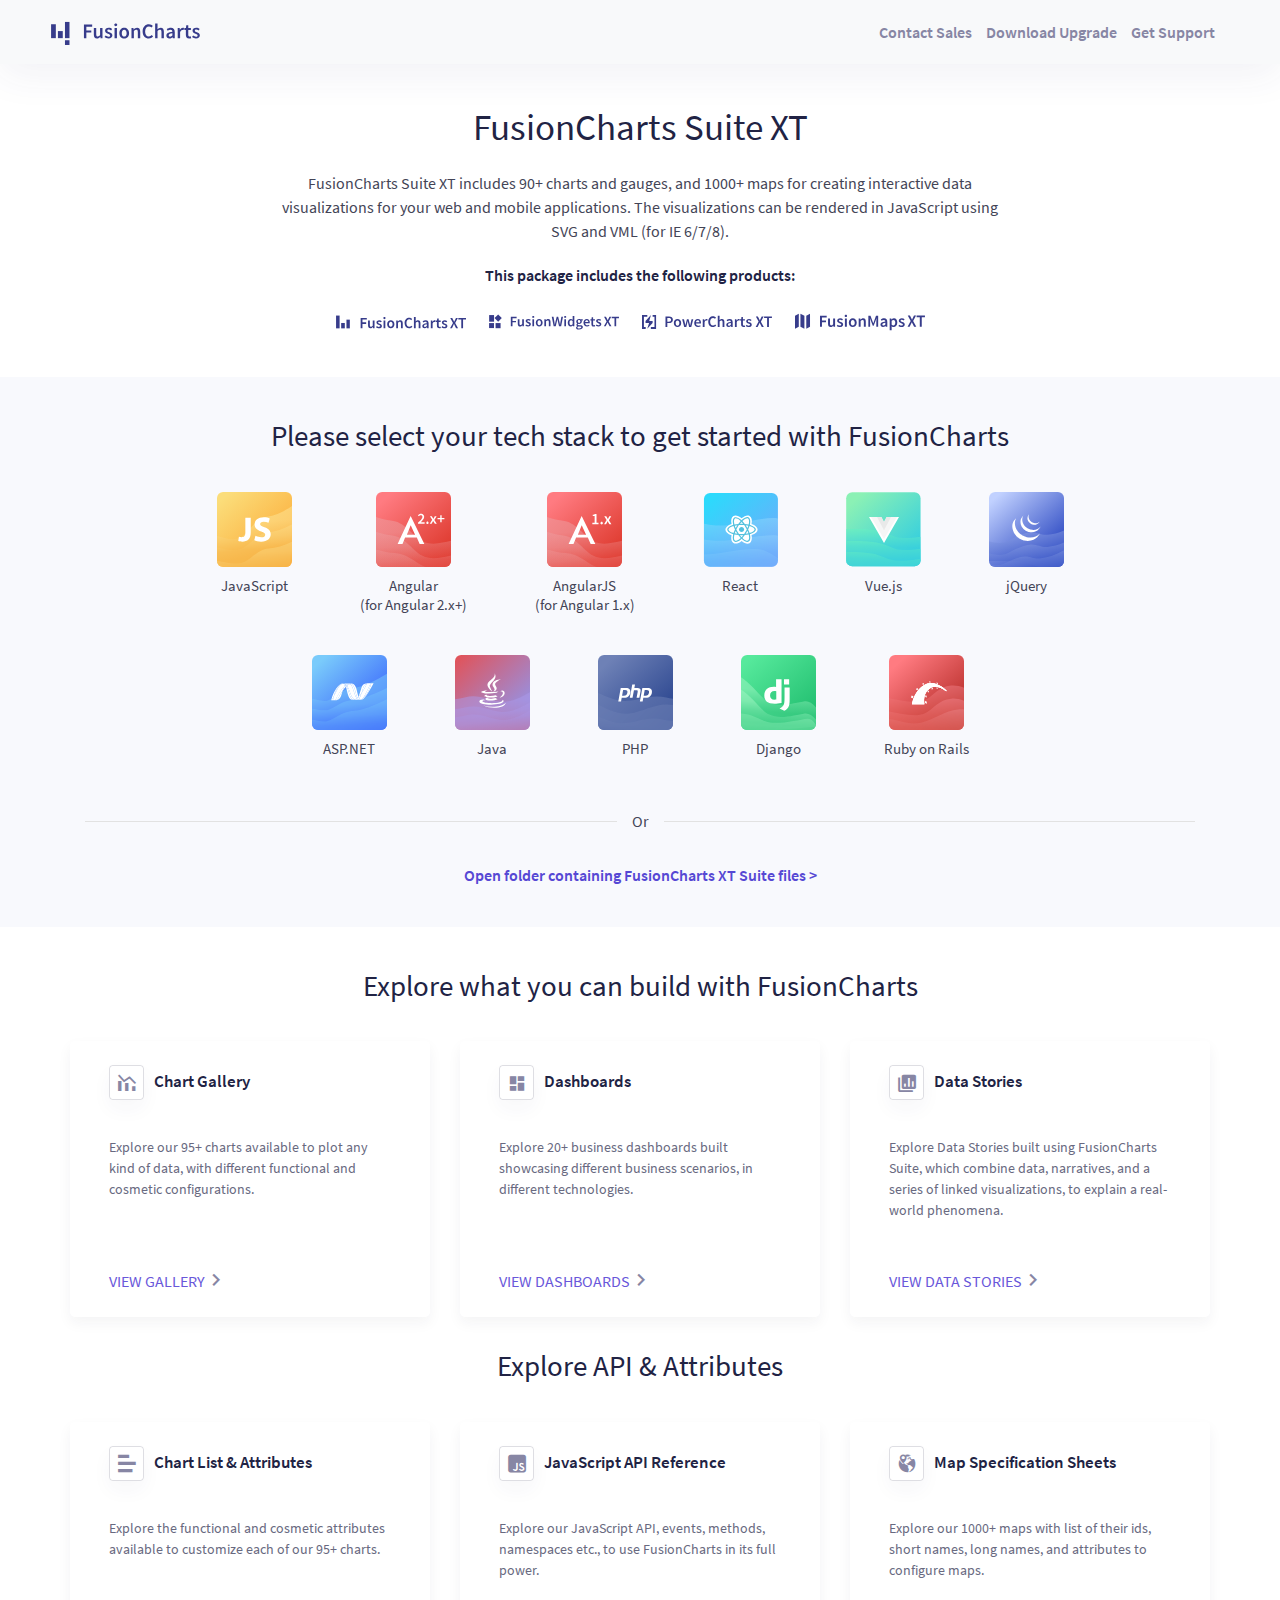
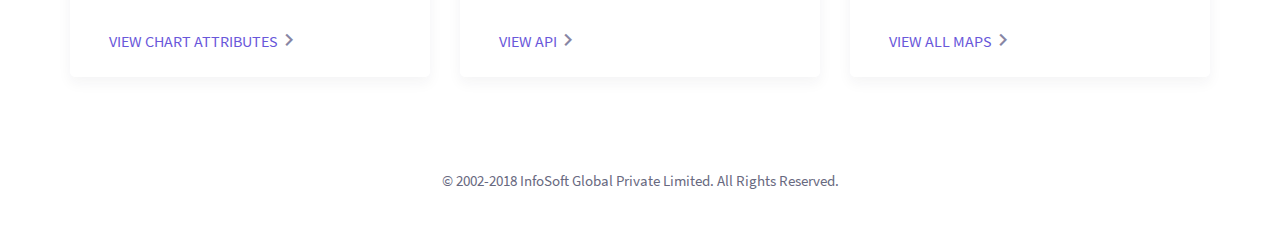
<file: fusioncharts-suite-xt/index.html>
<!doctype html>
<html>

<head>
    <!-- Required meta tags -->
    <meta charset="utf-8">
    <meta name="viewport" content="width=device-width, initial-scale=1, shrink-to-fit=no">
    <title>JavaScript Charts for Web, Mobile &amp; Apps - FusionCharts</title>
    <!-- CSS Resources -->
    <link rel="stylesheet" href="assets/css/fusiondesign.css">
    <link rel="stylesheet" href="assets/css/style.css">
</head>

<body>
    <div id="app">
        <!-- navbar start -->
        <nav id="navbar" class="navbar navbar-light navbar-expand-lg bg-light">
            <!-- logo -->
            <a href="https://www.fusioncharts.com/" target="_blank" class="navbar-brand active">
                <img src="assets/images/fc-logo.svg" width="149" height="27" alt="FusionCharts" class="img-circle">
            </a>
            <!-- FC home -->
            <ul class="navbar-nav ml-auto">
                <li class="nav-item">
                    <a class="header-link" href="http://www.fusioncharts.com/contact-sales?utm_source=downloadPackage&utm_medium=referral&utm_campaign=trial"
                        target="_blank">Contact Sales</a>
                </li>
                <li class="nav-item">
                    <a class="header-link" href="http://puc.fusioncharts.com?utm_source=downloadPackage&utm_medium=referral&utm_campaign=trial" target="_blank">Download Upgrade</a>
                </li>
                <li class="nav-item">
                    <a class="header-link" href="http://www.fusioncharts.com/contact-support?utm_source=downloadPackage&utm_medium=referral&utm_campaign=trial" target="_blank">Get Support</a>
                </li>
            </ul>
        </nav>
        <!-- navbar end -->
        <div class="page-container">
            <div id="mainContainer" class="main-container">
                <div class="content-container">
                    <!-- main banner start -->
                    <div class="heroContainer fixed-bg home-banner pl-2 pr-3 pl-sm-3 pr-sm-3 pl-md-3 pr-md-3 pl-lg-6 pr-lg-6 pb-4 pt-4">
                        <div class="container container-1440 info-wrapper">
                            <div class="row">
                                <div class="col-md-8 offset-md-2">
                                    <div class="h1 text-center">FusionCharts Suite XT</div>
                                    <div class="p text-center mt-2">FusionCharts Suite XT includes 90+ charts and gauges, and 1000+ maps for creating interactive
                                        data visualizations for your web and mobile applications. The visualizations can
                                        be rendered in JavaScript using SVG and VML (for IE 6/7/8).</div>
                                    <div class="p text-center mt-2 sub-banner-title">This package includes the following products:</div>
                                    <div class="text-center mt-2">
                                        <a href="http://www.fusioncharts.com/explore/chart-gallery?product=fusioncharts&utm_source=downloadPackage&utm_medium=referral&utm_campaign=trial#fusioncharts-xt" target="_blank">
                                            <img class="img-valign fc-logo pr-2" src="assets/images/fcxt-logo.svg" width="150" height="30" alt="FusionCharts" />
                                        </a>
                                        <a href="http://www.fusioncharts.com/explore/chart-gallery?product=fusionwidgets&utm_source=downloadPackage&utm_medium=referral&utm_campaign=trial#fusionwidgets-xt" target="_blank">
                                            <img class="img-valign fc-logo pr-2" src="assets/images/fw-logo.svg" width="150" height="30" alt="FusionWidgets" />
                                        </a>
                                        <a href="https://www.fusioncharts.com/explore/chart-gallery?product=powercharts&utm_source=downloadPackage&utm_medium=referral&utm_campaign=trial#powercharts-xt" target="_blank">
                                            <img class="img-valign fc-logo pr-2" src="assets/images/pc-logo.svg" width="150" height="30" alt="PowerCharts" />
                                        </a>
                                        <a href="http://www.fusioncharts.com/explore/chart-gallery?product=fusionmaps&utm_source=downloadPackage&utm_medium=referral&utm_campaign=trial#fusionmaps-xt" target="_blank">
                                            <img class="img-valign fc-logo pr-2" src="assets/images/fm-logo.svg" width="150" height="30" alt="FusionMaps" />
                                        </a>
                                    </div>
                                </div>
                            </div>
                        </div>
                    </div>
                </div>
                <!-- main banner end -->

                <!-- tech stack plugin section start -->
                <div class="demo bg-light-purple pt-4 pb-4">
                    <div class="container container-1200 info-wrapper">
                        <!-- tech stack heading row start -->
                        <div class="row">
                            <div class="col">
                                <div class="h2 text-center tech-stack-title">Please select your tech stack to get started with FusionCharts</div>
                            </div>
                        </div>
                        <!-- tech stack heading row end -->
                        <div class="row pt-3">
                            <div class="col-md-12">
                                <ul id="front-end-lib" class="list-inline text-center">
                                    <li class="list-inline-item pr-6 align-top">
                                        <a class="techstack-link" href="https://www.fusioncharts.com/dev/getting-started/plain-javascript/your-first-chart-using-plain-javascript?utm_source=downloadPackage&utm_medium=referral&utm_campaign=trial" target="_blank">
                                            <img class="techstack-logo" src="assets/images/js.svg" width="75" height="75" alt="JS" />
                                            <p>JavaScript</p>
                                        </a>
                                    </li>
                                    <li class="list-inline-item pr-6 align-top">
                                        <a class="techstack-link" href="https://www.fusioncharts.com/dev/getting-started/angular/angular/your-first-chart-using-angular?utm_source=downloadPackage&utm_medium=referral&utm_campaign=trial" target="_blank">
                                            <img class="techstack-logo" src="assets/images/angular-2.svg" width="75" height="75" alt="Angular 2.x+" />
                                            <p>Angular
                                                <br>(for Angular 2.x+)</p>
                                        </a>
                                    </li>
                                    <li class="list-inline-item pr-6 align-top">
                                        <a class="techstack-link" href="https://www.fusioncharts.com/dev/getting-started/angular/angularjs/your-first-chart-using-angularjs?utm_source=downloadPackage&utm_medium=referral&utm_campaign=trial" target="_blank">
                                            <img class="techstack-logo" src="assets/images/angular-1.svg" width="75" height="75" alt="AngularJS" />
                                            <p>AngularJS
                                                <br>(for Angular 1.x)</p>
                                        </a>
                                    </li>
                                    <li class="list-inline-item pr-6 align-top">
                                        <a class="techstack-link" href="https://www.fusioncharts.com/dev/getting-started/react/your-first-chart-using-react?utm_source=downloadPackage&utm_medium=referral&utm_campaign=trial" target="_blank">
                                            <img class="techstack-logo" src="assets/images/react.svg" width="75" height="75" alt="React" />
                                            <p>React</p>
                                        </a>
                                    </li>
                                    <li class="list-inline-item pr-6 align-top">
                                        <a class="techstack-link" href="https://www.fusioncharts.com/dev/getting-started/vue/your-first-chart-using-vuejs?utm_source=downloadPackage&utm_medium=referral&utm_campaign=trial" target="_blank">
                                            <img class="techstack-logo" src="assets/images/vue.svg" width="75" height="75" alt="Vue.js" />
                                            <p>Vue.js</p>
                                        </a>
                                    </li>
                                    <li class="list-inline-item align-top">
                                        <a class="techstack-link" href="https://www.fusioncharts.com/dev/getting-started/jquery/your-first-chart-using-jquery?utm_source=downloadPackage&utm_medium=referral&utm_campaign=trial" target="_blank">
                                            <img class="techstack-logo" src="assets/images/jquery.svg" width="75" height="75" alt="jQuery" />
                                            <p>jQuery</p>
                                        </a>
                                    </li>
                                </ul>
                                <ul id="server-side-lib" class="list-inline text-center pt-2">
                                    <li class="list-inline-item pr-6 align-top">
                                        <a class="techstack-link" href="https://www.fusioncharts.com/dev/getting-started/aspnet/your-first-chart-using-aspnet?utm_source=downloadPackage&utm_medium=referral&utm_campaign=trial" target="_blank">
                                            <img class="techstack-logo" src="assets/images/asp-net.svg" width="75" height="75" alt="ASP.NET" />
                                            <p>ASP.NET</p>
                                        </a>
                                    </li>
                                    <li class="list-inline-item pr-6 align-top">
                                        <a class="techstack-link" href="https://www.fusioncharts.com/dev/getting-started/java/your-first-chart-using-java?utm_source=downloadPackage&utm_medium=referral&utm_campaign=trial" target="_blank">
                                            <img class="techstack-logo" src="assets/images/java.svg" width="75" height="75" alt="JSP" />
                                            <p>Java</p>
                                        </a>
                                    </li>
                                    <li class="list-inline-item pr-6 align-top">
                                        <a class="techstack-link" href="https://www.fusioncharts.com/dev/getting-started/php/your-first-chart-using-php?utm_source=downloadPackage&utm_medium=referral&utm_campaign=trial" target="_blank">
                                            <img class="techstack-logo" src="assets/images/php.svg" width="75" height="75" alt="PHP" />
                                            <p>PHP</p>
                                        </a>
                                    </li>
                                    <li class="list-inline-item pr-6 align-top">
                                        <a class="techstack-link" href="https://www.fusioncharts.com/dev/getting-started/django/your-first-chart-using-django?utm_source=downloadPackage&utm_medium=referral&utm_campaign=trial" target="_blank">
                                            <img class="techstack-logo" src="assets/images/django.svg" width="75" height="75" alt="Django" />
                                            <p>Django</p>
                                        </a>
                                    </li>
                                    <li class="list-inline-item align-top">
                                        <a class="techstack-link" href="https://www.fusioncharts.com/dev/getting-started/ruby-on-rails/your-first-chart-using-ruby-on-rails?utm_source=downloadPackage&utm_medium=referral&utm_campaign=trial" target="_blank">
                                            <img class="techstack-logo" src="assets/images/ror.svg" width="75" height="75" alt="Ruby on Rails" />
                                            <p>Ruby on Rails</p>
                                        </a>
                                    </li>
                                </ul>
                            </div>
                        </div>
                        <div class="row pt-3">
                            <div class="col">
                                <div class="strike">
                                    <span>Or</span>
                                </div>
                            </div>
                        </div>
                        <div class="row text-center pt-3">
                            <div class="col">
                                <a href="./js/" target="_blank">
                                    <div class="info-p p">Open folder containing FusionCharts XT Suite files ></div>
                                </a>
                            </div>
                        </div>
                    </div>
                </div>
                <!-- tech stack plugin section end -->

                <!-- explore section start -->
                <div class="container container-1440 info-wrapper pt-4 pb-4">
                    <div class="row">
                        <div class="col">
                            <div class="h2 text-center tech-stack-title">Explore what you can build with FusionCharts</div>
                        </div>
                    </div>

                    <div class="row pt-3">
                        <div class="card-deck">
                            <!-- card 1 -->
                            <div class="card card-hover shadow col-md-4">
                                <div class="card-header pb-0">
                                    <div class="card-heading-wrapper">
                                        <div class="feature-icon d-flex">
                                            <i class="fc_combination_chart align-self-center text-center"></i>
                                        </div>
                                        <div class="card-title pl-1 align-self-center">
                                            <h5 class="align-self-center">Chart Gallery</h5>
                                        </div>
                                    </div>
                                </div>
                                <div class="card-body pt-1">
                                    <p class="card-text">Explore our 95+ charts available to plot any kind of data, with different functional
                                        and cosmetic configurations.</p>
                                </div>
                                <div class="card-footer">
                                    <a href="http://www.fusioncharts.com/explore/chart-gallery?product=fusioncharts&utm_source=downloadPackage&utm_medium=referral&utm_campaign=trial" target="_blank" class="card-link">View Gallery
                                        <i class="fc_next"></i>
                                    </a>
                                </div>
                            </div>
                            <!-- card 2 -->
                            <div class="card card-hover shadow col-md-4">
                                <div class="card-header pb-0">
                                    <div class="card-heading-wrapper">
                                        <div class="feature-icon d-flex">
                                            <i class="fc_dashboard align-self-center text-center"></i>
                                        </div>
                                        <div class="card-title pl-1 align-self-center">
                                            <h5 class="align-self-center">Dashboards</h5>
                                        </div>
                                    </div>
                                </div>
                                <div class="card-body pt-1">
                                    <p class="card-text">Explore 20+ business dashboards built showcasing different business scenarios, in different
                                        technologies.
                                    </p>
                                </div>
                                <div class="card-footer">
                                    <a href="http://www.fusioncharts.com/explore/dashboards?utm_source=downloadPackage&utm_medium=referral&utm_campaign=trial" target="_blank" class="card-link">View Dashboards
                                        <i class="fc_next"></i>
                                    </a>
                                </div>
                            </div>
                            <!-- card 3 -->
                            <div class="card card-hover shadow col-md-4">
                                <div class="card-header pb-0">
                                    <div class="card-heading-wrapper">
                                        <div class="feature-icon d-flex">
                                            <i class="fc_chart_gallery align-self-center text-center"></i>
                                        </div>
                                        <div class="card-title pl-1 align-self-center">
                                            <h5 class="align-self-center">Data Stories</h5>
                                        </div>
                                    </div>
                                </div>
                                <div class="card-body pt-1">
                                    <p class="card-text">Explore Data Stories built using FusionCharts Suite, which combine data, narratives,
                                        and a series of linked visualizations, to explain a real-world phenomena.</p>
                                </div>
                                <div class="card-footer">
                                    <a href="http://www.fusioncharts.com/explore/data-stories?utm_source=downloadPackage&utm_medium=referral&utm_campaign=trial" target="_blank" class="card-link">View Data Stories
                                        <i class="fc_next"></i>
                                    </a>
                                </div>
                            </div>
                        </div>
                    </div>

                    <div class="row pt-3">
                        <div class="col">
                            <div class="h2 text-center tech-stack-title">Explore API & Attributes</div>
                        </div>
                    </div>

                    <div class="row pt-3">
                        <div class="card-deck">
                            <!-- card 1 -->
                            <div class="card card-hover shadow col-md-4">
                                <div class="card-header pb-0">
                                    <div class="card-heading-wrapper">
                                        <div class="feature-icon d-flex">
                                            <i class="fc_bar_charts align-self-center text-center"></i>
                                        </div>
                                        <div class="card-title pl-1 align-self-center">
                                            <h5 class="align-self-center">Chart List & Attributes</h5>
                                        </div>
                                    </div>
                                </div>
                                <div class="card-body pt-1">
                                    <p class="card-text">Explore the functional and cosmetic attributes available to customize each of our 95+
                                        charts.
                                    </p>
                                </div>
                                <div class="card-footer">
                                    <a href="http://www.fusioncharts.com/dev/chart-attributes/?utm_source=downloadPackage&utm_medium=referral&utm_campaign=trial" target="_blank" class="card-link">View chart attributes
                                        <i class="fc_next"></i>
                                    </a>
                                </div>
                            </div>
                            <!-- card 2 -->
                            <div class="card card-hover shadow col-md-4">
                                <div class="card-header pb-0">
                                    <div class="card-heading-wrapper">
                                        <div class="feature-icon d-flex">
                                            <i class="fc_js align-self-center text-center"></i>
                                        </div>
                                        <div class="card-title pl-1 align-self-center">
                                            <h5 class="align-self-center">JavaScript API Reference</h5>
                                        </div>
                                    </div>
                                </div>
                                <div class="card-body pt-1">
                                    <p class="card-text">Explore our JavaScript API, events, methods, namespaces etc., to use FusionCharts in
                                        its full power.</p>
                                </div>
                                <div class="card-footer">
                                    <a href="http://www.fusioncharts.com/dev/api/fusioncharts?utm_source=downloadPackage&utm_medium=referral&utm_campaign=trial" target="_blank" class="card-link">View API
                                        <i class="fc_next"></i>
                                    </a>
                                </div>
                            </div>
                            <!-- card 3 -->
                            <div class="card card-hover shadow col-md-4">
                                <div class="card-header pb-0">
                                    <div class="card-heading-wrapper">
                                        <div class="feature-icon d-flex">
                                            <i class="fc_globe_with_location align-self-center text-center"></i>
                                        </div>
                                        <div class="card-title pl-1 align-self-center">
                                            <h5 class="align-self-center">Map Specification Sheets</h5>
                                        </div>
                                    </div>
                                </div>
                                <div class="card-body pt-1">
                                    <p class="card-text">Explore our 1000+ maps with list of their ids, short names, long names, and attributes
                                        to configure maps.</p>
                                </div>
                                <div class="card-footer">
                                    <a href="https://www.fusioncharts.com/dev/maps/spec-sheets?utm_source=downloadPackage&utm_medium=referral&utm_campaign=trial" target="_blank" class="card-link">View all maps
                                        <i class="fc_next"></i>
                                    </a>
                                </div>
                            </div>
                        </div>
                    </div>
                </div>

                <!-- explore section end -->

                <!-- footer start -->
                <div id="footbar" class="row text-center mt-2">
                    <div class="col-12">
                        <p class="foot-item pt-3 pb-3">© 2002-2018 InfoSoft Global Private Limited. All Rights Reserved.</p>
                    </div>
                </div>
                <!-- footer end -->
            </div>
        </div>
        <!-- app end -->
    </div>
</body>

</html>
</file>
<file: fusioncharts-suite-xt/assets/css/fusiondesign.css>
html {
    font-size: 62.5%
}

@font-face {
    font-family: baseCodeRegular;
    font-style: normal;
    font-weight: 300;
    src: url(../fonts/sourcecodepro-regular.ttf) format("truetype"), url(../fonts/sourcecodepro-regular.eot) format("eot"), url(../fonts/sourcecodepro-regular.woff2) format("woff2"), url(../fonts/sourcecodepro-regular.woff) format("woff")
}

@font-face {
    font-family: basefontLight;
    font-style: normal;
    font-weight: 300;
    src: url(../fonts/sourcesanspro-light-webfont.ttf) format("truetype"), url(../fonts/sourcesanspro-light-webfont.eot) format("eot"), url(../fonts/sourcesanspro-light-webfont.woff2) format("woff2"), url(../fonts/sourcesanspro-light-webfont.woff) format("woff")
}

@font-face {
    font-family: basefontLightItalic;
    font-style: normal;
    font-weight: 300;
    src: url(../fonts/sourcesanspro-lightit-webfont.ttf) format("truetype"), url(../fonts/sourcesanspro-lightit-webfont.eot) format("eot"), url(../fonts/sourcesanspro-lightit-webfont.woff2) format("woff2"), url(../fonts/sourcesanspro-lightit-webfont.woff) format("woff")
}

@font-face {
    font-family: basefontRegular;
    font-style: normal;
    font-weight: 400;
    src: url(../fonts/sourcesanspro-regular-webfont.ttf) format("truetype"), url(../fonts/sourcesanspro-regular-webfont.eot) format("eot")
}

@font-face {
    font-family: basefontSemiBold;
    font-style: normal;
    font-weight: 600;
    src: url(../fonts/sourcesanspro-semibold-webfont.ttf) format("truetype"), url(../fonts/sourcesanspro-semibold-webfont.eot) format("eot"), url(../fonts/sourcesanspro-semibold-webfont.woff2) format("woff2"), url(../fonts/sourcesanspro-semibold-webfont.woff) format("woff")
}

@font-face {
    font-family: basefontSemiBoldItalic;
    font-style: normal;
    font-weight: 700;
    src: url(../fonts/sourcesanspro-semiboldit-webfont.ttf) format("truetype"), url(../fonts/sourcesanspro-semiboldit-webfont.eot) format("eot"), url(../fonts/sourcesanspro-semiboldit-webfont.woff2) format("woff2"), url(../fonts/sourcesanspro-semiboldit-webfont.woff) format("woff")
}

@font-face {
    font-family: basefontBold;
    font-style: normal;
    font-weight: 700;
    src: url(../fonts/sourcesanspro-bold-webfont.ttf) format("truetype"), url(../fonts/sourcesanspro-bold-webfont.eot) format("eot"), url(../fonts/sourcesanspro-bold-webfont.woff2) format("woff2"), url(../fonts/sourcesanspro-bold-webfont.woff) format("woff")
}

@font-face {
    font-family: basefontBoldItalic;
    font-style: normal;
    font-weight: 700;
    src: url(../fonts/sourcesanspro-boldit-webfont.ttf) format("truetype"), url(../fonts/sourcesanspro-boldit-webfont.eot) format("eot"), url(../fonts/sourcesanspro-boldit-webfont.woff2) format("woff2"), url(../fonts/sourcesanspro-boldit-webfont.woff) format("woff")
}

@font-face {
    font-family: basefontItalic;
    font-style: normal;
    font-weight: 700;
    src: url(../fonts/sourcesanspro-it-webfont.ttf) format("truetype"), url(../fonts/sourcesanspro-it-webfont.eot) format("eot"), url(../fonts/sourcesanspro-it-webfont.woff2) format("woff2"), url(../fonts/sourcesanspro-it-webfont.woff) format("woff")
}

.grad-1 {
    background: #6753ec;
    background: linear-gradient(127.11deg, #6753ec, #3d28be)
}

.grad-2 {
    background: #02d5cc;
    background: linear-gradient(132.8deg, #02d5cc, #0cbbb4 45.93%, #257976)
}

.grad-3 {
    background: #eff274;
    background: linear-gradient(131.12deg, #eff274, #f8b648)
}

.grad-4 {
    background: #5d4edc;
    background: linear-gradient(90deg, #5d4edc, #00cfc6)
}

.grad-5 {
    background: #b3e6ff;
    background: linear-gradient(132.49deg, #b3e6ff, #b0defc 19%, #a9caf5 48%, #9ca8e8 82%, #9594e1)
}

.grad-6 {
    background: #261f5c;
    background: linear-gradient(140.02deg, #261f5c, #1fa377)
}

.grad-7 {
    background: #0af;
    background: linear-gradient(311.91deg, #0af, #c750cf)
}

.grad-8 {
    background: #2cc7c0;
    background: linear-gradient(90deg, #2cc7c0, #59d99d)
}

.grad-9 {
    background: #1c194f;
    background: linear-gradient(135deg, #1c194f, #301759 25.28%, #09428d 80.37%, #0d9583)
}

.grad-10 {
    background: #31194f;
    background: linear-gradient(135deg, #31194f, #3b1d6e 27.67%, #09578d 81.24%, #09578d 81.25%, #202d7e)
}

.grad-11 {
    background: #520a44;
    background: linear-gradient(135deg, #520a44, #150d53 39.26%, #2d1d7b 78.39%, #5b4b7c)
}

.grad-12 {
    background: hsla(0, 0%, 100%, .5);
    background: linear-gradient(180deg, hsla(0, 0%, 100%, .5), #f2f2f2)
}

.grad-13 {
    background: hsla(0, 0%, 100%, .5);
    background: linear-gradient(180deg, hsla(0, 0%, 100%, .5), #f8fafc)
}

.grad-14 {
    background: #22166a;
    background: linear-gradient(149.74deg, #22166a, #7e44b6 73.12%, #d18989)
}

.grad-15 {
    background: #300158;
    background: linear-gradient(135deg, #300158, #241568 28.82%, #12509e 55.23%, #68d1bc)
}

.grad-16 {
    background: #22166a;
    background: linear-gradient(141.38deg, #22166a, #914086 58.94%, #ecd4a0)
}

.grad-17 {
    background: #26155e;
    background: linear-gradient(131.97deg, #26155e, #823da5)
}

.banner-bg-1 {
    background: #300158;
    background: linear-gradient(155.26deg, #300158, #241568 28.82%, #12509e 60.55%, #34b1c7 82.92%, #9de0d5)
}

.banner-bg-2 {
    background: #22166a;
    background: linear-gradient(141.38deg, #22166a, #914086 58.94%, #ecd4a0)
}

.banner-bg-3 {
    background: #300158;
    background: linear-gradient(135deg, #300158, #241568 28.82%, #12509e 55.23%, #68d1bc)
}

.banner-bg-4 {
    background: #22166a;
    background: linear-gradient(149.74deg, #22166a, #7e44b6 73.12%, #d18989)
}

.banner-bg-5 {
    background: #111e72;
    background: linear-gradient(135.33deg, #111e72, #531980)
}

.stripe-plb {
    background: #2d0065;
    background: linear-gradient(135deg, #2d0065, #371471 27.85%, #093f8d 69.94%, #2f41ad)
}

.stripe-bp {
    background: #5d0336;
    background: linear-gradient(135deg, #5d0336, #080046 39.26%, #1f0e72 78.39%, #403558)
}

.card-teal-grad .fc_select,
.card-teal-grad>.card-header,
.card-teal .fc_select,
.teal-grad {
    background: #2a51a3;
    background: linear-gradient(135deg, #2a51a3, #36c1d1)
}

.card-purple-grad .fc_select,
.card-purple-grad>.card-header,
.card-purple .fc_select,
.purple-grad {
    background: #7466db;
    background: linear-gradient(134.72deg, #7466db, #d0a9e2)
}

.card-navyblue-grad .fc_select,
.card-navyblue-grad>.card-header,
.card-navyblue .fc_select,
.navyblue-grad {
    background: #70cee6;
    background: linear-gradient(315deg, #70cee6, #12298e)
}

.white {
    background-color: #fff
}

.black {
    background-color: #313131
}

.base-primary {
    background-color: #212344
}

.base-accent {
    background-color: #16d3c0
}

.blue {
    background-color: #43ccfe
}

.purple {
    background-color: #6957da
}

.orchid {
    background-color: #dd5ec7
}

.yellow {
    background-color: #fab73a
}

.green {
    background-color: #48b884
}

.red {
    background-color: #f64f4b
}

.bg-light-purple {
    background-color: #f8f9fd
}

@font-face {
    font-family: fusion-icon;
    src: url(../fonts/fusion-icon.eot);
    src: url(../fonts/fusion-icon.eot#iefix) format("embedded-opentype"), url(../fonts/fusion-icon.ttf) format("truetype"), url(../fonts/fusion-icon.woff) format("woff"), url(../images/fusion-icon.svg#fusion-icon) format("svg");
    font-weight: 400;
    font-style: normal
}

i {
    font-family: fusion-icon !important;
    font-style: normal;
    font-weight: 400;
    font-variant: normal;
    text-transform: none;
    line-height: 1;
    -webkit-font-smoothing: antialiased;
    -moz-osx-font-smoothing: grayscale
}

.fc_fusioncharts:before {
    content: "\E947"
}

.fc_facebook:before {
    content: "\E94C"
}

.fc_twitter:before {
    content: "\E94D"
}

.fc_Angular:before {
    content: "\E94E"
}

.fc_angular4:before {
    content: "\E94F"
}

.fc_backbone:before {
    content: "\E950"
}

.fc_django:before {
    content: "\E951"
}

.fc_ember:before {
    content: "\E952"
}

.fc_java:before {
    content: "\E953"
}

.fc_jQuery:before {
    content: "\E954"
}

.fc_JS:before {
    content: "\E955"
}

.fc_net:before {
    content: "\E956"
}

.fc_php:before {
    content: "\E957"
}

.fc_python:before {
    content: "\E958"
}

.fc_React:before {
    content: "\E959"
}

.fc_ruby_on_rails:before {
    content: "\E95A"
}

.fc_vue:before {
    content: "\E95B"
}

.fc_responsive:before {
    content: "\E946"
}

.fc_combination_chart:before {
    content: "\E943"
}

.fc_easay:before {
    content: "\E944"
}

.fc_export:before {
    content: "\E945"
}

.fc_indicator_right:before {
    content: "\E941"
}

.fc_lock:before {
    content: "\E942"
}

.fc_bower:before {
    content: "\E936"
}

.fc_cost_monitor:before {
    content: "\E937"
}

.fc_cross_covered:before {
    content: "\E938"
}

.fc_distribution:before {
    content: "\E939"
}

.fc_js:before {
    content: "\E93A"
}

.fc_npm_n:before {
    content: "\E93B"
}

.fc_npm:before {
    content: "\E93C"
}

.fc_planning:before {
    content: "\E93D"
}

.fc_test_result:before {
    content: "\E93E"
}

.fc_area_charts:before {
    content: "\E900"
}

.fc_bar_charts:before {
    content: "\E901"
}

.fc_chart_gallery:before {
    content: "\E902"
}

.fc_checkmark:before {
    content: "\E903"
}

.fc_close:before {
    content: "\E904"
}

.fc_code:before {
    content: "\E905"
}

.fc_column_chart:before {
    content: "\E906"
}

.fc_console:before {
    content: "\E907"
}

.fc_dashboard:before {
    content: "\E908"
}

.fc_download:before {
    content: "\E909"
}

.fc_dropdown:before {
    content: "\E90A"
}

.fc_Edit:before {
    content: "\E90B"
}

.fc_expand:before {
    content: "\E90C"
}

.fc_eye:before {
    content: "\E90D"
}

.fc_features_gallery:before {
    content: "\E90E"
}

.fc_fire:before {
    content: "\E90F"
}

.fc_flask:before {
    content: "\E910"
}

.fc_frontend:before {
    content: "\E911"
}

.fc_fullscreen:before {
    content: "\E912"
}

.fc_gauges:before {
    content: "\E913"
}

.fc_github:before {
    content: "\E914"
}

.fc_globe_with_location:before {
    content: "\E915"
}

.fc_integrate:before {
    content: "\E916"
}

.fc_keymetrics_in_apps:before {
    content: "\E917"
}

.fc_kpi:before {
    content: "\E918"
}

.fc_line_chart:before {
    content: "\E919"
}

.fc_link_to_new_page:before {
    content: "\E91A"
}

.fc_location:before {
    content: "\E91B"
}

.fc_luncher:before {
    content: "\E91C"
}

.fc_menu:before {
    content: "\E91D"
}

.fc_monitor_climate:before {
    content: "\E91E"
}

.fc_monitor_process:before {
    content: "\E91F"
}

.fc_next:before {
    content: "\E920"
}

.fc_performance_charts:before {
    content: "\E92D"
}

.fc_pie_chart:before {
    content: "\E92E"
}

.fc_reports:before {
    content: "\E92F"
}

.fc_select:before {
    content: "\E930"
}

.fc_share:before {
    content: "\E931"
}

.fc_themes:before {
    content: "\E932"
}

.fc_timer:before {
    content: "\E933"
}

.fc_value_pointer:before {
    content: "\E934"
}

.fc_visual_customisation:before {
    content: "\E935"
}

.fc_autorenew:before {
    content: "\E863"
}

.fc_timeline:before {
    content: "\E92C"
}

.fc_demo:before {
    content: "\E922"
}

.fc_api:before {
    content: "A"
}

.fc_edit:before {
    content: "\E923"
}

.fc_bar:before {
    content: "\E924"
}

.fc_angular:before {
    content: "\E925"
}

.fc_error:before {
    content: "\E000"
}

.fc_add:before {
    content: "\E145"
}

.fc_copy:before {
    content: "\E14D"
}

.fc_link:before {
    content: "\E157"
}

.fc_envelop:before {
    content: "\E159"
}

.fc_widgets:before {
    content: "\E1BD"
}

.fc_headset_mic:before {
    content: "\E311"
}

.fc_keyboard_arrow_down:before {
    content: "\E313"
}

.fc_keyboard_arrow_left:before {
    content: "\E314"
}

.fc_keyboard_arrow_right:before {
    content: "\E315"
}

.fc_keyboard_arrow_up:before {
    content: "\E316"
}

.fc_arrow_back_long:before {
    content: "\E317"
}

.fc_device_hub:before {
    content: "\E335"
}

.fc_flip:before {
    content: "\E3E8"
}

.fc_bookmark:before {
    content: "\E431"
}

.fc_arrow_back:before {
    content: "\E5C4"
}

.fc_arrow_forward:before {
    content: "\E5C8"
}

.fc_close_light:before {
    content: "\E5CD"
}

.fc_done:before {
    content: "\E876"
}

.fc_help:before {
    content: "\E887"
}

.fc_home:before {
    content: "\E88A"
}

.fc_thumb_down:before {
    content: "\E8DB"
}

.fc_thumb_up:before {
    content: "\E8DC"
}

.fc_color:before {
    content: "\E926"
}

.fc_jquery:before {
    content: "\E927"
}

.fc_open_book:before {
    content: "\E928"
}

.fc_react:before {
    content: "\E929"
}

.fc_search:before {
    content: "\E92A"
}

.fc_spaceship:before {
    content: "\E92B"
}

.fc_bullhorn:before {
    content: "\E93F"
}

.fc_stack:before {
    content: "\E940"
}

.fc_cog:before {
    content: "\E994"
}

.fc_bug:before {
    content: "\E999"
}

.fc_gift:before {
    content: "\E99F"
}

.fc_happy:before {
    content: "\E9DF"
}

.fc_smile:before {
    content: "\E9E1"
}

.fc_sad:before {
    content: "\E9E5"
}

.fc_blocked:before {
    content: "\EA0E"
}

.icon-account-manager,
.icon-account-manager\:regular,
.icon-chart-suite,
.icon-chart-suite\:regular,
.icon-chart-support,
.icon-chart-support\:regular,
.icon-core-team,
.icon-core-team\:regular,
.icon-premium-support,
.icon-premium-support\:regular,
.icon-unlimited-support,
.icon-unlimited-support\:regular {
    background-repeat: no-repeat
}

.icon-account-manager,
.icon-account-manager\:regular {
    background-image: url(../images/features-icons.png)
}

.icon-chart-suite,
.icon-chart-suite\:regular {
    background-image: url(../images/features-icons.png)
}

.icon-chart-support,
.icon-chart-support\:regular {
    background-image: url(../images/features-icons.png)
}

.icon-core-team,
.icon-core-team\:regular {
    background-image: url(../images/features-icons.png)
}

.icon-premium-support,
.icon-premium-support\:regular {
    background-image: url(../images/features-icons.png)
}

.icon-unlimited-support,
.icon-unlimited-support\:regular {
    background-image: url(../images/features-icons.png)
}

.icon-account-manager,
.icon-account-manager\:regular {
    background-image: url(../images/features-icons.svg);
    background-position: 0 0
}

.icon-account-manager-dims {
    width: 56px;
    height: 52px
}

.icon-chart-suite,
.icon-chart-suite\:regular {
    background-image: url(../images/features-icons.svg);
    background-position: 0 -52px
}

.icon-chart-suite-dims {
    width: 56px;
    height: 52px
}

.icon-chart-support,
.icon-chart-support\:regular {
    background-image: url(../images/features-icons.svg);
    background-position: 0 -104px
}

.icon-chart-support-dims {
    width: 56px;
    height: 52px
}

.icon-core-team,
.icon-core-team\:regular {
    background-image: url(../images/features-icons.svg);
    background-position: 0 -156px
}

.icon-core-team-dims {
    width: 56px;
    height: 52px
}

.icon-premium-support,
.icon-premium-support\:regular {
    background-image: url(../images/features-icons.svg);
    background-position: 0 -208px
}

.icon-premium-support-dims {
    width: 56px;
    height: 52px
}

.icon-unlimited-support,
.icon-unlimited-support\:regular {
    background-image: url(../images/features-icons.svg);
    background-position: 0 -260px
}

.icon-unlimited-support-dims {
    width: 56px;
    height: 52px
}

.fc-application-websites,
.fc-application-websites\:regular {
    background-image: url(../images/appicons.png)
}

.fc-bower,
.fc-bower\:regular {
    background-image: url(../images/appicons.png)
}

.fc-git,
.fc-git\:regular {
    background-image: url(../images/appicons.png)
}

.fc-npm,
.fc-npm\:regular {
    background-image: url(../images/appicons.png)
}

.fc-oem-websites,
.fc-oem-websites\:regular {
    background-image: url(../images/appicons.png)
}

.fc-saas-websites,
.fc-saas-websites\:regular {
    background-image: url(../images/appicons.png)
}

.fc-application-websites,
.fc-application-websites\:regular,
.fc-bower,
.fc-bower\:regular,
.fc-git,
.fc-git\:regular,
.fc-npm,
.fc-npm\:regular,
.fc-oem-websites,
.fc-oem-websites\:regular,
.fc-saas-websites,
.fc-saas-websites\:regular {
    background-repeat: no-repeat
}

.fc-application-websites,
.fc-application-websites\:regular {
    background-image: url(../images/appicons.svg);
    background-position: 0 0
}

.fc-application-websites-dims {
    width: 60px;
    height: 55px
}

.fc-bower,
.fc-bower\:regular {
    background-image: url(../images/appicons.svg);
    background-position: 0 -55px
}

.fc-bower-dims {
    width: 60px;
    height: 60px
}

.fc-git,
.fc-git\:regular {
    background-image: url(../images/appicons.svg);
    background-position: 0 -115px
}

.fc-git-dims {
    width: 60px;
    height: 60px
}

.fc-npm,
.fc-npm\:regular {
    background-image: url(../images/appicons.svg);
    background-position: 0 -175px
}

.fc-npm-dims {
    width: 60px;
    height: 60px
}

.fc-oem-websites,
.fc-oem-websites\:regular {
    background-image: url(../images/appicons.svg);
    background-position: 0 -235px
}

.fc-oem-websites-dims {
    width: 60px;
    height: 55px
}

.fc-saas-websites,
.fc-saas-websites\:regular {
    background-image: url(../images/appicons.svg);
    background-position: 0 -290px
}

.fc-saas-websites-dims {
    width: 60px;
    height: 55px
}

:root {
    --blue: #43ccfe;
    --purple: #6957da;
    --orchid: #dd5ec7;
    --red: #f64f4b;
    --yellow: #fab73a;
    --green: #48b884;
    --white: #fff;
    --gray: #5a5b75;
    --gray-dark: #22263b;
    --primary: #59d99d;
    --secondary: #6957da;
    --success: #48b884;
    --info: #43ccfe;
    --warning: #fab73a;
    --danger: #f64f4b;
    --light: #f8f9fa;
    --dark: #22263b;
    --breakpoint-xs: 0;
    --breakpoint-sm: 576px;
    --breakpoint-md: 800px;
    --breakpoint-lg: 992px;
    --breakpoint-xl: 1200px;
    --breakpoint-xxl: 1440px;
    --breakpoint-exl: 1600px;
    --font-family-sans-serif: "basefontRegular", "Helvetica Neue", Arial, sans-serif;
    --font-family-monospace: "baseCodeRegular", "SFMono-Regular", Menlo, Monaco, Consolas, "Liberation Mono", "Courier New", monospace
}

*,
:after,
:before {
    box-sizing: border-box
}

html {
    font-family: sans-serif;
    line-height: 1.15;
    -webkit-text-size-adjust: 100%;
    -ms-text-size-adjust: 100%;
    -ms-overflow-style: scrollbar;
    -webkit-tap-highlight-color: transparent
}

@-ms-viewport {
    width: device-width
}

article,
aside,
dialog,
figcaption,
figure,
footer,
header,
hgroup,
main,
nav,
section {
    display: block
}

body {
    margin: 0;
    font-family: basefontRegular, Helvetica Neue, Arial, sans-serif;
    font-size: 1.6rem;
    font-weight: 400;
    line-height: 1.5;
    color: #434456;
    text-align: left;
    background-color: #fff
}

body,
html {
    -webkit-tap-highlight-color: transparent;
    -webkit-touch-callout: none;
    min-height: 100%;
    -webkit-text-size-adjust: 100%;
    -webkit-font-smoothing: antialiased;
    -moz-osx-font-smoothing: grayscale
}

[tabindex="-1"]:focus {
    outline: 0 !important
}

hr {
    box-sizing: content-box;
    height: 0;
    overflow: visible
}

h1,
h2,
h3,
h4,
h5,
h6 {
    margin-top: 0;
    margin-bottom: .5rem
}

p {
    margin-top: 0;
    margin-bottom: 1rem
}

@media (min-width:800px) {
    p {
        font-size: calc(14px + ((1.2 * (100vw - 800px)) / 799));
        line-height: calc(28px + ((1.4 * (100vw - 800px)) / 799))
    }
}

@media (max-width:991.98px) {
    p {
        font-size: calc(14px + ((0 * (100vw - 800px)) / 799));
        line-height: calc(28px + ((0 * (100vw - 800px)) / 799))
    }
}

abbr[data-original-title],
abbr[title] {
    text-decoration: underline;
    text-decoration: underline dotted;
    cursor: help;
    border-bottom: 0
}

address {
    font-style: normal;
    line-height: inherit
}

address,
dl,
ol,
ul {
    margin-bottom: 1rem
}

dl,
ol,
ul {
    margin-top: 0
}

ol ol,
ol ul,
ul ol,
ul ul {
    margin-bottom: 0
}

dt {
    font-weight: 600
}

dd {
    margin-bottom: .5rem;
    margin-left: 0
}

blockquote {
    margin: 0 0 1rem
}

dfn {
    font-style: italic
}

b,
strong {
    font-weight: bolder
}

small {
    font-size: 80%
}

sub,
sup {
    position: relative;
    font-size: 75%;
    line-height: 0;
    vertical-align: baseline
}

sub {
    bottom: -.25em
}

sup {
    top: -.5em
}

a {
    text-decoration: none;
    background-color: transparent;
    -webkit-text-decoration-skip: objects
}

a,
a:hover {
    color: #6957da
}

a:hover {
    text-decoration: underline
}

a:not([href]):not([tabindex]),
a:not([href]):not([tabindex]):focus,
a:not([href]):not([tabindex]):hover {
    color: inherit;
    text-decoration: none
}

a:not([href]):not([tabindex]):focus {
    outline: 0
}

code,
kbd,
pre,
samp {
    font-family: monospace, monospace;
    font-size: 1em
}

pre {
    margin-top: 0;
    margin-bottom: 1rem;
    overflow: auto;
    -ms-overflow-style: scrollbar
}

figure {
    margin: 0 0 1rem
}

img {
    vertical-align: middle;
    border-style: none
}

svg:not(:root) {
    overflow: hidden
}

table {
    border-collapse: collapse
}

caption {
    padding-top: .75rem;
    padding-bottom: .75rem;
    color: #9f9fb9;
    text-align: left;
    caption-side: bottom
}

th {
    text-align: inherit
}

label {
    display: inline-block;
    margin-bottom: .5rem
}

button {
    border-radius: 0
}

button:focus {
    outline: 1px dotted;
    outline: 5px auto -webkit-focus-ring-color
}

button,
input,
optgroup,
select,
textarea {
    margin: 0;
    font-family: inherit;
    font-size: inherit;
    line-height: inherit
}

button,
input {
    overflow: visible
}

button,
select {
    text-transform: none
}

[type=reset],
[type=submit],
button,
html [type=button] {
    -webkit-appearance: button
}

[type=button]::-moz-focus-inner,
[type=reset]::-moz-focus-inner,
[type=submit]::-moz-focus-inner,
button::-moz-focus-inner {
    padding: 0;
    border-style: none
}

input[type=checkbox],
input[type=radio] {
    box-sizing: border-box;
    padding: 0
}

input[type=date],
input[type=datetime-local],
input[type=month],
input[type=time] {
    -webkit-appearance: listbox
}

textarea {
    overflow: auto;
    resize: vertical
}

fieldset {
    min-width: 0;
    padding: 0;
    margin: 0;
    border: 0
}

legend {
    display: block;
    width: 100%;
    max-width: 100%;
    padding: 0;
    margin-bottom: .5rem;
    font-size: 1.5rem;
    line-height: inherit;
    color: inherit;
    white-space: normal
}

progress {
    vertical-align: baseline
}

[type=number]::-webkit-inner-spin-button,
[type=number]::-webkit-outer-spin-button {
    height: auto
}

[type=search] {
    outline-offset: -2px;
    -webkit-appearance: none
}

[type=search]::-webkit-search-cancel-button,
[type=search]::-webkit-search-decoration {
    -webkit-appearance: none
}

::-webkit-file-upload-button {
    font: inherit;
    -webkit-appearance: button
}

output {
    display: inline-block
}

summary {
    display: list-item;
    cursor: pointer
}

template {
    display: none
}

[hidden] {
    display: none !important
}

.h1,
.h2,
.h3,
.h4,
.h5,
.h6,
h1,
h2,
h3,
h4,
h5,
h6 {
    margin-bottom: .5rem;
    font-family: inherit;
    line-height: 1.25;
    color: #212344
}

.bold,
.h5,
.h6 {
    font-family: basefontSemiBold, Helvetica Neue, Arial, sans-serif
}

.h1,
h1 {
    font-size: 30px;
    font-size: 3rem;
    font-weight: 400
}

@media (min-width:800px) {
    .h1,
    h1 {
        font-size: calc(35px + ((5 * (100vw - 800px)) / 799));
        line-height: calc(44px + ((10 * (100vw - 800px)) / 799))
    }
}

@media (min-width:1200px) {
    .h1,
    h1 {
        font-size: calc(38px + ((5 * (100vw - 1600px)) / 1200));
        line-height: calc(50px + ((10 * (100vw - 1600px)) / 1200))
    }
}

@media (min-width:1600px) {
    .h1,
    h1 {
        font-size: calc(48px + ((5 * (100vw - 1900px)) / 1600));
        line-height: calc(56px + ((10 * (100vw - 1900px)) / 1600))
    }
}

.h2,
h2 {
    font-size: 26px;
    font-size: 2.6rem;
    font-weight: 400
}

@media (min-width:800px) {
    .h2,
    h2 {
        font-size: calc(27px + ((5 * (100vw - 800px)) / 799));
        line-height: calc(42px + ((10 * (100vw - 800px)) / 799))
    }
}

@media (min-width:1200px) {
    .h2,
    h2 {
        font-size: calc(30px + ((5 * (100vw - 1600px)) / 1200));
        line-height: calc(42px + ((10 * (100vw - 1600px)) / 1200))
    }
}

@media (min-width:1600px) {
    .h2,
    h2 {
        font-size: calc(33px + ((5 * (100vw - 1600px)) / 1599));
        line-height: calc(42px + ((10 * (100vw - 1600px)) / 1599))
    }
}

@media (max-width:1599.98px) {
    .h2+p,
    h2+p {
        font-size: calc(16px + ((1 * (100vw - 1600px)) / 1599));
        line-height: calc(24px + ((1 * (100vw - 1600px)) / 1599))
    }
}

@media (min-width:1440px) {
    .h2+p,
    h2+p {
        font-size: calc(18px + ((1 * (100vw - 1600px)) / 1599));
        line-height: calc(26px + ((1 * (100vw - 1600px)) / 1599))
    }
}

.h3,
h3 {
    font-size: 18px;
    font-size: 1.8rem;
    font-weight: 400
}

@media (min-width:800px) {
    .h3,
    h3 {
        font-size: calc(22px + ((5 * (100vw - 800px)) / 799));
        line-height: calc(31px + ((10 * (100vw - 800px)) / 799))
    }
}

@media (max-width:991.98px) {
    .h3,
    h3 {
        font-size: calc(21px + ((0* (100vw - 800px)) / 799));
        line-height: calc(30px + ((0 * (100vw - 800px)) / 799))
    }
}

.h4,
h4 {
    font-size: 16px;
    font-size: 1.6rem;
    font-weight: 400
}

@media (min-width:800px) {
    .h4,
    h4 {
        font-size: calc(19px + ((5 * (100vw - 800px)) / 799));
        line-height: calc(24px + ((10 * (100vw - 800px)) / 799))
    }
}

@media (max-width:991.98px) {
    .h4,
    h4 {
        font-size: calc(18px + ((0 * (100vw - 800px)) / 799));
        line-height: calc(23px + ((0 * (100vw - 800px)) / 799))
    }
}

.h5,
h5 {
    font-size: 14px;
    font-size: 1.4rem;
    font-weight: 400
}

@media (min-width:800px) {
    .h5,
    h5 {
        font-size: calc(14px + ((5 * (100vw - 800px)) / 799));
        line-height: calc(16px + ((10 * (100vw - 800px)) / 799))
    }
}

@media (max-width:1199.98px) {
    .h5,
    h5 {
        font-size: calc(16px + ((0 * (100vw - 800px)) / 799)) !important;
        line-height: calc(20px + ((0 * (100vw - 800px)) / 799))
    }
}

.h6,
h6 {
    font-size: 12px;
    font-size: 1.2rem;
    font-weight: 600
}

@media (min-width:800px) {
    .h6,
    h6 {
        font-size: calc(12px + ((5 * (100vw - 800px)) / 799));
        line-height: calc(14px + ((10 * (100vw - 800px)) / 799))
    }
}

@media (max-width:1199.98px) {
    .h6,
    h6 {
        font-size: calc(14px + ((0 * (100vw - 800px)) / 799)) !important;
        line-height: calc(18px + ((0 * (100vw - 800px)) / 799))
    }
}

.lead {
    font-size: 1.6rem;
    font-weight: 300
}

@media (min-width:800px) {
    .lead {
        font-size: calc(16px + ((1.2 * (100vw - 800px)) / 799));
        line-height: calc(28px + ((1.4 * (100vw - 800px)) / 799))
    }
}

@media (max-width:991.98px) {
    .lead {
        font-size: calc(16px + ((0 * (100vw - 800px)) / 799));
        line-height: calc(28px + ((0 * (100vw - 800px)) / 799))
    }
}

.display-1 {
    font-size: 22px;
    font-size: 2.2rem;
    font-weight: 400;
    line-height: 1.25
}

@media (min-width:800px) {
    .display-1 {
        font-size: calc(32px + ((5 * (100vw - 800px)) / 799));
        line-height: calc(40px + ((10 * (100vw - 800px)) / 799))
    }
}

@media (min-width:1200px) {
    .display-1 {
        font-size: calc(36px + ((5 * (100vw - 1200px)) / 1170));
        line-height: calc(48px + ((10 * (100vw - 1200px)) / 1170))
    }
}

@media (min-width:1600px) {
    .display-1 {
        font-size: calc(42px + ((5 * (100vw - 1600px)) / 1400));
        line-height: calc(54px + ((10 * (100vw - 1600px)) / 1400))
    }
}

.display-1.semibold {
    font-family: basefontSemiBold, Helvetica Neue, Arial, sans-serif
}

.display-2 {
    font-size: 28px;
    font-size: 2.8rem;
    font-weight: 400;
    line-height: 1.25
}

@media (min-width:800px) {
    .display-2 {
        font-size: calc(36px + ((5 * (100vw - 800px)) / 799));
        line-height: calc(44px + ((10 * (100vw - 800px)) / 799))
    }
}

@media (min-width:1200px) {
    .display-2 {
        font-size: calc(42px + ((5 * (100vw - 1200px)) / 1170));
        line-height: calc(55px + ((10 * (100vw - 1200px)) / 1170))
    }
}

@media (min-width:1600px) {
    .display-2 {
        font-size: calc(48px + ((5 * (100vw - 1600px)) / 1400));
        line-height: calc(60px + ((10 * (100vw - 1600px)) / 1400))
    }
}

.display-3 {
    font-size: 34px;
    font-size: 3.4rem;
    font-weight: 400;
    line-height: 1.25
}

@media (min-width:800px) {
    .display-3 {
        font-size: calc(40px + ((5 * (100vw - 800px)) / 799));
        line-height: calc(55px + ((10 * (100vw - 800px)) / 799))
    }
}

@media (min-width:1200px) {
    .display-3 {
        font-size: calc(46px + ((5 * (100vw - 1200px)) / 992));
        line-height: calc(60px + ((10 * (100vw - 1200px)) / 992))
    }
}

@media (min-width:1600px) {
    .display-3 {
        font-size: calc(52px + ((5 * (100vw - 1600px)) / 1400));
        line-height: calc(66px + ((10 * (100vw - 1600px)) / 1400))
    }
}

.caption,
caption {
    font-size: 14px;
    font-size: 1.4rem;
    font-weight: 400;
    line-height: 1.5
}

.legend,
legend {
    font-size: 12px;
    font-size: 1.2rem;
    font-weight: 400;
    line-height: 1.5
}

.short-description {
    font-size: 15px;
    font-size: 1.5rem
}

@media (min-width:992px) {
    .short-description {
        font-size: 16px;
        font-size: 1.6rem
    }
}

hr {
    margin-top: 1rem;
    margin-bottom: 1rem;
    border: 0;
    border-top: 1px solid rgba(49, 49, 49, .05)
}

.small,
small {
    font-size: 80%;
    font-weight: 400
}

.ext-small {
    font-size: 70%;
    font-weight: 400
}

.mark,
mark {
    padding: .2em;
    background-color: #fcf8e3
}

.list-inline,
.list-unstyled {
    padding-left: 0;
    list-style: none
}

.list-inline-item {
    display: inline-block
}

.list-inline-item:not(:last-child) {
    margin-right: .5rem
}

.checked-list {
    list-style: none;
    padding: 0;
    margin: 0
}

.checked-list li {
    margin-top: 2rem;
    font-family: basefontRegular, Helvetica Neue, Arial, sans-serif;
    font-size: 16px;
    font-size: 1.6rem;
    padding-left: 38px
}

.checked-list li:first-child {
    margin-top: 0
}

.checked-list li i {
    display: block;
    float: left;
    width: 24px;
    height: 24px;
    margin-left: -38px;
    font-size: 24px;
    font-size: 2.4rem;
    color: #bcbccf
}

.checked-list.checked-list-sm li {
    font-size: 14px;
    font-size: 1.4rem;
    line-height: 1.7;
    padding-left: 25px
}

.checked-list.checked-list-sm li i {
    font-size: 20px;
    font-size: 2rem;
    margin-left: -25px
}

.checked-list.checked-list-lg li {
    font-size: 20px;
    font-size: 2rem
}

.dotted-list {
    list-style: none;
    padding: 0;
    margin: 0
}

.dotted-list li {
    margin-top: 2rem;
    font-family: basefontRegular, Helvetica Neue, Arial, sans-serif;
    font-size: 16px;
    font-size: 1.6rem;
    padding-left: 38px
}

.dotted-list li:first-child {
    margin-top: 0
}

.dotted-list li:before {
    content: "";
    width: 1rem;
    height: 1rem;
    display: block;
    float: left;
    border-radius: 50%;
    background-color: #73748c;
    margin-left: -20px;
    margin-top: 6px
}

.dotted-list.dotted-list-lg,
.dotted-list.dotted-list-sm {
    font-size: 14px;
    font-size: 1.4rem;
    line-height: 1.7;
    padding-left: 25px
}

.feature-list {
    padding-left: 50px
}

.feature-list li {
    margin-bottom: 2rem;
    color: #73748c
}

.feature-list li .icon-img {
    width: 50px;
    height: 50px;
    display: block;
    float: left;
    margin-left: -60px;
    margin-top: -10px;
    transform: scale(1.1)
}

.feature-list li:after {
    content: "";
    display: table;
    clear: both
}

.initialism {
    font-size: 90%;
    text-transform: uppercase
}

.blockquote {
    margin-bottom: 1rem;
    font-size: 2rem
}

.blockquote-footer {
    display: block;
    font-size: 80%;
    color: #5a5b75
}

.blockquote-footer:before {
    content: "\2014   \A0"
}

.kbd,
kbd {
    opacity: .8;
    background-color: #063732
}

.kbd,
kbd,
pre {
    height: auto;
    width: auto;
    border-radius: 2px
}

pre {
    font-size: 16px;
    font-size: 1.6rem;
    background-color: #f8f8f8;
    color: #4a4a4a;
    padding: 20px
}

.curly-braces-text:after,
.curly-braces-text:before {
    display: inline-block;
    width: 10px;
    height: auto;
    vertical-align: middle
}

.curly-braces-text:before {
    content:"{"
}

.curly-braces-text:after {
    content: "}"
}

.img-fluid,
.img-thumbnail {
    max-width: 100%;
    height: auto
}

.img-thumbnail {
    padding: .25rem;
    background-color: #fff;
    border: 1px solid #8786a4;
    border-radius: .5rem;
    box-shadow: 0 1px 2px rgba(49, 49, 49, .075)
}

.figure {
    display: inline-block
}

.figure-img {
    margin-bottom: .5rem;
    line-height: 1
}

.figure-caption {
    font-size: 90%;
    color: #5a5b75
}

code {
    font-size: 87.5%;
    color: #dd5ec7;
    word-break: break-word
}

a>code {
    color: inherit
}

kbd {
    padding: .2rem .8rem;
    font-size: 87.5%;
    color: #fff;
    background-color: #063732;
    border-radius: .2rem;
    box-shadow: inset 0 -.1rem 0 rgba(49, 49, 49, .25)
}

kbd kbd {
    padding: 0;
    font-size: 100%;
    font-weight: 600;
    box-shadow: none
}

pre {
    display: block;
    font-size: 87.5%;
    color: #191c2b
}

pre code {
    font-size: inherit;
    color: inherit;
    word-break: normal
}

.pre-scrollable {
    max-height: 340px;
    overflow-y: scroll
}

.container {
    width: 100%;
    padding-right: 15px;
    padding-left: 15px;
    margin-right: auto;
    margin-left: auto
}

@media (min-width:576px) {
    .container {
        max-width: 540px
    }
}

@media (min-width:800px) {
    .container {
        max-width: 752px
    }
}

@media (min-width:992px) {
    .container {
        max-width: 960px
    }
}

@media (min-width:1200px) {
    .container {
        max-width: 1140px
    }
}

@media (min-width:1440px) {
    .container {
        max-width: 1400px
    }
}

@media (min-width:1600px) {
    .container {
        max-width: 1560px
    }
}

.container-fluid {
    width: 100%;
    padding-right: 15px;
    padding-left: 15px;
    margin-right: auto;
    margin-left: auto
}

.row {
    display: flex;
    flex-wrap: wrap;
    margin-right: -15px;
    margin-left: -15px
}

.no-gutters {
    margin-right: 0;
    margin-left: 0
}

.no-gutters>.col,
.no-gutters>[class*=col-] {
    padding-right: 0;
    padding-left: 0
}

.col,
.col-1,
.col-2,
.col-3,
.col-4,
.col-5,
.col-6,
.col-7,
.col-8,
.col-9,
.col-10,
.col-11,
.col-12,
.col-auto,
.col-exl,
.col-exl-1,
.col-exl-2,
.col-exl-3,
.col-exl-4,
.col-exl-5,
.col-exl-6,
.col-exl-7,
.col-exl-8,
.col-exl-9,
.col-exl-10,
.col-exl-11,
.col-exl-12,
.col-exl-auto,
.col-lg,
.col-lg-1,
.col-lg-2,
.col-lg-3,
.col-lg-4,
.col-lg-5,
.col-lg-6,
.col-lg-7,
.col-lg-8,
.col-lg-9,
.col-lg-10,
.col-lg-11,
.col-lg-12,
.col-lg-auto,
.col-md,
.col-md-1,
.col-md-2,
.col-md-3,
.col-md-4,
.col-md-5,
.col-md-6,
.col-md-7,
.col-md-8,
.col-md-9,
.col-md-10,
.col-md-11,
.col-md-12,
.col-md-auto,
.col-sm,
.col-sm-1,
.col-sm-2,
.col-sm-3,
.col-sm-4,
.col-sm-5,
.col-sm-6,
.col-sm-7,
.col-sm-8,
.col-sm-9,
.col-sm-10,
.col-sm-11,
.col-sm-12,
.col-sm-auto,
.col-xl,
.col-xl-1,
.col-xl-2,
.col-xl-3,
.col-xl-4,
.col-xl-5,
.col-xl-6,
.col-xl-7,
.col-xl-8,
.col-xl-9,
.col-xl-10,
.col-xl-11,
.col-xl-12,
.col-xl-auto,
.col-xxl,
.col-xxl-1,
.col-xxl-2,
.col-xxl-3,
.col-xxl-4,
.col-xxl-5,
.col-xxl-6,
.col-xxl-7,
.col-xxl-8,
.col-xxl-9,
.col-xxl-10,
.col-xxl-11,
.col-xxl-12,
.col-xxl-auto {
    position: relative;
    width: 100%;
    min-height: 1px;
    padding-right: 15px;
    padding-left: 15px
}

.col {
    flex-basis: 0;
    flex-grow: 1;
    max-width: 100%
}

.col-auto {
    flex: 0 0 auto;
    width: auto;
    max-width: none
}

.col-1 {
    flex: 0 0 8.33333%;
    max-width: 8.33333%
}

.col-2 {
    flex: 0 0 16.66667%;
    max-width: 16.66667%
}

.col-3 {
    flex: 0 0 25%;
    max-width: 25%
}

.col-4 {
    flex: 0 0 33.33333%;
    max-width: 33.33333%
}

.col-5 {
    flex: 0 0 41.66667%;
    max-width: 41.66667%
}

.col-6 {
    flex: 0 0 50%;
    max-width: 50%
}

.col-7 {
    flex: 0 0 58.33333%;
    max-width: 58.33333%
}

.col-8 {
    flex: 0 0 66.66667%;
    max-width: 66.66667%
}

.col-9 {
    flex: 0 0 75%;
    max-width: 75%
}

.col-10 {
    flex: 0 0 83.33333%;
    max-width: 83.33333%
}

.col-11 {
    flex: 0 0 91.66667%;
    max-width: 91.66667%
}

.col-12 {
    flex: 0 0 100%;
    max-width: 100%
}

.order-first {
    order: -1
}

.order-last {
    order: 13
}

.order-0 {
    order: 0
}

.order-1 {
    order: 1
}

.order-2 {
    order: 2
}

.order-3 {
    order: 3
}

.order-4 {
    order: 4
}

.order-5 {
    order: 5
}

.order-6 {
    order: 6
}

.order-7 {
    order: 7
}

.order-8 {
    order: 8
}

.order-9 {
    order: 9
}

.order-10 {
    order: 10
}

.order-11 {
    order: 11
}

.order-12 {
    order: 12
}

.offset-1 {
    margin-left: 8.33333%
}

.offset-2 {
    margin-left: 16.66667%
}

.offset-3 {
    margin-left: 25%
}

.offset-4 {
    margin-left: 33.33333%
}

.offset-5 {
    margin-left: 41.66667%
}

.offset-6 {
    margin-left: 50%
}

.offset-7 {
    margin-left: 58.33333%
}

.offset-8 {
    margin-left: 66.66667%
}

.offset-9 {
    margin-left: 75%
}

.offset-10 {
    margin-left: 83.33333%
}

.offset-11 {
    margin-left: 91.66667%
}

@media (min-width:576px) {
    .col-sm {
        flex-basis: 0;
        flex-grow: 1;
        max-width: 100%
    }
    .col-sm-auto {
        flex: 0 0 auto;
        width: auto;
        max-width: none
    }
    .col-sm-1 {
        flex: 0 0 8.33333%;
        max-width: 8.33333%
    }
    .col-sm-2 {
        flex: 0 0 16.66667%;
        max-width: 16.66667%
    }
    .col-sm-3 {
        flex: 0 0 25%;
        max-width: 25%
    }
    .col-sm-4 {
        flex: 0 0 33.33333%;
        max-width: 33.33333%
    }
    .col-sm-5 {
        flex: 0 0 41.66667%;
        max-width: 41.66667%
    }
    .col-sm-6 {
        flex: 0 0 50%;
        max-width: 50%
    }
    .col-sm-7 {
        flex: 0 0 58.33333%;
        max-width: 58.33333%
    }
    .col-sm-8 {
        flex: 0 0 66.66667%;
        max-width: 66.66667%
    }
    .col-sm-9 {
        flex: 0 0 75%;
        max-width: 75%
    }
    .col-sm-10 {
        flex: 0 0 83.33333%;
        max-width: 83.33333%
    }
    .col-sm-11 {
        flex: 0 0 91.66667%;
        max-width: 91.66667%
    }
    .col-sm-12 {
        flex: 0 0 100%;
        max-width: 100%
    }
    .order-sm-first {
        order: -1
    }
    .order-sm-last {
        order: 13
    }
    .order-sm-0 {
        order: 0
    }
    .order-sm-1 {
        order: 1
    }
    .order-sm-2 {
        order: 2
    }
    .order-sm-3 {
        order: 3
    }
    .order-sm-4 {
        order: 4
    }
    .order-sm-5 {
        order: 5
    }
    .order-sm-6 {
        order: 6
    }
    .order-sm-7 {
        order: 7
    }
    .order-sm-8 {
        order: 8
    }
    .order-sm-9 {
        order: 9
    }
    .order-sm-10 {
        order: 10
    }
    .order-sm-11 {
        order: 11
    }
    .order-sm-12 {
        order: 12
    }
    .offset-sm-0 {
        margin-left: 0
    }
    .offset-sm-1 {
        margin-left: 8.33333%
    }
    .offset-sm-2 {
        margin-left: 16.66667%
    }
    .offset-sm-3 {
        margin-left: 25%
    }
    .offset-sm-4 {
        margin-left: 33.33333%
    }
    .offset-sm-5 {
        margin-left: 41.66667%
    }
    .offset-sm-6 {
        margin-left: 50%
    }
    .offset-sm-7 {
        margin-left: 58.33333%
    }
    .offset-sm-8 {
        margin-left: 66.66667%
    }
    .offset-sm-9 {
        margin-left: 75%
    }
    .offset-sm-10 {
        margin-left: 83.33333%
    }
    .offset-sm-11 {
        margin-left: 91.66667%
    }
}

@media (min-width:800px) {
    .col-md {
        flex-basis: 0;
        flex-grow: 1;
        max-width: 100%
    }
    .col-md-auto {
        flex: 0 0 auto;
        width: auto;
        max-width: none
    }
    .col-md-1 {
        flex: 0 0 8.33333%;
        max-width: 8.33333%
    }
    .col-md-2 {
        flex: 0 0 16.66667%;
        max-width: 16.66667%
    }
    .col-md-3 {
        flex: 0 0 25%;
        max-width: 25%
    }
    .col-md-4 {
        flex: 0 0 33.33333%;
        max-width: 33.33333%
    }
    .col-md-5 {
        flex: 0 0 41.66667%;
        max-width: 41.66667%
    }
    .col-md-6 {
        flex: 0 0 50%;
        max-width: 50%
    }
    .col-md-7 {
        flex: 0 0 58.33333%;
        max-width: 58.33333%
    }
    .col-md-8 {
        flex: 0 0 66.66667%;
        max-width: 66.66667%
    }
    .col-md-9 {
        flex: 0 0 75%;
        max-width: 75%
    }
    .col-md-10 {
        flex: 0 0 83.33333%;
        max-width: 83.33333%
    }
    .col-md-11 {
        flex: 0 0 91.66667%;
        max-width: 91.66667%
    }
    .col-md-12 {
        flex: 0 0 100%;
        max-width: 100%
    }
    .order-md-first {
        order: -1
    }
    .order-md-last {
        order: 13
    }
    .order-md-0 {
        order: 0
    }
    .order-md-1 {
        order: 1
    }
    .order-md-2 {
        order: 2
    }
    .order-md-3 {
        order: 3
    }
    .order-md-4 {
        order: 4
    }
    .order-md-5 {
        order: 5
    }
    .order-md-6 {
        order: 6
    }
    .order-md-7 {
        order: 7
    }
    .order-md-8 {
        order: 8
    }
    .order-md-9 {
        order: 9
    }
    .order-md-10 {
        order: 10
    }
    .order-md-11 {
        order: 11
    }
    .order-md-12 {
        order: 12
    }
    .offset-md-0 {
        margin-left: 0
    }
    .offset-md-1 {
        margin-left: 8.33333%
    }
    .offset-md-2 {
        margin-left: 16.66667%
    }
    .offset-md-3 {
        margin-left: 25%
    }
    .offset-md-4 {
        margin-left: 33.33333%
    }
    .offset-md-5 {
        margin-left: 41.66667%
    }
    .offset-md-6 {
        margin-left: 50%
    }
    .offset-md-7 {
        margin-left: 58.33333%
    }
    .offset-md-8 {
        margin-left: 66.66667%
    }
    .offset-md-9 {
        margin-left: 75%
    }
    .offset-md-10 {
        margin-left: 83.33333%
    }
    .offset-md-11 {
        margin-left: 91.66667%
    }
}

@media (min-width:992px) {
    .col-lg {
        flex-basis: 0;
        flex-grow: 1;
        max-width: 100%
    }
    .col-lg-auto {
        flex: 0 0 auto;
        width: auto;
        max-width: none
    }
    .col-lg-1 {
        flex: 0 0 8.33333%;
        max-width: 8.33333%
    }
    .col-lg-2 {
        flex: 0 0 16.66667%;
        max-width: 16.66667%
    }
    .col-lg-3 {
        flex: 0 0 25%;
        max-width: 25%
    }
    .col-lg-4 {
        flex: 0 0 33.33333%;
        max-width: 33.33333%
    }
    .col-lg-5 {
        flex: 0 0 41.66667%;
        max-width: 41.66667%
    }
    .col-lg-6 {
        flex: 0 0 50%;
        max-width: 50%
    }
    .col-lg-7 {
        flex: 0 0 58.33333%;
        max-width: 58.33333%
    }
    .col-lg-8 {
        flex: 0 0 66.66667%;
        max-width: 66.66667%
    }
    .col-lg-9 {
        flex: 0 0 75%;
        max-width: 75%
    }
    .col-lg-10 {
        flex: 0 0 83.33333%;
        max-width: 83.33333%
    }
    .col-lg-11 {
        flex: 0 0 91.66667%;
        max-width: 91.66667%
    }
    .col-lg-12 {
        flex: 0 0 100%;
        max-width: 100%
    }
    .order-lg-first {
        order: -1
    }
    .order-lg-last {
        order: 13
    }
    .order-lg-0 {
        order: 0
    }
    .order-lg-1 {
        order: 1
    }
    .order-lg-2 {
        order: 2
    }
    .order-lg-3 {
        order: 3
    }
    .order-lg-4 {
        order: 4
    }
    .order-lg-5 {
        order: 5
    }
    .order-lg-6 {
        order: 6
    }
    .order-lg-7 {
        order: 7
    }
    .order-lg-8 {
        order: 8
    }
    .order-lg-9 {
        order: 9
    }
    .order-lg-10 {
        order: 10
    }
    .order-lg-11 {
        order: 11
    }
    .order-lg-12 {
        order: 12
    }
    .offset-lg-0 {
        margin-left: 0
    }
    .offset-lg-1 {
        margin-left: 8.33333%
    }
    .offset-lg-2 {
        margin-left: 16.66667%
    }
    .offset-lg-3 {
        margin-left: 25%
    }
    .offset-lg-4 {
        margin-left: 33.33333%
    }
    .offset-lg-5 {
        margin-left: 41.66667%
    }
    .offset-lg-6 {
        margin-left: 50%
    }
    .offset-lg-7 {
        margin-left: 58.33333%
    }
    .offset-lg-8 {
        margin-left: 66.66667%
    }
    .offset-lg-9 {
        margin-left: 75%
    }
    .offset-lg-10 {
        margin-left: 83.33333%
    }
    .offset-lg-11 {
        margin-left: 91.66667%
    }
}

@media (min-width:1200px) {
    .col-xl {
        flex-basis: 0;
        flex-grow: 1;
        max-width: 100%
    }
    .col-xl-auto {
        flex: 0 0 auto;
        width: auto;
        max-width: none
    }
    .col-xl-1 {
        flex: 0 0 8.33333%;
        max-width: 8.33333%
    }
    .col-xl-2 {
        flex: 0 0 16.66667%;
        max-width: 16.66667%
    }
    .col-xl-3 {
        flex: 0 0 25%;
        max-width: 25%
    }
    .col-xl-4 {
        flex: 0 0 33.33333%;
        max-width: 33.33333%
    }
    .col-xl-5 {
        flex: 0 0 41.66667%;
        max-width: 41.66667%
    }
    .col-xl-6 {
        flex: 0 0 50%;
        max-width: 50%
    }
    .col-xl-7 {
        flex: 0 0 58.33333%;
        max-width: 58.33333%
    }
    .col-xl-8 {
        flex: 0 0 66.66667%;
        max-width: 66.66667%
    }
    .col-xl-9 {
        flex: 0 0 75%;
        max-width: 75%
    }
    .col-xl-10 {
        flex: 0 0 83.33333%;
        max-width: 83.33333%
    }
    .col-xl-11 {
        flex: 0 0 91.66667%;
        max-width: 91.66667%
    }
    .col-xl-12 {
        flex: 0 0 100%;
        max-width: 100%
    }
    .order-xl-first {
        order: -1
    }
    .order-xl-last {
        order: 13
    }
    .order-xl-0 {
        order: 0
    }
    .order-xl-1 {
        order: 1
    }
    .order-xl-2 {
        order: 2
    }
    .order-xl-3 {
        order: 3
    }
    .order-xl-4 {
        order: 4
    }
    .order-xl-5 {
        order: 5
    }
    .order-xl-6 {
        order: 6
    }
    .order-xl-7 {
        order: 7
    }
    .order-xl-8 {
        order: 8
    }
    .order-xl-9 {
        order: 9
    }
    .order-xl-10 {
        order: 10
    }
    .order-xl-11 {
        order: 11
    }
    .order-xl-12 {
        order: 12
    }
    .offset-xl-0 {
        margin-left: 0
    }
    .offset-xl-1 {
        margin-left: 8.33333%
    }
    .offset-xl-2 {
        margin-left: 16.66667%
    }
    .offset-xl-3 {
        margin-left: 25%
    }
    .offset-xl-4 {
        margin-left: 33.33333%
    }
    .offset-xl-5 {
        margin-left: 41.66667%
    }
    .offset-xl-6 {
        margin-left: 50%
    }
    .offset-xl-7 {
        margin-left: 58.33333%
    }
    .offset-xl-8 {
        margin-left: 66.66667%
    }
    .offset-xl-9 {
        margin-left: 75%
    }
    .offset-xl-10 {
        margin-left: 83.33333%
    }
    .offset-xl-11 {
        margin-left: 91.66667%
    }
}

@media (min-width:1440px) {
    .col-xxl {
        flex-basis: 0;
        flex-grow: 1;
        max-width: 100%
    }
    .col-xxl-auto {
        flex: 0 0 auto;
        width: auto;
        max-width: none
    }
    .col-xxl-1 {
        flex: 0 0 8.33333%;
        max-width: 8.33333%
    }
    .col-xxl-2 {
        flex: 0 0 16.66667%;
        max-width: 16.66667%
    }
    .col-xxl-3 {
        flex: 0 0 25%;
        max-width: 25%
    }
    .col-xxl-4 {
        flex: 0 0 33.33333%;
        max-width: 33.33333%
    }
    .col-xxl-5 {
        flex: 0 0 41.66667%;
        max-width: 41.66667%
    }
    .col-xxl-6 {
        flex: 0 0 50%;
        max-width: 50%
    }
    .col-xxl-7 {
        flex: 0 0 58.33333%;
        max-width: 58.33333%
    }
    .col-xxl-8 {
        flex: 0 0 66.66667%;
        max-width: 66.66667%
    }
    .col-xxl-9 {
        flex: 0 0 75%;
        max-width: 75%
    }
    .col-xxl-10 {
        flex: 0 0 83.33333%;
        max-width: 83.33333%
    }
    .col-xxl-11 {
        flex: 0 0 91.66667%;
        max-width: 91.66667%
    }
    .col-xxl-12 {
        flex: 0 0 100%;
        max-width: 100%
    }
    .order-xxl-first {
        order: -1
    }
    .order-xxl-last {
        order: 13
    }
    .order-xxl-0 {
        order: 0
    }
    .order-xxl-1 {
        order: 1
    }
    .order-xxl-2 {
        order: 2
    }
    .order-xxl-3 {
        order: 3
    }
    .order-xxl-4 {
        order: 4
    }
    .order-xxl-5 {
        order: 5
    }
    .order-xxl-6 {
        order: 6
    }
    .order-xxl-7 {
        order: 7
    }
    .order-xxl-8 {
        order: 8
    }
    .order-xxl-9 {
        order: 9
    }
    .order-xxl-10 {
        order: 10
    }
    .order-xxl-11 {
        order: 11
    }
    .order-xxl-12 {
        order: 12
    }
    .offset-xxl-0 {
        margin-left: 0
    }
    .offset-xxl-1 {
        margin-left: 8.33333%
    }
    .offset-xxl-2 {
        margin-left: 16.66667%
    }
    .offset-xxl-3 {
        margin-left: 25%
    }
    .offset-xxl-4 {
        margin-left: 33.33333%
    }
    .offset-xxl-5 {
        margin-left: 41.66667%
    }
    .offset-xxl-6 {
        margin-left: 50%
    }
    .offset-xxl-7 {
        margin-left: 58.33333%
    }
    .offset-xxl-8 {
        margin-left: 66.66667%
    }
    .offset-xxl-9 {
        margin-left: 75%
    }
    .offset-xxl-10 {
        margin-left: 83.33333%
    }
    .offset-xxl-11 {
        margin-left: 91.66667%
    }
}

@media (min-width:1600px) {
    .col-exl {
        flex-basis: 0;
        flex-grow: 1;
        max-width: 100%
    }
    .col-exl-auto {
        flex: 0 0 auto;
        width: auto;
        max-width: none
    }
    .col-exl-1 {
        flex: 0 0 8.33333%;
        max-width: 8.33333%
    }
    .col-exl-2 {
        flex: 0 0 16.66667%;
        max-width: 16.66667%
    }
    .col-exl-3 {
        flex: 0 0 25%;
        max-width: 25%
    }
    .col-exl-4 {
        flex: 0 0 33.33333%;
        max-width: 33.33333%
    }
    .col-exl-5 {
        flex: 0 0 41.66667%;
        max-width: 41.66667%
    }
    .col-exl-6 {
        flex: 0 0 50%;
        max-width: 50%
    }
    .col-exl-7 {
        flex: 0 0 58.33333%;
        max-width: 58.33333%
    }
    .col-exl-8 {
        flex: 0 0 66.66667%;
        max-width: 66.66667%
    }
    .col-exl-9 {
        flex: 0 0 75%;
        max-width: 75%
    }
    .col-exl-10 {
        flex: 0 0 83.33333%;
        max-width: 83.33333%
    }
    .col-exl-11 {
        flex: 0 0 91.66667%;
        max-width: 91.66667%
    }
    .col-exl-12 {
        flex: 0 0 100%;
        max-width: 100%
    }
    .order-exl-first {
        order: -1
    }
    .order-exl-last {
        order: 13
    }
    .order-exl-0 {
        order: 0
    }
    .order-exl-1 {
        order: 1
    }
    .order-exl-2 {
        order: 2
    }
    .order-exl-3 {
        order: 3
    }
    .order-exl-4 {
        order: 4
    }
    .order-exl-5 {
        order: 5
    }
    .order-exl-6 {
        order: 6
    }
    .order-exl-7 {
        order: 7
    }
    .order-exl-8 {
        order: 8
    }
    .order-exl-9 {
        order: 9
    }
    .order-exl-10 {
        order: 10
    }
    .order-exl-11 {
        order: 11
    }
    .order-exl-12 {
        order: 12
    }
    .offset-exl-0 {
        margin-left: 0
    }
    .offset-exl-1 {
        margin-left: 8.33333%
    }
    .offset-exl-2 {
        margin-left: 16.66667%
    }
    .offset-exl-3 {
        margin-left: 25%
    }
    .offset-exl-4 {
        margin-left: 33.33333%
    }
    .offset-exl-5 {
        margin-left: 41.66667%
    }
    .offset-exl-6 {
        margin-left: 50%
    }
    .offset-exl-7 {
        margin-left: 58.33333%
    }
    .offset-exl-8 {
        margin-left: 66.66667%
    }
    .offset-exl-9 {
        margin-left: 75%
    }
    .offset-exl-10 {
        margin-left: 83.33333%
    }
    .offset-exl-11 {
        margin-left: 91.66667%
    }
}

.table {
    width: 100%;
    max-width: 100%;
    margin-bottom: 1rem;
    background-color: transparent
}

.table td,
.table th {
    padding: .75rem;
    vertical-align: top;
    border-top: 1px solid #8786a4
}

.table thead th {
    vertical-align: bottom;
    border-bottom: 2px solid #8786a4
}

.table tbody+tbody {
    border-top: 2px solid #8786a4
}

.table .table {
    background-color: #fff
}

.table-sm td,
.table-sm th {
    padding: .3rem
}

.table-bordered,
.table-bordered td,
.table-bordered th {
    border: 1px solid #8786a4
}

.table-bordered thead td,
.table-bordered thead th {
    border-bottom-width: 2px
}

.table-borderless tbody+tbody,
.table-borderless td,
.table-borderless th,
.table-borderless thead th {
    border: 0
}

.table-striped tbody tr:nth-of-type(odd) {
    background-color: rgba(49, 49, 49, .05)
}

.table-hover tbody tr:hover {
    background-color: rgba(49, 49, 49, .075)
}

.table-primary,
.table-primary>td,
.table-primary>th {
    background-color: #d1f4e4
}

.table-hover .table-primary:hover,
.table-hover .table-primary:hover>td,
.table-hover .table-primary:hover>th {
    background-color: #bcefd8
}

.table-secondary,
.table-secondary>td,
.table-secondary>th {
    background-color: #d5d0f5
}

.table-hover .table-secondary:hover,
.table-hover .table-secondary:hover>td,
.table-hover .table-secondary:hover>th {
    background-color: #c2bbf1
}

.table-success,
.table-success>td,
.table-success>th {
    background-color: #ccebdd
}

.table-hover .table-success:hover,
.table-hover .table-success:hover>td,
.table-hover .table-success:hover>th {
    background-color: #bae4d1
}

.table-info,
.table-info>td,
.table-info>th {
    background-color: #caf1ff
}

.table-hover .table-info:hover,
.table-hover .table-info:hover>td,
.table-hover .table-info:hover>th {
    background-color: #b1eaff
}

.table-warning,
.table-warning>td,
.table-warning>th {
    background-color: #feebc8
}

.table-hover .table-warning:hover,
.table-hover .table-warning:hover>td,
.table-hover .table-warning:hover>th {
    background-color: #fee2af
}

.table-danger,
.table-danger>td,
.table-danger>th {
    background-color: #fccecd
}

.table-hover .table-danger:hover,
.table-hover .table-danger:hover>td,
.table-hover .table-danger:hover>th {
    background-color: #fbb6b5
}

.table-light,
.table-light>td,
.table-light>th {
    background-color: #fdfdfe
}

.table-hover .table-light:hover,
.table-hover .table-light:hover>td,
.table-hover .table-light:hover>th {
    background-color: #ececf6
}

.table-dark,
.table-dark>td,
.table-dark>th {
    background-color: #c1c2c8
}

.table-hover .table-dark:hover,
.table-hover .table-dark:hover>td,
.table-hover .table-dark:hover>th {
    background-color: #b3b5bc
}

.table-active,
.table-active>td,
.table-active>th {
    background-color: rgba(49, 49, 49, .075)
}

.table-hover .table-active:hover,
.table-hover .table-active:hover>td,
.table-hover .table-active:hover>th {
    background-color: rgba(36, 36, 36, .075)
}

.table .thead-dark th {
    color: #fff;
    background-color: #22263b;
    border-color: #272c43
}

.table .thead-light th {
    color: #434456;
    background-color: #9f9fb9;
    border-color: #8786a4
}

.table-dark {
    color: #fff;
    background-color: #22263b
}

.table-dark td,
.table-dark th,
.table-dark thead th {
    border-color: #272c43
}

.table-dark.table-bordered {
    border: 0
}

.table-dark.table-striped tbody tr:nth-of-type(odd) {
    background-color: hsla(0, 0%, 100%, .05)
}

.table-dark.table-hover tbody tr:hover {
    background-color: hsla(0, 0%, 100%, .075)
}

@media (max-width:575.98px) {
    .table-responsive-sm {
        display: block;
        width: 100%;
        overflow-x: auto;
        -webkit-overflow-scrolling: touch;
        -ms-overflow-style: -ms-autohiding-scrollbar
    }
    .table-responsive-sm>.table-bordered {
        border: 0
    }
}

@media (max-width:799.98px) {
    .table-responsive-md {
        display: block;
        width: 100%;
        overflow-x: auto;
        -webkit-overflow-scrolling: touch;
        -ms-overflow-style: -ms-autohiding-scrollbar
    }
    .table-responsive-md>.table-bordered {
        border: 0
    }
}

@media (max-width:991.98px) {
    .table-responsive-lg {
        display: block;
        width: 100%;
        overflow-x: auto;
        -webkit-overflow-scrolling: touch;
        -ms-overflow-style: -ms-autohiding-scrollbar
    }
    .table-responsive-lg>.table-bordered {
        border: 0
    }
}

@media (max-width:1199.98px) {
    .table-responsive-xl {
        display: block;
        width: 100%;
        overflow-x: auto;
        -webkit-overflow-scrolling: touch;
        -ms-overflow-style: -ms-autohiding-scrollbar
    }
    .table-responsive-xl>.table-bordered {
        border: 0
    }
}

@media (max-width:1439.98px) {
    .table-responsive-xxl {
        display: block;
        width: 100%;
        overflow-x: auto;
        -webkit-overflow-scrolling: touch;
        -ms-overflow-style: -ms-autohiding-scrollbar
    }
    .table-responsive-xxl>.table-bordered {
        border: 0
    }
}

@media (max-width:1599.98px) {
    .table-responsive-exl {
        display: block;
        width: 100%;
        overflow-x: auto;
        -webkit-overflow-scrolling: touch;
        -ms-overflow-style: -ms-autohiding-scrollbar
    }
    .table-responsive-exl>.table-bordered {
        border: 0
    }
}

.table-responsive {
    display: block;
    width: 100%;
    overflow-x: auto;
    -webkit-overflow-scrolling: touch;
    -ms-overflow-style: -ms-autohiding-scrollbar
}

.table-responsive>.table-bordered {
    border: 0
}

.table-rounded-corner {
    border-radius: .6rem
}

.table-rounded-corner table {
    margin-bottom: 0
}

.table-ext td,
.table-ext th {
    padding: 2rem 5rem
}

.table-ext td,
.table-ext th,
.table-ext thead th {
    font-family: basefontRegular, Helvetica Neue, Arial, sans-serif
}

.form-control {
    display: block;
    width: 100%;
    padding: 1.1rem 1.55rem;
    font-size: 14px;
    line-height: 1.5;
    color: #434456;
    background-color: #fff;
    background-clip: padding-box;
    border: 1px solid #dadae4;
    border-radius: .5rem;
    transition: border-color .15s ease-in-out, box-shadow .15s ease-in-out
}

@media screen and (prefers-reduced-motion:reduce) {
    .form-control {
        transition: none
    }
}

.form-control::-ms-expand {
    background-color: transparent;
    border: 0
}

.form-control:focus {
    color: #434456;
    background-color: #fff;
    border-color: #c1f1da;
    outline: 0;
    box-shadow: inset 0 1px 1px rgba(49, 49, 49, .075), 0 0 0 .2rem rgba(89, 217, 157, .25)
}

.form-control::placeholder {
    color: #5a5b75;
    opacity: 1
}

.form-control:disabled,
.form-control[readonly] {
    background-color: #9f9fb9;
    opacity: 1
}

select.form-control:not([size]):not([multiple]) {
    height: calc(4.6rem + 2px)
}

select.form-control:focus::-ms-value {
    color: #434456;
    background-color: #fff
}

.form-control-file,
.form-control-range {
    display: block;
    width: 100%
}

.col-form-label {
    padding-top: calc(1.1rem + 1px);
    padding-bottom: calc(1.1rem + 1px);
    margin-bottom: 0;
    font-size: inherit;
    line-height: 1.5
}

.col-form-label-lg {
    padding-top: calc(1.2rem + 1px);
    padding-bottom: calc(1.2rem + 1px);
    font-size: 2rem;
    line-height: 2
}

.col-form-label-sm {
    padding-top: calc(.9rem + 1px);
    padding-bottom: calc(.9rem + 1px);
    font-size: 1.3rem;
    line-height: 1
}

.form-control-plaintext {
    display: block;
    width: 100%;
    padding-top: 1.1rem;
    padding-bottom: 1.1rem;
    margin-bottom: 0;
    line-height: 1.5;
    color: #434456;
    background-color: transparent;
    border: solid transparent;
    border-width: 1px 0
}

.form-control-plaintext.form-control-lg,
.form-control-plaintext.form-control-sm,
.input-group-lg>.form-control-plaintext.form-control,
.input-group-lg>.input-group-append>.form-control-plaintext.btn,
.input-group-lg>.input-group-append>.form-control-plaintext.input-group-text,
.input-group-lg>.input-group-prepend>.form-control-plaintext.btn,
.input-group-lg>.input-group-prepend>.form-control-plaintext.input-group-text,
.input-group-sm>.form-control-plaintext.form-control,
.input-group-sm>.input-group-append>.form-control-plaintext.btn,
.input-group-sm>.input-group-append>.form-control-plaintext.input-group-text,
.input-group-sm>.input-group-prepend>.form-control-plaintext.btn,
.input-group-sm>.input-group-prepend>.form-control-plaintext.input-group-text {
    padding-right: 0;
    padding-left: 0
}

.form-control-sm,
.input-group-sm>.form-control,
.input-group-sm>.input-group-append>.btn,
.input-group-sm>.input-group-append>.input-group-text,
.input-group-sm>.input-group-prepend>.btn,
.input-group-sm>.input-group-prepend>.input-group-text {
    padding: .9rem 1.2rem;
    font-size: 1.3rem;
    line-height: 1;
    border-radius: .2rem
}

.input-group-sm>.input-group-append>select.btn:not([size]):not([multiple]),
.input-group-sm>.input-group-append>select.input-group-text:not([size]):not([multiple]),
.input-group-sm>.input-group-prepend>select.btn:not([size]):not([multiple]),
.input-group-sm>.input-group-prepend>select.input-group-text:not([size]):not([multiple]),
.input-group-sm>select.form-control:not([size]):not([multiple]),
select.form-control-sm:not([size]):not([multiple]) {
    height: calc(3.1rem + 2px)
}

.form-control-lg,
.input-group-lg>.form-control,
.input-group-lg>.input-group-append>.btn,
.input-group-lg>.input-group-append>.input-group-text,
.input-group-lg>.input-group-prepend>.btn,
.input-group-lg>.input-group-prepend>.input-group-text {
    padding: 1.2rem 2.4rem;
    font-size: 2rem;
    line-height: 2;
    border-radius: .3rem
}

.input-group-lg>.input-group-append>select.btn:not([size]):not([multiple]),
.input-group-lg>.input-group-append>select.input-group-text:not([size]):not([multiple]),
.input-group-lg>.input-group-prepend>select.btn:not([size]):not([multiple]),
.input-group-lg>.input-group-prepend>select.input-group-text:not([size]):not([multiple]),
.input-group-lg>select.form-control:not([size]):not([multiple]),
select.form-control-lg:not([size]):not([multiple]) {
    height: calc(6.4rem + 2px)
}

.form-group {
    margin-bottom: 1.8rem
}

.form-text {
    display: block;
    margin-top: .25rem
}

.form-row {
    display: flex;
    flex-wrap: wrap;
    margin-right: -5px;
    margin-left: -5px
}

.form-row>.col,
.form-row>[class*=col-] {
    padding-right: 5px;
    padding-left: 5px
}

.form-check {
    position: relative;
    display: block;
    padding-left: 1.25rem
}

.form-check-input {
    position: absolute;
    margin-top: .3rem;
    margin-left: -1.25rem
}

.form-check-input:disabled~.form-check-label {
    color: #9f9fb9
}

.form-check-label {
    margin-bottom: 0
}

.form-check-inline {
    display: inline-flex;
    align-items: center;
    padding-left: 0;
    margin-right: .75rem
}

.form-check-inline .form-check-input {
    position: static;
    margin-top: 0;
    margin-right: .3125rem;
    margin-left: 0
}

.valid-feedback {
    display: none;
    width: 100%;
    margin-top: .25rem;
    font-size: 80%;
    color: #48b884;
    font-style: italic
}

.valid-tooltip {
    position: absolute;
    top: 100%;
    z-index: 5;
    display: none;
    max-width: 100%;
    padding: .5rem;
    margin-top: .1rem;
    font-size: .875rem;
    line-height: 1;
    color: #fff;
    background-color: rgba(72, 184, 132, .8);
    border-radius: .2rem
}

.custom-select.is-valid,
.form-control.is-valid,
.was-validated .custom-select:valid,
.was-validated .form-control:valid {
    border-color: #48b884
}

.custom-select.is-valid:focus,
.form-control.is-valid:focus,
.was-validated .custom-select:valid:focus,
.was-validated .form-control:valid:focus {
    border-color: #48b884;
    box-shadow: 0 0 0 .2rem rgba(72, 184, 132, .25)
}

.custom-select.is-valid~.valid-feedback,
.custom-select.is-valid~.valid-tooltip,
.form-control.is-valid~.valid-feedback,
.form-control.is-valid~.valid-tooltip,
.was-validated .custom-select:valid~.valid-feedback,
.was-validated .custom-select:valid~.valid-tooltip,
.was-validated .form-control:valid~.valid-feedback,
.was-validated .form-control:valid~.valid-tooltip {
    display: block
}

.form-check-input.is-valid~.form-check-label,
.was-validated .form-check-input:valid~.form-check-label {
    color: #48b884
}

.form-check-input.is-valid~.valid-feedback,
.form-check-input.is-valid~.valid-tooltip,
.was-validated .form-check-input:valid~.valid-feedback,
.was-validated .form-check-input:valid~.valid-tooltip {
    display: block
}

.custom-control-input.is-valid~.custom-control-label,
.was-validated .custom-control-input:valid~.custom-control-label {
    color: #48b884
}

.custom-control-input.is-valid~.custom-control-label:before,
.was-validated .custom-control-input:valid~.custom-control-label:before {
    background-color: #a4dcc2
}

.custom-control-input.is-valid~.valid-feedback,
.custom-control-input.is-valid~.valid-tooltip,
.was-validated .custom-control-input:valid~.valid-feedback,
.was-validated .custom-control-input:valid~.valid-tooltip {
    display: block
}

.custom-control-input.is-valid:checked~.custom-control-label:before,
.was-validated .custom-control-input:valid:checked~.custom-control-label:before {
    background: #6dc69d linear-gradient(180deg, #83cfab, #6dc69d) repeat-x
}

.custom-control-input.is-valid:focus~.custom-control-label:before,
.was-validated .custom-control-input:valid:focus~.custom-control-label:before {
    box-shadow: 0 0 0 1px #fff, 0 0 0 .2rem rgba(72, 184, 132, .25)
}

.custom-file-input.is-valid~.custom-file-label,
.was-validated .custom-file-input:valid~.custom-file-label {
    border-color: #48b884
}

.custom-file-input.is-valid~.custom-file-label:before,
.was-validated .custom-file-input:valid~.custom-file-label:before {
    border-color: inherit
}

.custom-file-input.is-valid~.valid-feedback,
.custom-file-input.is-valid~.valid-tooltip,
.was-validated .custom-file-input:valid~.valid-feedback,
.was-validated .custom-file-input:valid~.valid-tooltip {
    display: block
}

.custom-file-input.is-valid:focus~.custom-file-label,
.was-validated .custom-file-input:valid:focus~.custom-file-label {
    box-shadow: 0 0 0 .2rem rgba(72, 184, 132, .25)
}

.invalid-feedback {
    display: none;
    width: 100%;
    margin-top: .25rem;
    font-size: 80%;
    color: #f64f4b;
    font-style: italic
}

.invalid-tooltip {
    position: absolute;
    top: 100%;
    z-index: 5;
    display: none;
    max-width: 100%;
    padding: .5rem;
    margin-top: .1rem;
    font-size: .875rem;
    line-height: 1;
    color: #fff;
    background-color: rgba(246, 79, 75, .8);
    border-radius: .2rem
}

.custom-select.is-invalid,
.form-control.is-invalid,
.was-validated .custom-select:invalid,
.was-validated .form-control:invalid {
    border-color: #f64f4b
}

.custom-select.is-invalid:focus,
.form-control.is-invalid:focus,
.was-validated .custom-select:invalid:focus,
.was-validated .form-control:invalid:focus {
    border-color: #f64f4b;
    box-shadow: 0 0 0 .2rem rgba(246, 79, 75, .25)
}

.custom-select.is-invalid~.invalid-feedback,
.custom-select.is-invalid~.invalid-tooltip,
.form-control.is-invalid~.invalid-feedback,
.form-control.is-invalid~.invalid-tooltip,
.was-validated .custom-select:invalid~.invalid-feedback,
.was-validated .custom-select:invalid~.invalid-tooltip,
.was-validated .form-control:invalid~.invalid-feedback,
.was-validated .form-control:invalid~.invalid-tooltip {
    display: block
}

.form-check-input.is-invalid~.form-check-label,
.was-validated .form-check-input:invalid~.form-check-label {
    color: #f64f4b
}

.form-check-input.is-invalid~.invalid-feedback,
.form-check-input.is-invalid~.invalid-tooltip,
.was-validated .form-check-input:invalid~.invalid-feedback,
.was-validated .form-check-input:invalid~.invalid-tooltip {
    display: block
}

.custom-control-input.is-invalid~.custom-control-label,
.was-validated .custom-control-input:invalid~.custom-control-label {
    color: #f64f4b
}

.custom-control-input.is-invalid~.custom-control-label:before,
.was-validated .custom-control-input:invalid~.custom-control-label:before {
    background-color: #fcc6c4
}

.custom-control-input.is-invalid~.invalid-feedback,
.custom-control-input.is-invalid~.invalid-tooltip,
.was-validated .custom-control-input:invalid~.invalid-feedback,
.was-validated .custom-control-input:invalid~.invalid-tooltip {
    display: block
}

.custom-control-input.is-invalid:checked~.custom-control-label:before,
.was-validated .custom-control-input:invalid:checked~.custom-control-label:before {
    background: #f87e7c linear-gradient(180deg, #f9928f, #f87e7c) repeat-x
}

.custom-control-input.is-invalid:focus~.custom-control-label:before,
.was-validated .custom-control-input:invalid:focus~.custom-control-label:before {
    box-shadow: 0 0 0 1px #fff, 0 0 0 .2rem rgba(246, 79, 75, .25)
}

.custom-file-input.is-invalid~.custom-file-label,
.was-validated .custom-file-input:invalid~.custom-file-label {
    border-color: #f64f4b
}

.custom-file-input.is-invalid~.custom-file-label:before,
.was-validated .custom-file-input:invalid~.custom-file-label:before {
    border-color: inherit
}

.custom-file-input.is-invalid~.invalid-feedback,
.custom-file-input.is-invalid~.invalid-tooltip,
.was-validated .custom-file-input:invalid~.invalid-feedback,
.was-validated .custom-file-input:invalid~.invalid-tooltip {
    display: block
}

.custom-file-input.is-invalid:focus~.custom-file-label,
.was-validated .custom-file-input:invalid:focus~.custom-file-label {
    box-shadow: 0 0 0 .2rem rgba(246, 79, 75, .25)
}

.form-inline {
    display: flex;
    flex-flow: row wrap;
    align-items: center
}

.form-inline .form-check {
    width: 100%
}

@media (min-width:576px) {
    .form-inline label {
        justify-content: center
    }
    .form-inline .form-group,
    .form-inline label {
        display: flex;
        align-items: center;
        margin-bottom: 0
    }
    .form-inline .form-group {
        flex: 0 0 auto;
        flex-flow: row wrap
    }
    .form-inline .form-control {
        display: inline-block;
        width: auto;
        vertical-align: middle
    }
    .form-inline .form-control-plaintext {
        display: inline-block
    }
    .form-inline .custom-select,
    .form-inline .input-group {
        width: auto
    }
    .form-inline .form-check {
        display: flex;
        align-items: center;
        justify-content: center;
        width: auto;
        padding-left: 0
    }
    .form-inline .form-check-input {
        position: relative;
        margin-top: 0;
        margin-right: .25rem;
        margin-left: 0
    }
    .form-inline .custom-control {
        align-items: center;
        justify-content: center
    }
    .form-inline .custom-control-label {
        margin-bottom: 0
    }
}

.form-group {
    position: relative
}

.form-group label.label-overlay {
    position: absolute;
    z-index: 1;
    top: 0;
    left: 0;
    padding: 0;
    color: #9f9fb9;
    font-family: basefontSemiBold, Helvetica Neue, Arial, sans-serif;
    font-size: 14px;
    line-height: 1.5;
    margin-bottom: 0;
    margin: 1.1rem 1.55rem;
    transition: all .35s ease
}

.form-group label.label-overlay.active {
    font-size: 12px;
    padding: 0;
    background-color: #fff;
    margin: -.9rem 1.6rem 0;
    transition: all .35s ease
}

.custom-select {
    -moz-appearance: none;
    -ms-appearance: none;
    -o-appearance: none
}

.optional-text {
    display: none;
    position: absolute;
    z-index: 1;
    right: 1.6rem;
    top: .8rem;
    color: #9f9fb9;
    font-style: italic;
    transition: all .35s ease
}

.optional-text.active {
    display: block;
    transition: all .35s ease
}

.custom-select {
    padding-left: 1.6rem !important;
    -webkit-appearance: none
}

input:-webkit-autofill,
select:-webkit-autofill,
textarea:-webkit-autofill {
    background-color: none
}

.coupon-wrapper {
    transition: all .35s ease
}

input:-webkit-autofill,
select:-webkit-autofill,
textarea:-webkit-autofill {
    background-color: #fff
}

.btn {
    display: inline-block;
    line-height: 1;
    font-family: basefontSemiBold, Helvetica Neue, Arial, sans-serif;
    text-transform: uppercase;
    text-align: center;
    white-space: nowrap;
    vertical-align: middle;
    user-select: none;
    border: 1px solid transparent;
    font-size: 15px;
    font-size: 1.5rem;
    padding: 1.1rem 1.55rem;
    line-height: 1.5;
    border-radius: .5rem;
    transition: all .35s ease
}

@media screen and (prefers-reduced-motion:reduce) {
    .btn {
        transition: none
    }
}

.btn i {
    margin-top: -.4rem
}

.btn:focus,
.btn:hover {
    text-decoration: none
}

.btn.focus,
.btn:focus {
    outline: 0;
    box-shadow: none
}

.btn.disabled,
.btn:disabled {
    opacity: .6
}

.btn:not(:disabled):not(.disabled) {
    cursor: pointer
}

.btn:not(:disabled):not(.disabled).active,
.btn:not(:disabled):not(.disabled):active {
    background-image: none;
    box-shadow: inset 0 3px 5px rgba(49, 49, 49, .125)
}

.btn:not(:disabled):not(.disabled).active:focus,
.btn:not(:disabled):not(.disabled):active:focus {
    box-shadow: 0 0 0 .2rem rgba(89, 217, 157, .25), inset 0 3px 5px rgba(49, 49, 49, .125)
}

a.btn.disabled,
fieldset:disabled a.btn {
    pointer-events: none
}

.btn-primary,
.btn-transparent {
    color: #191c2b;
    background: #59d99d linear-gradient(180deg, #72dfac, #59d99d) repeat-x;
    border-color: #59d99d;
    box-shadow: inset 0 1px 0 hsla(0, 0%, 100%, .15), 0 1px 1px rgba(49, 49, 49, .075)
}

.btn-primary:hover,
.btn-transparent:hover {
    color: #191c2b;
    background: #3ad28b linear-gradient(180deg, #57d99c, #3ad28b) repeat-x;
    border-color: #30d085
}

.btn-primary.focus,
.btn-primary:focus,
.btn-transparent:focus,
.focus.btn-transparent {
    box-shadow: inset 0 1px 0 hsla(0, 0%, 100%, .15), 0 1px 1px rgba(49, 49, 49, .075), 0 0 0 .2rem rgba(89, 217, 157, .5)
}

.btn-primary.disabled,
.btn-primary:disabled,
.btn-transparent:disabled,
.disabled.btn-transparent {
    color: #191c2b;
    background-color: #59d99d;
    border-color: #59d99d
}

.btn-primary:not(:disabled):not(.disabled).active,
.btn-primary:not(:disabled):not(.disabled):active,
.btn-transparent:not(:disabled):not(.disabled).active,
.btn-transparent:not(:disabled):not(.disabled):active,
.show>.btn-primary.dropdown-toggle,
.show>.dropdown-toggle.btn-transparent {
    color: #191c2b;
    background-color: #30d085;
    background-image: none;
    border-color: #2dc57e
}

.btn-primary:not(:disabled):not(.disabled).active:focus,
.btn-primary:not(:disabled):not(.disabled):active:focus,
.btn-transparent:not(:disabled):not(.disabled).active:focus,
.btn-transparent:not(:disabled):not(.disabled):active:focus,
.show>.btn-primary.dropdown-toggle:focus,
.show>.dropdown-toggle.btn-transparent:focus {
    box-shadow: inset 0 3px 5px rgba(49, 49, 49, .125), 0 0 0 .2rem rgba(89, 217, 157, .5)
}

.btn-secondary {
    color: #fff;
    background: #6957da linear-gradient(180deg, #8070e0, #6957da) repeat-x;
    border-color: #6957da;
    box-shadow: inset 0 1px 0 hsla(0, 0%, 100%, .15), 0 1px 1px rgba(49, 49, 49, .075)
}

.btn-secondary:hover {
    color: #fff;
    background: #4d38d3 linear-gradient(180deg, #6856da, #4d38d3) repeat-x;
    border-color: #442ed0
}

.btn-secondary.focus,
.btn-secondary:focus {
    box-shadow: inset 0 1px 0 hsla(0, 0%, 100%, .15), 0 1px 1px rgba(49, 49, 49, .075), 0 0 0 .2rem rgba(105, 87, 218, .5)
}

.btn-secondary.disabled,
.btn-secondary:disabled {
    color: #fff;
    background-color: #6957da;
    border-color: #6957da
}

.btn-secondary:not(:disabled):not(.disabled).active,
.btn-secondary:not(:disabled):not(.disabled):active,
.show>.btn-secondary.dropdown-toggle {
    color: #fff;
    background-color: #442ed0;
    background-image: none;
    border-color: #412cc6
}

.btn-secondary:not(:disabled):not(.disabled).active:focus,
.btn-secondary:not(:disabled):not(.disabled):active:focus,
.show>.btn-secondary.dropdown-toggle:focus {
    box-shadow: inset 0 3px 5px rgba(49, 49, 49, .125), 0 0 0 .2rem rgba(105, 87, 218, .5)
}

.btn-success {
    color: #fff;
    background: #48b884 linear-gradient(180deg, #63c396, #48b884) repeat-x;
    border-color: #48b884;
    box-shadow: inset 0 1px 0 hsla(0, 0%, 100%, .15), 0 1px 1px rgba(49, 49, 49, .075)
}

.btn-success:hover {
    color: #fff;
    background: #3d9d70 linear-gradient(180deg, #5aac86, #3d9d70) repeat-x;
    border-color: #39946a
}

.btn-success.focus,
.btn-success:focus {
    box-shadow: inset 0 1px 0 hsla(0, 0%, 100%, .15), 0 1px 1px rgba(49, 49, 49, .075), 0 0 0 .2rem rgba(72, 184, 132, .5)
}

.btn-success.disabled,
.btn-success:disabled {
    color: #fff;
    background-color: #48b884;
    border-color: #48b884
}

.btn-success:not(:disabled):not(.disabled).active,
.btn-success:not(:disabled):not(.disabled):active,
.show>.btn-success.dropdown-toggle {
    color: #fff;
    background-color: #39946a;
    background-image: none;
    border-color: #368b63
}

.btn-success:not(:disabled):not(.disabled).active:focus,
.btn-success:not(:disabled):not(.disabled):active:focus,
.show>.btn-success.dropdown-toggle:focus {
    box-shadow: inset 0 3px 5px rgba(49, 49, 49, .125), 0 0 0 .2rem rgba(72, 184, 132, .5)
}

.btn-info {
    color: #191c2b;
    background: #43ccfe linear-gradient(180deg, #5fd4fe, #43ccfe) repeat-x;
    border-color: #43ccfe;
    box-shadow: inset 0 1px 0 hsla(0, 0%, 100%, .15), 0 1px 1px rgba(49, 49, 49, .075)
}

.btn-info:hover {
    color: #191c2b;
    background: #1dc2fe linear-gradient(180deg, #3fcbfe, #1dc2fe) repeat-x;
    border-color: #10befe
}

.btn-info.focus,
.btn-info:focus {
    box-shadow: inset 0 1px 0 hsla(0, 0%, 100%, .15), 0 1px 1px rgba(49, 49, 49, .075), 0 0 0 .2rem rgba(67, 204, 254, .5)
}

.btn-info.disabled,
.btn-info:disabled {
    color: #191c2b;
    background-color: #43ccfe;
    border-color: #43ccfe
}

.btn-info:not(:disabled):not(.disabled).active,
.btn-info:not(:disabled):not(.disabled):active,
.show>.btn-info.dropdown-toggle {
    color: #fff;
    background-color: #10befe;
    background-image: none;
    border-color: #04bbfe
}

.btn-info:not(:disabled):not(.disabled).active:focus,
.btn-info:not(:disabled):not(.disabled):active:focus,
.show>.btn-info.dropdown-toggle:focus {
    box-shadow: inset 0 3px 5px rgba(49, 49, 49, .125), 0 0 0 .2rem rgba(67, 204, 254, .5)
}

.btn-warning {
    color: #191c2b;
    background: #fab73a linear-gradient(180deg, #fbc258, #fab73a) repeat-x;
    border-color: #fab73a;
    box-shadow: inset 0 1px 0 hsla(0, 0%, 100%, .15), 0 1px 1px rgba(49, 49, 49, .075)
}

.btn-warning:hover {
    color: #191c2b;
    background: #f9a915 linear-gradient(180deg, #fab638, #f9a915) repeat-x;
    border-color: #f9a508
}

.btn-warning.focus,
.btn-warning:focus {
    box-shadow: inset 0 1px 0 hsla(0, 0%, 100%, .15), 0 1px 1px rgba(49, 49, 49, .075), 0 0 0 .2rem rgba(250, 183, 58, .5)
}

.btn-warning.disabled,
.btn-warning:disabled {
    color: #191c2b;
    background-color: #fab73a;
    border-color: #fab73a
}

.btn-warning:not(:disabled):not(.disabled).active,
.btn-warning:not(:disabled):not(.disabled):active,
.show>.btn-warning.dropdown-toggle {
    color: #191c2b;
    background-color: #f9a508;
    background-image: none;
    border-color: #ee9d06
}

.btn-warning:not(:disabled):not(.disabled).active:focus,
.btn-warning:not(:disabled):not(.disabled):active:focus,
.show>.btn-warning.dropdown-toggle:focus {
    box-shadow: inset 0 3px 5px rgba(49, 49, 49, .125), 0 0 0 .2rem rgba(250, 183, 58, .5)
}

.btn-danger {
    color: #fff;
    background: #f64f4b linear-gradient(180deg, #f76966, #f64f4b) repeat-x;
    border-color: #f64f4b;
    box-shadow: inset 0 1px 0 hsla(0, 0%, 100%, .15), 0 1px 1px rgba(49, 49, 49, .075)
}

.btn-danger:hover {
    color: #fff;
    background: #f42b27 linear-gradient(180deg, #f64b47, #f42b27) repeat-x;
    border-color: #f4201a
}

.btn-danger.focus,
.btn-danger:focus {
    box-shadow: inset 0 1px 0 hsla(0, 0%, 100%, .15), 0 1px 1px rgba(49, 49, 49, .075), 0 0 0 .2rem rgba(246, 79, 75, .5)
}

.btn-danger.disabled,
.btn-danger:disabled {
    color: #fff;
    background-color: #f64f4b;
    border-color: #f64f4b
}

.btn-danger:not(:disabled):not(.disabled).active,
.btn-danger:not(:disabled):not(.disabled):active,
.show>.btn-danger.dropdown-toggle {
    color: #fff;
    background-color: #f4201a;
    background-image: none;
    border-color: #f3140e
}

.btn-danger:not(:disabled):not(.disabled).active:focus,
.btn-danger:not(:disabled):not(.disabled):active:focus,
.show>.btn-danger.dropdown-toggle:focus {
    box-shadow: inset 0 3px 5px rgba(49, 49, 49, .125), 0 0 0 .2rem rgba(246, 79, 75, .5)
}

.btn-light {
    color: #191c2b;
    background: #f8f9fa linear-gradient(180deg, #f9fafb, #f8f9fa) repeat-x;
    border-color: #f8f9fa;
    box-shadow: inset 0 1px 0 hsla(0, 0%, 100%, .15), 0 1px 1px rgba(49, 49, 49, .075)
}

.btn-light:hover {
    color: #191c2b;
    background: #e2e6ea linear-gradient(180deg, #e6eaed, #e2e6ea) repeat-x;
    border-color: #dae0e5
}

.btn-light.focus,
.btn-light:focus {
    box-shadow: inset 0 1px 0 hsla(0, 0%, 100%, .15), 0 1px 1px rgba(49, 49, 49, .075), 0 0 0 .2rem rgba(248, 249, 250, .5)
}

.btn-light.disabled,
.btn-light:disabled {
    color: #191c2b;
    background-color: #f8f9fa;
    border-color: #f8f9fa
}

.btn-light:not(:disabled):not(.disabled).active,
.btn-light:not(:disabled):not(.disabled):active,
.show>.btn-light.dropdown-toggle {
    color: #191c2b;
    background-color: #dae0e5;
    background-image: none;
    border-color: #d3d9df
}

.btn-light:not(:disabled):not(.disabled).active:focus,
.btn-light:not(:disabled):not(.disabled):active:focus,
.show>.btn-light.dropdown-toggle:focus {
    box-shadow: inset 0 3px 5px rgba(49, 49, 49, .125), 0 0 0 .2rem rgba(248, 249, 250, .5)
}

.btn-dark {
    color: #fff;
    background: #22263b linear-gradient(180deg, #434758, #22263b) repeat-x;
    border-color: #22263b;
    box-shadow: inset 0 1px 0 hsla(0, 0%, 100%, .15), 0 1px 1px rgba(49, 49, 49, .075)
}

.btn-dark:hover {
    color: #fff;
    background: #141623 linear-gradient(180deg, #373944, #141623) repeat-x;
    border-color: #0f111b
}

.btn-dark.focus,
.btn-dark:focus {
    box-shadow: inset 0 1px 0 hsla(0, 0%, 100%, .15), 0 1px 1px rgba(49, 49, 49, .075), 0 0 0 .2rem rgba(34, 38, 59, .5)
}

.btn-dark.disabled,
.btn-dark:disabled {
    color: #fff;
    background-color: #22263b;
    border-color: #22263b
}

.btn-dark:not(:disabled):not(.disabled).active,
.btn-dark:not(:disabled):not(.disabled):active,
.show>.btn-dark.dropdown-toggle {
    color: #fff;
    background-color: #0f111b;
    background-image: none;
    border-color: #0b0c13
}

.btn-dark:not(:disabled):not(.disabled).active:focus,
.btn-dark:not(:disabled):not(.disabled):active:focus,
.show>.btn-dark.dropdown-toggle:focus {
    box-shadow: inset 0 3px 5px rgba(49, 49, 49, .125), 0 0 0 .2rem rgba(34, 38, 59, .5)
}

.btn-primary-grad {
    color: #fff;
    border: none;
    background: #2cc7c0;
    background: linear-gradient(90deg, #2cc7c0, #59d99d);
    box-shadow: inset 0 1px 0 hsla(0, 0%, 100%, .15), 0 1px 1px rgba(49, 49, 49, .075)
}

.btn-primary-grad:hover {
    color: #fff;
    background: #25a8a2;
    background: linear-gradient(90deg, #25a8a2, #3ad28b)
}

.btn-primary-grad.focus,
.btn-primary-grad:focus {
    box-shadow: inset 0 1px 0 hsla(0, 0%, 100%, .15), 0 1px 1px rgba(49, 49, 49, .075), 0 0 0 .2rem rgba(44, 199, 192, .5)
}

.btn-primary-grad.disabled,
.btn-primary-grad:disabled {
    color: #191c2b;
    background-color: #2cc7c0
}

.btn-primary-grad:not(:disabled):not(.disabled).active,
.btn-primary-grad:not(:disabled):not(.disabled):active,
.show>.btn-primary-grad.dropdown-toggle {
    color: #fff;
    background-color: #239d98;
    background-image: none
}

.btn-primary-grad:not(:disabled):not(.disabled).active:focus,
.btn-primary-grad:not(:disabled):not(.disabled):active:focus,
.show>.btn-primary-grad.dropdown-toggle:focus {
    box-shadow: inset 0 3px 5px rgba(49, 49, 49, .125), 0 0 0 .2rem rgba(44, 199, 192, .5)
}

.btn-secondary-grad {
    color: #fff;
    border: none;
    background: #7365f5;
    background: linear-gradient(90deg, #7365f5, #5f74de);
    box-shadow: inset 0 1px 0 hsla(0, 0%, 100%, .15), 0 1px 1px rgba(49, 49, 49, .075)
}

.btn-secondary-grad:hover {
    color: #fff;
    background: #5241f3;
    background: linear-gradient(90deg, #5241f3, #3f58d7)
}

.btn-secondary-grad.focus,
.btn-secondary-grad:focus {
    box-shadow: inset 0 1px 0 hsla(0, 0%, 100%, .15), 0 1px 1px rgba(49, 49, 49, .075), 0 0 0 .2rem rgba(115, 101, 245, .5)
}

.btn-secondary-grad.disabled,
.btn-secondary-grad:disabled {
    color: #fff;
    background-color: #7365f5
}

.btn-secondary-grad:not(:disabled):not(.disabled).active,
.btn-secondary-grad:not(:disabled):not(.disabled):active,
.show>.btn-secondary-grad.dropdown-toggle {
    color: #fff;
    background-color: #4735f2;
    background-image: none
}

.btn-secondary-grad:not(:disabled):not(.disabled).active:focus,
.btn-secondary-grad:not(:disabled):not(.disabled):active:focus,
.show>.btn-secondary-grad.dropdown-toggle:focus {
    box-shadow: inset 0 3px 5px rgba(49, 49, 49, .125), 0 0 0 .2rem rgba(115, 101, 245, .5)
}

.btn-outline-primary {
    color: #59d99d;
    background-color: transparent;
    background-image: none;
    border-color: #59d99d
}

.btn-outline-primary:hover {
    color: #191c2b;
    background-color: #59d99d;
    border-color: #59d99d
}

.btn-outline-primary.focus,
.btn-outline-primary:focus {
    box-shadow: 0 0 0 .2rem rgba(89, 217, 157, .5)
}

.btn-outline-primary.disabled,
.btn-outline-primary:disabled {
    color: #59d99d;
    background-color: transparent
}

.btn-outline-primary:not(:disabled):not(.disabled).active,
.btn-outline-primary:not(:disabled):not(.disabled):active,
.show>.btn-outline-primary.dropdown-toggle {
    color: #191c2b;
    background-color: #59d99d;
    border-color: #59d99d
}

.btn-outline-primary:not(:disabled):not(.disabled).active:focus,
.btn-outline-primary:not(:disabled):not(.disabled):active:focus,
.show>.btn-outline-primary.dropdown-toggle:focus {
    box-shadow: inset 0 3px 5px rgba(49, 49, 49, .125), 0 0 0 .2rem rgba(89, 217, 157, .5)
}

.btn-outline-secondary {
    color: #6957da;
    background-color: transparent;
    background-image: none;
    border-color: #6957da
}

.btn-outline-secondary:hover {
    color: #fff;
    background-color: #6957da;
    border-color: #6957da
}

.btn-outline-secondary.focus,
.btn-outline-secondary:focus {
    box-shadow: 0 0 0 .2rem rgba(105, 87, 218, .5)
}

.btn-outline-secondary.disabled,
.btn-outline-secondary:disabled {
    color: #6957da;
    background-color: transparent
}

.btn-outline-secondary:not(:disabled):not(.disabled).active,
.btn-outline-secondary:not(:disabled):not(.disabled):active,
.show>.btn-outline-secondary.dropdown-toggle {
    color: #fff;
    background-color: #6957da;
    border-color: #6957da
}

.btn-outline-secondary:not(:disabled):not(.disabled).active:focus,
.btn-outline-secondary:not(:disabled):not(.disabled):active:focus,
.show>.btn-outline-secondary.dropdown-toggle:focus {
    box-shadow: inset 0 3px 5px rgba(49, 49, 49, .125), 0 0 0 .2rem rgba(105, 87, 218, .5)
}

.btn-outline-success {
    color: #48b884;
    background-color: transparent;
    background-image: none;
    border-color: #48b884
}

.btn-outline-success:hover {
    color: #fff;
    background-color: #48b884;
    border-color: #48b884
}

.btn-outline-success.focus,
.btn-outline-success:focus {
    box-shadow: 0 0 0 .2rem rgba(72, 184, 132, .5)
}

.btn-outline-success.disabled,
.btn-outline-success:disabled {
    color: #48b884;
    background-color: transparent
}

.btn-outline-success:not(:disabled):not(.disabled).active,
.btn-outline-success:not(:disabled):not(.disabled):active,
.show>.btn-outline-success.dropdown-toggle {
    color: #fff;
    background-color: #48b884;
    border-color: #48b884
}

.btn-outline-success:not(:disabled):not(.disabled).active:focus,
.btn-outline-success:not(:disabled):not(.disabled):active:focus,
.show>.btn-outline-success.dropdown-toggle:focus {
    box-shadow: inset 0 3px 5px rgba(49, 49, 49, .125), 0 0 0 .2rem rgba(72, 184, 132, .5)
}

.btn-outline-info {
    color: #43ccfe;
    background-color: transparent;
    background-image: none;
    border-color: #43ccfe
}

.btn-outline-info:hover {
    color: #191c2b;
    background-color: #43ccfe;
    border-color: #43ccfe
}

.btn-outline-info.focus,
.btn-outline-info:focus {
    box-shadow: 0 0 0 .2rem rgba(67, 204, 254, .5)
}

.btn-outline-info.disabled,
.btn-outline-info:disabled {
    color: #43ccfe;
    background-color: transparent
}

.btn-outline-info:not(:disabled):not(.disabled).active,
.btn-outline-info:not(:disabled):not(.disabled):active,
.show>.btn-outline-info.dropdown-toggle {
    color: #191c2b;
    background-color: #43ccfe;
    border-color: #43ccfe
}

.btn-outline-info:not(:disabled):not(.disabled).active:focus,
.btn-outline-info:not(:disabled):not(.disabled):active:focus,
.show>.btn-outline-info.dropdown-toggle:focus {
    box-shadow: inset 0 3px 5px rgba(49, 49, 49, .125), 0 0 0 .2rem rgba(67, 204, 254, .5)
}

.btn-outline-warning {
    color: #fab73a;
    background-color: transparent;
    background-image: none;
    border-color: #fab73a
}

.btn-outline-warning:hover {
    color: #191c2b;
    background-color: #fab73a;
    border-color: #fab73a
}

.btn-outline-warning.focus,
.btn-outline-warning:focus {
    box-shadow: 0 0 0 .2rem rgba(250, 183, 58, .5)
}

.btn-outline-warning.disabled,
.btn-outline-warning:disabled {
    color: #fab73a;
    background-color: transparent
}

.btn-outline-warning:not(:disabled):not(.disabled).active,
.btn-outline-warning:not(:disabled):not(.disabled):active,
.show>.btn-outline-warning.dropdown-toggle {
    color: #191c2b;
    background-color: #fab73a;
    border-color: #fab73a
}

.btn-outline-warning:not(:disabled):not(.disabled).active:focus,
.btn-outline-warning:not(:disabled):not(.disabled):active:focus,
.show>.btn-outline-warning.dropdown-toggle:focus {
    box-shadow: inset 0 3px 5px rgba(49, 49, 49, .125), 0 0 0 .2rem rgba(250, 183, 58, .5)
}

.btn-outline-danger {
    color: #f64f4b;
    background-color: transparent;
    background-image: none;
    border-color: #f64f4b
}

.btn-outline-danger:hover {
    color: #fff;
    background-color: #f64f4b;
    border-color: #f64f4b
}

.btn-outline-danger.focus,
.btn-outline-danger:focus {
    box-shadow: 0 0 0 .2rem rgba(246, 79, 75, .5)
}

.btn-outline-danger.disabled,
.btn-outline-danger:disabled {
    color: #f64f4b;
    background-color: transparent
}

.btn-outline-danger:not(:disabled):not(.disabled).active,
.btn-outline-danger:not(:disabled):not(.disabled):active,
.show>.btn-outline-danger.dropdown-toggle {
    color: #fff;
    background-color: #f64f4b;
    border-color: #f64f4b
}

.btn-outline-danger:not(:disabled):not(.disabled).active:focus,
.btn-outline-danger:not(:disabled):not(.disabled):active:focus,
.show>.btn-outline-danger.dropdown-toggle:focus {
    box-shadow: inset 0 3px 5px rgba(49, 49, 49, .125), 0 0 0 .2rem rgba(246, 79, 75, .5)
}

.btn-outline-light {
    color: #f8f9fa;
    background-color: transparent;
    background-image: none;
    border-color: #f8f9fa
}

.btn-outline-light:hover {
    color: #191c2b;
    background-color: #f8f9fa;
    border-color: #f8f9fa
}

.btn-outline-light.focus,
.btn-outline-light:focus {
    box-shadow: 0 0 0 .2rem rgba(248, 249, 250, .5)
}

.btn-outline-light.disabled,
.btn-outline-light:disabled {
    color: #f8f9fa;
    background-color: transparent
}

.btn-outline-light:not(:disabled):not(.disabled).active,
.btn-outline-light:not(:disabled):not(.disabled):active,
.show>.btn-outline-light.dropdown-toggle {
    color: #191c2b;
    background-color: #f8f9fa;
    border-color: #f8f9fa
}

.btn-outline-light:not(:disabled):not(.disabled).active:focus,
.btn-outline-light:not(:disabled):not(.disabled):active:focus,
.show>.btn-outline-light.dropdown-toggle:focus {
    box-shadow: inset 0 3px 5px rgba(49, 49, 49, .125), 0 0 0 .2rem rgba(248, 249, 250, .5)
}

.btn-outline-dark {
    color: #22263b;
    background-color: transparent;
    background-image: none;
    border-color: #22263b
}

.btn-outline-dark:hover {
    color: #fff;
    background-color: #22263b;
    border-color: #22263b
}

.btn-outline-dark.focus,
.btn-outline-dark:focus {
    box-shadow: 0 0 0 .2rem rgba(34, 38, 59, .5)
}

.btn-outline-dark.disabled,
.btn-outline-dark:disabled {
    color: #22263b;
    background-color: transparent
}

.btn-outline-dark:not(:disabled):not(.disabled).active,
.btn-outline-dark:not(:disabled):not(.disabled):active,
.show>.btn-outline-dark.dropdown-toggle {
    color: #fff;
    background-color: #22263b;
    border-color: #22263b
}

.btn-outline-dark:not(:disabled):not(.disabled).active:focus,
.btn-outline-dark:not(:disabled):not(.disabled):active:focus,
.show>.btn-outline-dark.dropdown-toggle:focus {
    box-shadow: inset 0 3px 5px rgba(49, 49, 49, .125), 0 0 0 .2rem rgba(34, 38, 59, .5)
}

.btn-link {
    font-weight: 400
}

.btn-link,
.btn-link:hover {
    color: #6957da;
    background-color: transparent
}

.btn-link.focus,
.btn-link:focus,
.btn-link:hover {
    text-decoration: underline;
    border-color: transparent
}

.btn-link.focus,
.btn-link:focus {
    box-shadow: none
}

.btn-link.disabled,
.btn-link:disabled {
    color: #5a5b75;
    opacity: .6;
    cursor: not-allowed
}

.btn-group-lg>.btn,
.btn-lg {
    font-size: 15px;
    font-size: 1.5rem;
    padding: 1.2rem 2.4rem;
    line-height: 2;
    border-radius: .3rem
}

.btn-group-lg>.btn i,
.btn-lg i {
    font-size: 16px;
    font-size: 1.6rem;
    margin-top: -.5rem
}

.btn-group-sm>.btn,
.btn-sm {
    font-size: 13px;
    font-size: 1.3rem;
    padding: .9rem 1.2rem;
    line-height: 1;
    border-radius: .2rem
}

.btn-group-sm>.btn i,
.btn-sm i {
    font-size: 14px;
    font-size: 1.4rem;
    margin-top: -.4rem
}

.btn-tertiary {
    font-size: 13px;
    font-size: 1.3rem;
    padding: .9rem 1.2rem;
    line-height: 1;
    border-radius: .2rem;
    color: #6957da;
    padding-left: 0;
    border: none;
    box-shadow: none
}

.btn-tertiary:hover:after {
    right: -13px
}

.btn-transparent {
    border: none;
    background: transparent;
    box-shadow: none
}

.btn-transparent.black {
    color: #000
}

.btn-transparent.white {
    color: #fff
}

.btn-transparent:hover {
    border: none;
    background: transparent;
    box-shadow: none
}

.btn-transparent:active {
    outline: none
}

.btn-icon-left {
    padding: 1.1rem .75rem
}

.btn-icon-left i {
    padding-right: 8px
}

.btn-group-sm>.btn-icon-left.btn,
.btn-icon-left.btn-sm {
    padding: .9rem .8rem
}

.btn-group-sm>.btn-icon-left.btn i,
.btn-icon-left.btn-sm i {
    padding-right: 0
}

.btn-group-lg>.btn-icon-left.btn,
.btn-icon-left.btn-lg {
    padding: 1.2rem 1.6rem
}

.btn-group-lg>.btn-icon-left.btn i,
.btn-icon-left.btn-lg i {
    padding-right: 8px
}

.btn-animation-left {
    padding: 1.1rem 1.55rem;
    padding-left: .05rem
}

.btn-animation-left i {
    transition: all .35s ease;
    opacity: 0;
    padding-right: 0
}

@media screen and (prefers-reduced-motion:reduce) {
    .btn-animation-left i {
        transition: none
    }
}

.btn-animation-left.btn-lg,
.btn-group-lg>.btn-animation-left.btn {
    padding: 1.2rem 2.4rem;
    padding-left: .4rem
}

.btn-animation-left.btn-sm,
.btn-group-sm>.btn-animation-left.btn {
    padding: .9rem 1.2rem;
    padding-left: 0
}

.btn-animation-left:hover {
    padding: 1.1rem .35rem
}

.btn-animation-left:hover i {
    opacity: 1;
    padding-right: 8px
}

.btn-animation-left:hover.btn-lg,
.btn-group-lg>.btn-animation-left.btn:hover {
    padding: 1.2rem 1rem
}

.btn-animation-left:hover.btn-sm,
.btn-group-sm>.btn-animation-left.btn:hover {
    padding: .9rem .6rem
}

.btn-animation-left:hover.btn-sm i,
.btn-group-sm>.btn-animation-left.btn:hover i {
    padding-right: 0
}

.btn-animation-right {
    padding: 1.1rem 1.55rem;
    padding-right: .05rem
}

.btn-animation-right i {
    transition: all .35s ease;
    opacity: 0;
    padding-left: 0
}

@media screen and (prefers-reduced-motion:reduce) {
    .btn-animation-right i {
        transition: none
    }
}

.btn-animation-right.btn-lg,
.btn-group-lg>.btn-animation-right.btn {
    padding: 1.2rem 2.4rem;
    padding-right: .4rem
}

.btn-animation-right.btn-sm,
.btn-group-sm>.btn-animation-right.btn {
    padding: .9rem 1.2rem;
    padding-right: 0
}

.btn-animation-right:hover {
    padding: 1.1rem .35rem
}

.btn-animation-right:hover i {
    opacity: 1;
    padding-left: 8px
}

.btn-animation-right:hover.btn-lg,
.btn-group-lg>.btn-animation-right.btn:hover {
    padding: 1.2rem 1rem
}

.btn-animation-right:hover.btn-sm,
.btn-group-sm>.btn-animation-right.btn:hover {
    padding: .9rem .6rem
}

.btn-animation-right:hover.btn-sm i,
.btn-group-sm>.btn-animation-right.btn:hover i {
    padding-left: 0
}

.btn-icon-right {
    padding: 1.1rem .75rem
}

.btn-icon-right i {
    padding-left: 8px
}

.btn-group-sm>.btn-icon-right.btn,
.btn-icon-right.btn-sm {
    padding: .9rem .8rem
}

.btn-group-sm>.btn-icon-right.btn i,
.btn-icon-right.btn-sm i {
    padding-left: 0
}

.btn-group-lg>.btn-icon-right.btn,
.btn-icon-right.btn-lg {
    padding: 1.2rem 1.6rem
}

.btn-group-lg>.btn-icon-right.btn i,
.btn-icon-right.btn-lg i {
    padding-left: 8px
}

.btn-block {
    display: block;
    width: 100%
}

.btn-block+.btn-block {
    margin-top: .5rem
}

input[type=button].btn-block,
input[type=reset].btn-block,
input[type=submit].btn-block {
    width: 100%
}

.btn-light,
.btn-light.disabled,
.btn-light:disabled,
.btn-light:hover {
    color: #6957da
}

.btn-outline-primary.disabled,
.btn-outline-primary:disabled,
.btn-outline-primary:hover,
.btn-primary,
.btn-primary-grad,
.btn-primary-grad.disabled,
.btn-primary-grad:disabled,
.btn-primary-grad:hover,
.btn-primary.disabled,
.btn-primary:disabled,
.btn-primary:hover,
.btn-transparent,
.btn-transparent:disabled,
.btn-transparent:hover,
.disabled.btn-transparent {
    color: #fff
}

.btn-shadow {
    box-shadow: 0 4px 6px 0 rgba(50, 50, 93, .11)
}

.tree-container ul {
    list-style: none
}

.tree-container i {
    height: 16px;
    width: 16px;
    font-size: 12px;
    text-align: center;
    line-height: 16px;
    color: #9b9cb0
}

.tree-container .first-branch {
    padding-bottom: 10px;
    border-bottom: 1px solid #efefef
}

.fc-tree-leaf,
.tree-view {
    position: relative
}

.fc-tree-leaf li,
.fc-tree-leaf ul,
.tree-view li,
.tree-view ul {
    padding-left: 0;
    list-style: none;
    list-style-type: none
}

.fc-tree-leaf .title-container,
.tree-view .title-container {
    display: flex;
    background: #fff;
    z-index: 999;
    position: relative;
    overflow: hidden;
    align-items: center
}

.fc-tree-leaf .tree-child-leaves,
.tree-view .tree-child-leaves {
    display: block;
    margin-left: 15px
}

.fc-tree-leaf .tree-expando,
.tree-view .tree-expando {
    cursor: pointer;
    float: left;
    position: relative;
    text-align: center;
    transition: all .7s
}

.fc-tree-leaf .tree-expando.expanded,
.tree-view .tree-expando.expanded {
    transform: rotate(90deg);
    transition: all .7s
}

.fc-tree-leaf .fc-tree-leaf-text,
.tree-view .fc-tree-leaf-text {
    cursor: pointer;
    float: left;
    margin-left: 5px;
    width: 100%;
    transition: all .3s
}

.fc-tree-leaf .fc-tree-leaf-text:hover,
.tree-view .fc-tree-leaf-text:hover {
    transition: all .3s
}

.fc-tree-leaf .tree-child-leaves,
.tree-view .tree-child-leaves {
    position: relative;
    z-index: 90
}

.fc-tree-leaf .fc-tree-leaf-content,
.tree-view .fc-tree-leaf-content {
    position: relative;
    overflow: hidden;
    z-index: 99
}

.fade {
    transition: opacity .15s linear
}

@media screen and (prefers-reduced-motion:reduce) {
    .fade {
        transition: none
    }
}

.fade:not(.show) {
    opacity: 0
}

.collapse:not(.show) {
    display: none
}

.collapsing {
    position: relative;
    height: 0;
    overflow: hidden;
    transition: height .35s ease
}

@media screen and (prefers-reduced-motion:reduce) {
    .collapsing {
        transition: none
    }
}

.dropdown,
.dropup {
    position: relative
}

.dropdown-toggle:after {
    display: inline-block;
    width: 0;
    height: 0;
    margin-left: .2125em;
    vertical-align: .2125em;
    content: "";
    border-top: .25em solid;
    border-right: .25em solid transparent;
    border-bottom: 0;
    border-left: .25em solid transparent
}

.dropdown-toggle:empty:after {
    margin-left: 0
}

.dropdown-menu {
    position: absolute;
    top: 100%;
    left: 0;
    z-index: 1000;
    display: none;
    float: left;
    min-width: 10rem;
    padding: 1.25rem 0;
    margin: .125rem 0 0;
    font-size: 1.6rem;
    color: #434456;
    text-align: left;
    list-style: none;
    background-color: #fff;
    background-clip: padding-box;
    border: 1px solid rgba(49, 49, 49, .06);
    border-radius: .5rem;
    box-shadow: 0 3px 18px 0 rgba(67, 68, 86, .1)
}

.dropdown-menu:before {
    border-bottom: 8px solid #fff;
    top: -7px;
    z-index: 999
}

.dropdown-menu:after,
.dropdown-menu:before {
    content: "";
    display: block;
    position: absolute;
    height: 0;
    width: 0;
    border-left: 8px solid transparent;
    border-right: 8px solid transparent;
    left: 11px
}

.dropdown-menu:after {
    border-bottom: 8px solid #73748c;
    top: -8px;
    z-index: 998
}

.dropup .dropdown-menu {
    margin-top: 0;
    margin-bottom: .125rem
}

.dropup .dropdown-toggle:after {
    display: inline-block;
    width: 0;
    height: 0;
    margin-left: .2125em;
    vertical-align: .2125em;
    content: "";
    border-top: 0;
    border-right: .25em solid transparent;
    border-bottom: .25em solid;
    border-left: .25em solid transparent
}

.dropup .dropdown-toggle:empty:after {
    margin-left: 0
}

.dropright .dropdown-menu {
    margin-top: 0;
    margin-left: .125rem
}

.dropright .dropdown-toggle:after {
    display: inline-block;
    width: 0;
    height: 0;
    margin-left: .2125em;
    vertical-align: .2125em;
    content: "";
    border-top: .25em solid transparent;
    border-right: 0;
    border-bottom: .25em solid transparent;
    border-left: .25em solid
}

.dropright .dropdown-toggle:empty:after {
    margin-left: 0
}

.dropright .dropdown-toggle:after {
    vertical-align: 0
}

.dropleft .dropdown-menu {
    margin-top: 0;
    margin-right: .125rem
}

.dropleft .dropdown-toggle:after {
    display: inline-block;
    width: 0;
    height: 0;
    margin-left: .2125em;
    vertical-align: .2125em;
    content: "";
    display: none
}

.dropleft .dropdown-toggle:before {
    display: inline-block;
    width: 0;
    height: 0;
    margin-right: .2125em;
    vertical-align: .2125em;
    content: "";
    border-top: .25em solid transparent;
    border-right: .25em solid;
    border-bottom: .25em solid transparent
}

.dropleft .dropdown-toggle:empty:after {
    margin-left: 0
}

.dropleft .dropdown-toggle:before {
    vertical-align: 0
}

.dropdown-divider {
    height: 0;
    margin: .5rem 0;
    overflow: hidden;
    border-top: 1px solid #9f9fb9
}

.dropdown-item {
    display: block;
    width: 100%;
    padding: .65rem 2.4rem;
    clear: both;
    font-size: 14px;
    font-size: 1.4rem;
    font-weight: 400;
    color: #191c2b;
    text-align: inherit;
    white-space: nowrap;
    background-color: transparent;
    border: 0
}

.dropdown-item:focus,
.dropdown-item:hover {
    color: #10121b;
    text-decoration: none;
    background: #fff linear-gradient(180deg, #fff, #fff) repeat-x
}

.dropdown-item.active,
.dropdown-item:active {
    color: #fff;
    text-decoration: none;
    background: #59d99d linear-gradient(180deg, #72dfac, #59d99d) repeat-x
}

.dropdown-item.disabled,
.dropdown-item:disabled {
    color: #5a5b75;
    background-color: transparent;
    background-image: none
}

.dropdown-item:hover {
    color: #191c2b;
    position: relative;
    padding: .55rem 2.3rem;
    border: 1px solid rgba(49, 49, 49, .06);
    border-radius: -1.5rem;
    box-shadow: 0 3px 10px 0 rgba(67, 68, 86, .1)
}

.dropdown-menu.show {
    display: block
}

.dropdown-header {
    display: block;
    padding: 1.25rem 2.4rem;
    margin-bottom: 0;
    font-size: 1.3rem;
    color: #5a5b75;
    white-space: nowrap
}

.btn-group,
.btn-group-vertical {
    position: relative;
    display: inline-flex;
    vertical-align: middle
}

.btn-group-vertical>.btn,
.btn-group>.btn {
    position: relative;
    flex: 0 1 auto
}

.btn-group-vertical>.btn.active,
.btn-group-vertical>.btn:active,
.btn-group-vertical>.btn:focus,
.btn-group-vertical>.btn:hover,
.btn-group>.btn.active,
.btn-group>.btn:active,
.btn-group>.btn:focus,
.btn-group>.btn:hover {
    z-index: 1
}

.btn-group-vertical .btn+.btn,
.btn-group-vertical .btn+.btn-group,
.btn-group-vertical .btn-group+.btn,
.btn-group-vertical .btn-group+.btn-group,
.btn-group .btn+.btn,
.btn-group .btn+.btn-group,
.btn-group .btn-group+.btn,
.btn-group .btn-group+.btn-group {
    margin-left: -1px
}

.btn-toolbar {
    display: flex;
    flex-wrap: wrap;
    justify-content: flex-start
}

.btn-toolbar .input-group {
    width: auto
}

.btn-group>.btn:first-child {
    margin-left: 0
}

.btn-group>.btn-group:not(:last-child)>.btn,
.btn-group>.btn:not(:last-child):not(.dropdown-toggle) {
    border-top-right-radius: 0;
    border-bottom-right-radius: 0
}

.btn-group>.btn-group:not(:first-child)>.btn,
.btn-group>.btn:not(:first-child) {
    border-top-left-radius: 0;
    border-bottom-left-radius: 0
}

.dropdown-toggle-split {
    padding-right: 1.1625rem;
    padding-left: 1.1625rem
}

.dropdown-toggle-split:after,
.dropright .dropdown-toggle-split:after,
.dropup .dropdown-toggle-split:after {
    margin-left: 0
}

.dropleft .dropdown-toggle-split:before {
    margin-right: 0
}

.btn-group-sm>.btn+.dropdown-toggle-split,
.btn-sm+.dropdown-toggle-split {
    padding-right: .9rem;
    padding-left: .9rem
}

.btn-group-lg>.btn+.dropdown-toggle-split,
.btn-lg+.dropdown-toggle-split {
    padding-right: 1.8rem;
    padding-left: 1.8rem
}

.btn-group.show .dropdown-toggle {
    box-shadow: inset 0 3px 5px rgba(49, 49, 49, .125)
}

.btn-group.show .dropdown-toggle.btn-link {
    box-shadow: none
}

.btn-group-vertical {
    flex-direction: column;
    align-items: flex-start;
    justify-content: center
}

.btn-group-vertical .btn,
.btn-group-vertical .btn-group {
    width: 100%
}

.btn-group-vertical>.btn+.btn,
.btn-group-vertical>.btn+.btn-group,
.btn-group-vertical>.btn-group+.btn,
.btn-group-vertical>.btn-group+.btn-group {
    margin-top: -1px;
    margin-left: 0
}

.btn-group-vertical>.btn-group:not(:last-child)>.btn,
.btn-group-vertical>.btn:not(:last-child):not(.dropdown-toggle) {
    border-bottom-right-radius: 0;
    border-bottom-left-radius: 0
}

.btn-group-vertical>.btn-group:not(:first-child)>.btn,
.btn-group-vertical>.btn:not(:first-child) {
    border-top-left-radius: 0;
    border-top-right-radius: 0
}

.btn-group-toggle>.btn,
.btn-group-toggle>.btn-group>.btn {
    margin-bottom: 0
}

.btn-group-toggle>.btn-group>.btn input[type=checkbox],
.btn-group-toggle>.btn-group>.btn input[type=radio],
.btn-group-toggle>.btn input[type=checkbox],
.btn-group-toggle>.btn input[type=radio] {
    position: absolute;
    clip: rect(0, 0, 0, 0);
    pointer-events: none
}

.input-group {
    position: relative;
    display: flex;
    flex-wrap: wrap;
    align-items: stretch;
    width: 100%
}

.input-group>.custom-file,
.input-group>.custom-select,
.input-group>.form-control {
    position: relative;
    flex: 1 1 auto;
    width: 1%;
    margin-bottom: 0
}

.input-group>.custom-file:focus,
.input-group>.custom-select:focus,
.input-group>.form-control:focus {
    z-index: 3
}

.input-group>.custom-file+.custom-file,
.input-group>.custom-file+.custom-select,
.input-group>.custom-file+.form-control,
.input-group>.custom-select+.custom-file,
.input-group>.custom-select+.custom-select,
.input-group>.custom-select+.form-control,
.input-group>.form-control+.custom-file,
.input-group>.form-control+.custom-select,
.input-group>.form-control+.form-control {
    margin-left: -1px
}

.input-group>.custom-select:not(:last-child),
.input-group>.form-control:not(:last-child) {
    border-top-right-radius: 0;
    border-bottom-right-radius: 0
}

.input-group>.custom-select:not(:first-child),
.input-group>.form-control:not(:first-child) {
    border-top-left-radius: 0;
    border-bottom-left-radius: 0
}

.input-group>.custom-file {
    display: flex;
    align-items: center
}

.input-group>.custom-file:not(:last-child) .custom-file-label,
.input-group>.custom-file:not(:last-child) .custom-file-label:after {
    border-top-right-radius: 0;
    border-bottom-right-radius: 0
}

.input-group>.custom-file:not(:first-child) .custom-file-label {
    border-top-left-radius: 0;
    border-bottom-left-radius: 0
}

.input-group-append,
.input-group-prepend {
    display: flex
}

.input-group-append .btn,
.input-group-prepend .btn {
    position: relative;
    z-index: 2
}

.input-group-append .btn+.btn,
.input-group-append .btn+.input-group-text,
.input-group-append .input-group-text+.btn,
.input-group-append .input-group-text+.input-group-text,
.input-group-prepend .btn+.btn,
.input-group-prepend .btn+.input-group-text,
.input-group-prepend .input-group-text+.btn,
.input-group-prepend .input-group-text+.input-group-text {
    margin-left: -1px
}

.input-group-prepend {
    margin-right: -1px
}

.input-group-append {
    margin-left: -1px
}

.input-group-text {
    display: flex;
    align-items: center;
    padding: 1.1rem 1.55rem;
    margin-bottom: 0;
    font-size: 1.6rem;
    font-weight: 400;
    line-height: 1.5;
    color: #434456;
    text-align: center;
    white-space: nowrap;
    background-color: #9f9fb9;
    border: 1px solid #dadae4;
    border-radius: .5rem
}

.input-group-text input[type=checkbox],
.input-group-text input[type=radio] {
    margin-top: 0
}

.input-group>.input-group-append:last-child>.btn:not(:last-child):not(.dropdown-toggle),
.input-group>.input-group-append:last-child>.input-group-text:not(:last-child),
.input-group>.input-group-append:not(:last-child)>.btn,
.input-group>.input-group-append:not(:last-child)>.input-group-text,
.input-group>.input-group-prepend>.btn,
.input-group>.input-group-prepend>.input-group-text {
    border-top-right-radius: 0;
    border-bottom-right-radius: 0
}

.input-group>.input-group-append>.btn,
.input-group>.input-group-append>.input-group-text,
.input-group>.input-group-prepend:first-child>.btn:not(:first-child),
.input-group>.input-group-prepend:first-child>.input-group-text:not(:first-child),
.input-group>.input-group-prepend:not(:first-child)>.btn,
.input-group>.input-group-prepend:not(:first-child)>.input-group-text {
    border-top-left-radius: 0;
    border-bottom-left-radius: 0
}

.custom-control {
    position: relative;
    display: block;
    min-height: 1.5rem;
    padding-left: 1.5rem
}

.custom-control-inline {
    display: inline-flex;
    margin-right: 1rem
}

.custom-control-input {
    position: absolute;
    z-index: -1;
    opacity: 0
}

.custom-control-input:checked~.custom-control-label:before {
    color: #fff;
    background: #59d99d linear-gradient(180deg, #72dfac, #59d99d) repeat-x;
    box-shadow: none
}

.custom-control-input:focus~.custom-control-label:before {
    box-shadow: 0 0 0 1px #fff, 0 0 0 .2rem rgba(89, 217, 157, .25)
}

.custom-control-input:active~.custom-control-label:before {
    color: #fff;
    background-color: #eafaf3;
    box-shadow: none
}

.custom-control-input:disabled~.custom-control-label {
    color: #5a5b75
}

.custom-control-input:disabled~.custom-control-label:before {
    background-color: #9f9fb9
}

.custom-control-label {
    position: relative;
    margin-bottom: 0
}

.custom-control-label:before {
    pointer-events: none;
    user-select: none;
    background-color: #8786a4;
    box-shadow: inset 0 .25rem .25rem rgba(49, 49, 49, .1)
}

.custom-control-label:after,
.custom-control-label:before {
    position: absolute;
    top: .25rem;
    left: -1.5rem;
    display: block;
    width: 1rem;
    height: 1rem;
    content: ""
}

.custom-control-label:after {
    background-repeat: no-repeat;
    background-position: 50%;
    background-size: 50% 50%
}

.custom-checkbox .custom-control-label:before {
    border-radius: .5rem
}

.custom-checkbox .custom-control-input:checked~.custom-control-label:before {
    background: #59d99d linear-gradient(180deg, #72dfac, #59d99d) repeat-x
}

.custom-checkbox .custom-control-input:checked~.custom-control-label:after {
    background-image: url("data:image/svg+xml;charset=utf8,%3Csvg xmlns='http://www.w3.org/2000/svg' viewBox='0 0 8 8'%3E%3Cpath fill='%23fff' d='M6.564.75l-3.59 3.612-1.538-1.55L0 4.26 2.974 7.25 8 2.193z'/%3E%3C/svg%3E")
}

.custom-checkbox .custom-control-input:indeterminate~.custom-control-label:before {
    background: #59d99d linear-gradient(180deg, #72dfac, #59d99d) repeat-x;
    box-shadow: none
}

.custom-checkbox .custom-control-input:indeterminate~.custom-control-label:after {
    background-image: url("data:image/svg+xml;charset=utf8,%3Csvg xmlns='http://www.w3.org/2000/svg' viewBox='0 0 4 4'%3E%3Cpath stroke='%23fff' d='M0 2h4'/%3E%3C/svg%3E")
}

.custom-checkbox .custom-control-input:disabled:checked~.custom-control-label:before {
    background-color: rgba(89, 217, 157, .5)
}

.custom-checkbox .custom-control-input:disabled:indeterminate~.custom-control-label:before {
    background-color: rgba(89, 217, 157, .5)
}

.custom-radio .custom-control-label:before {
    border-radius: 50%
}

.custom-radio .custom-control-input:checked~.custom-control-label:before {
    background: #59d99d linear-gradient(180deg, #72dfac, #59d99d) repeat-x
}

.custom-radio .custom-control-input:checked~.custom-control-label:after {
    background-image: url("data:image/svg+xml;charset=utf8,%3Csvg xmlns='http://www.w3.org/2000/svg' viewBox='-4 -4 8 8'%3E%3Ccircle r='3' fill='%23fff'/%3E%3C/svg%3E")
}

.custom-radio .custom-control-input:disabled:checked~.custom-control-label:before {
    background-color: rgba(89, 217, 157, .5)
}

.custom-select {
    display: inline-block;
    width: 100%;
    height: calc(4.6rem + 2px);
    padding: .375rem 1.75rem .375rem .75rem;
    line-height: 1.5;
    color: #434456;
    vertical-align: middle;
    background: #fff url("data:image/svg+xml;charset=utf8,%3Csvg xmlns='http://www.w3.org/2000/svg' viewBox='0 0 4 5'%3E%3Cpath fill='%2322263b' d='M2 0L0 2h4zm0 5L0 3h4z'/%3E%3C/svg%3E") no-repeat right .75rem center;
    background-size: 8px 10px;
    border: 1px solid #dadae4;
    border-radius: .5rem;
    appearance: none
}

.custom-select:focus {
    border-color: #c1f1da;
    outline: 0;
    box-shadow: inset 0 1px 2px rgba(49, 49, 49, .075), 0 0 5px rgba(193, 241, 218, .5)
}

.custom-select:focus::-ms-value {
    color: #434456;
    background-color: #fff
}

.custom-select[multiple],
.custom-select[size]:not([size="1"]) {
    height: auto;
    padding-right: .75rem;
    background-image: none
}

.custom-select:disabled {
    color: #5a5b75;
    background-color: #9f9fb9
}

.custom-select::-ms-expand {
    opacity: 0
}

.custom-select-sm {
    height: calc(3.1rem + 2px);
    font-size: 75%
}

.custom-select-lg,
.custom-select-sm {
    padding-top: .375rem;
    padding-bottom: .375rem
}

.custom-select-lg {
    height: calc(6.4rem + 2px);
    font-size: 125%
}

.custom-file {
    display: inline-block;
    margin-bottom: 0
}

.custom-file,
.custom-file-input {
    position: relative;
    width: 100%;
    height: calc(4.6rem + 2px)
}

.custom-file-input {
    z-index: 2;
    margin: 0;
    opacity: 0
}

.custom-file-input:focus~.custom-file-label {
    border-color: #c1f1da;
    box-shadow: 0 0 0 .2rem rgba(89, 217, 157, .25)
}

.custom-file-input:focus~.custom-file-label:after {
    border-color: #c1f1da
}

.custom-file-input:lang(en)~.custom-file-label:after {
    content: "Browse"
}

.custom-file-label {
    left: 0;
    z-index: 1;
    height: calc(4.6rem + 2px);
    background-color: #fff;
    border: 1px solid #dadae4;
    border-radius: .5rem;
    box-shadow: inset 0 1px 1px rgba(49, 49, 49, .075)
}

.custom-file-label,
.custom-file-label:after {
    position: absolute;
    top: 0;
    right: 0;
    padding: 1.1rem 1.55rem;
    line-height: 1.5;
    color: #434456
}

.custom-file-label:after {
    bottom: 0;
    z-index: 3;
    display: block;
    height: 4.6rem;
    content: "Browse";
    background: #9f9fb9 linear-gradient(180deg, #adadc4, #9f9fb9) repeat-x;
    border-left: 1px solid #dadae4;
    border-radius: 0 .5rem .5rem 0
}

.custom-range {
    width: 100%;
    padding-left: 0;
    background-color: transparent;
    appearance: none
}

.custom-range:focus {
    outline: none
}

.custom-range::-moz-focus-outer {
    border: 0
}

.custom-range::-webkit-slider-thumb {
    width: 1rem;
    height: 1rem;
    margin-top: -.25rem;
    background: #59d99d linear-gradient(180deg, #72dfac, #59d99d) repeat-x;
    border: 0;
    border-radius: 1rem;
    box-shadow: 0 .1rem .25rem rgba(49, 49, 49, .1);
    appearance: none
}

.custom-range::-webkit-slider-thumb:focus {
    outline: none;
    box-shadow: 0 0 0 1px #fff, 0 0 0 .2rem rgba(89, 217, 157, .25)
}

.custom-range::-webkit-slider-thumb:active {
    background: #eafaf3 linear-gradient(180deg, #edfbf5, #eafaf3) repeat-x
}

.custom-range::-webkit-slider-runnable-track {
    width: 100%;
    height: .5rem;
    color: transparent;
    cursor: pointer;
    background-color: #8786a4;
    border-color: transparent;
    border-radius: 1rem;
    box-shadow: inset 0 .25rem .25rem rgba(49, 49, 49, .1)
}

.custom-range::-moz-range-thumb {
    width: 1rem;
    height: 1rem;
    background: #59d99d linear-gradient(180deg, #72dfac, #59d99d) repeat-x;
    border: 0;
    border-radius: 1rem;
    box-shadow: 0 .1rem .25rem rgba(49, 49, 49, .1);
    appearance: none
}

.custom-range::-moz-range-thumb:focus {
    outline: none;
    box-shadow: 0 0 0 1px #fff, 0 0 0 .2rem rgba(89, 217, 157, .25)
}

.custom-range::-moz-range-thumb:active {
    background: #eafaf3 linear-gradient(180deg, #edfbf5, #eafaf3) repeat-x
}

.custom-range::-moz-range-track {
    width: 100%;
    height: .5rem;
    color: transparent;
    cursor: pointer;
    background-color: #8786a4;
    border-color: transparent;
    border-radius: 1rem;
    box-shadow: inset 0 .25rem .25rem rgba(49, 49, 49, .1)
}

.custom-range::-ms-thumb {
    width: 1rem;
    height: 1rem;
    background: #59d99d linear-gradient(180deg, #72dfac, #59d99d) repeat-x;
    border: 0;
    border-radius: 1rem;
    box-shadow: 0 .1rem .25rem rgba(49, 49, 49, .1);
    appearance: none
}

.custom-range::-ms-thumb:focus {
    outline: none;
    box-shadow: 0 0 0 1px #fff, 0 0 0 .2rem rgba(89, 217, 157, .25)
}

.custom-range::-ms-thumb:active {
    background: #eafaf3 linear-gradient(180deg, #edfbf5, #eafaf3) repeat-x
}

.custom-range::-ms-track {
    width: 100%;
    height: .5rem;
    color: transparent;
    cursor: pointer;
    background-color: transparent;
    border-color: transparent;
    border-width: .5rem;
    box-shadow: inset 0 .25rem .25rem rgba(49, 49, 49, .1)
}

.custom-range::-ms-fill-lower,
.custom-range::-ms-fill-upper {
    background-color: #8786a4;
    border-radius: 1rem
}

.custom-range::-ms-fill-upper {
    margin-right: 15px
}

.nav {
    display: flex;
    flex-wrap: wrap;
    padding-left: 0;
    margin-bottom: 0;
    list-style: none
}

.nav-link {
    display: block;
    padding: .8rem 2.4rem
}

.nav-link:focus,
.nav-link:hover {
    text-decoration: none
}

.nav-link.disabled {
    color: #5a5b75
}

.nav-tabs {
    border-bottom: 1px solid #8786a4
}

.nav-tabs .nav-item {
    margin-bottom: -1px
}

.nav-tabs .nav-link {
    border: 1px solid transparent;
    border-top-left-radius: .5rem;
    border-top-right-radius: .5rem;
    outline: none
}

.nav-tabs .nav-link:focus,
.nav-tabs .nav-link:hover {
    border-color: #9f9fb9 #9f9fb9 #8786a4;
    outline: none
}

.nav-tabs .nav-link.disabled {
    color: #5a5b75;
    background-color: transparent;
    border-color: transparent
}

.nav-tabs .nav-item.show .nav-link,
.nav-tabs .nav-link.active {
    color: #434456;
    background-color: #fff;
    border-color: #8786a4 #8786a4 #fff;
    outline: none
}

.nav-tabs .dropdown-menu {
    margin-top: -1px;
    border-top-left-radius: 0;
    border-top-right-radius: 0
}

.nav-pills {
    margin-bottom: 40px
}

.nav-pills .nav-link {
    color: #5a5b75;
    border-radius: .5rem
}

.nav-pills .nav-link:visited {
    color: #5a5b75
}

.nav-pills .nav-link i {
    margin-top: -.4rem;
    font-size: 18px;
    font-size: 1.8rem;
    margin-right: 5px;
    color: #686980
}

.nav-pills .nav-link:active,
.nav-pills .nav-link:hover {
    color: #6957da
}

.nav-pills .nav-link:active i,
.nav-pills .nav-link:hover i {
    color: #fff
}

.nav-pills .nav-link.active,
.nav-pills .show>.nav-link {
    color: #191c2b;
    background-color: #fff;
    box-shadow: 0 4px 18px 1px rgba(161, 166, 181, .1)
}

.nav-pills .nav-link.active i,
.nav-pills .show>.nav-link i {
    color: #fff;
    color: transparent;
    -webkit-background-clip: text;
    background-clip: text
}

.vertical-nav .nav-link {
    min-width: 50%;
    text-align: left;
    padding: 6px 16px !important;
    display: flex;
    align-items: center;
    color: #686980;
    font-size: 14px;
    transition: all .1s ease-in-out;
    margin-bottom: 10px !important
}

.vertical-nav .nav-link.active {
    color: #fff !important;
    line-height: 20px;
    box-shadow: 0 4px 9px 0 rgba(23, 28, 33, .06);
    background-color: #6957da !important;
    border-radius: 4px
}

.vertical-nav .nav-link.active span {
    background-color: #a296e9
}

.vertical-nav .nav-link span {
    display: inline-block;
    height: 32px;
    width: 32px;
    background-color: rgba(104, 105, 128, .43);
    border-radius: 2.24px;
    box-shadow: 0 5px 13px 0 rgba(62, 57, 107, .04);
    margin-right: 13px
}

.vertical-nav .nav-link span i {
    font-size: 32px !important;
    color: #fff !important
}

.nav-fill .nav-item {
    flex: 1 1 auto;
    text-align: center
}

.nav-justified .nav-item {
    flex-basis: 0;
    flex-grow: 1;
    text-align: center
}

.tab-content>.tab-pane {
    display: none
}

.tab-content>.active {
    display: block
}

.nav-center {
    justify-content: center;
    flex-direction: row
}

.navbar {
    position: relative;
    padding: .5rem 1rem
}

.navbar,
.navbar>.container,
.navbar>.container-fluid {
    display: flex;
    flex-wrap: wrap;
    align-items: center;
    justify-content: space-between
}

.navbar-brand {
    display: inline-block;
    padding-top: .5rem;
    padding-bottom: .5rem;
    margin-right: 1rem;
    font-size: 2rem;
    line-height: inherit;
    white-space: nowrap
}

.navbar-brand:focus,
.navbar-brand:hover {
    text-decoration: none
}

.navbar-nav {
    font-family: basefontSemiBold, Helvetica Neue, Arial, sans-serif;
    font-weight: 600;
    font-size: 16px;
    font-size: 1.6rem;
    display: flex;
    flex-direction: column;
    padding-left: 0;
    margin-bottom: 0;
    list-style: none
}

.navbar-nav .nav-link {
    padding-right: 0;
    padding-left: 0
}

@media (min-width:992px) {
    .navbar-nav .dropdown .dropdown-menu {
        padding: 1rem 0
    }
    .navbar-nav .dropdown:hover .dropdown-menu {
        display: block
    }
}

.navbar-nav .Explore .dropdown-menu a:last-child {
    border-top: 2px solid #fff;
    background-color: #f3f7fb
}

.navbar-nav .dropdown-menu {
    position: static;
    float: none;
    box-shadow: none;
    border: none;
    padding: 0
}

.navbar-nav .dropdown-menu:after,
.navbar-nav .dropdown-menu:before {
    display: none
}

@media (min-width:992px) {
    .navbar-nav .dropdown-menu {
        padding: 0;
        box-shadow: 0 3px 18px 0 rgba(67, 68, 86, .1);
        border: 1px solid rgba(49, 49, 49, .06)
    }
    .navbar-nav .dropdown-menu:before {
        border-bottom: 8px solid #fff;
        top: -7px;
        z-index: 999
    }
    .navbar-nav .dropdown-menu:after,
    .navbar-nav .dropdown-menu:before {
        content: "";
        display: block;
        position: absolute;
        height: 0;
        width: 0;
        border-left: 8px solid transparent;
        border-right: 8px solid transparent;
        left: 44%
    }
    .navbar-nav .dropdown-menu:after {
        border-bottom: 8px solid #cbcbd9;
        top: -8px;
        z-index: 998
    }
}

.navbar-nav .dropdown-menu .dropdown-item {
    padding: 1rem;
    font-size: 15px;
    font-size: 1.5rem;
    line-height: 1.6;
    color: #5a5b75;
    white-space: normal;
    min-width: 200px;
    transition: all .05s ease
}

@media (min-width:992px) {
    .navbar-nav .dropdown-menu .dropdown-item {
        padding: 1rem 2.4rem
    }
}

.navbar-nav .dropdown-menu .dropdown-item i {
    font-size: 20px;
    font-size: 2rem;
    opacity: 1;
    margin-right: 10px;
    vertical-align: bottom;
    float: left;
    padding: 1rem;
    border-radius: 50%;
    box-shadow: 0 2px 4px 0 rgba(62, 57, 107, .13);
    background-color: #fff
}

.navbar-nav .dropdown-menu .dropdown-item:hover {
    color: #6957da;
    position: relative;
    border: none;
    box-shadow: none;
    background: rgba(62, 57, 107, .03);
    transition: all .05s ease
}

@media (min-width:992px) {
    .navbar-nav .dropdown-menu .dropdown-item:hover i {
        opacity: 1;
        background: linear-gradient(315deg, #43e695, #3bb2b8);
        color: #fff !important
    }
}

.navbar-nav .dropdown-menu .dropdown-item.active,
.navbar-nav .dropdown-menu .dropdown-item:active {
    background-color: #fff
}

.navbar-nav .dropdown-menu .dropdown-item .link-info-wrapper {
    padding-left: 55px;
    font-family: basefontSemiBold, Helvetica Neue, Arial, sans-serif
}

.navbar-nav .dropdown-menu .dropdown-item .link-info-wrapper .info {
    display: block;
    line-height: 1.1;
    font-family: basefontRegular, Helvetica Neue, Arial, sans-serif;
    color: #73748c
}

.navbar-text {
    display: inline-block;
    padding-top: .8rem;
    padding-bottom: .8rem
}

.navbar-collapse {
    flex-basis: 100%;
    flex-grow: 1;
    align-items: center;
    background-color: #fff;
    padding: 4rem .4rem 2rem 2rem;
    position: absolute;
    top: 10px;
    right: 10px;
    width: 95%;
    max-width: 350px;
    border-radius: .5rem
}

@media (max-width:799.98px) {
    .navbar-collapse {
        max-width: 404px
    }
}

.navbar-collapse .navbar-nav {
    padding-right: 1.6rem
}

.navbar-toggler {
    padding: .25rem .75rem;
    font-size: 2rem;
    line-height: 1;
    background-color: transparent;
    border: 1px solid transparent;
    position: absolute;
    right: 1rem
}

.navbar-toggler:focus,
.navbar-toggler:hover {
    text-decoration: none;
    color: #fff
}

.navbar-toggler:not(:disabled):not(.disabled) {
    cursor: pointer
}

.navbar-toggler:focus {
    outline: none
}

.navbar-toggler-icon {
    display: inline-block;
    width: 1.5em;
    height: 1.5em;
    vertical-align: middle;
    content: "";
    background: no-repeat 50%;
    background-size: 100% 100%
}

@media (max-width:575.98px) {
    .navbar-expand-sm>.container,
    .navbar-expand-sm>.container-fluid {
        padding-right: 0;
        padding-left: 0
    }
}

@media (min-width:576px) {
    .navbar-expand-sm {
        flex-flow: row nowrap;
        justify-content: flex-start
    }
    .navbar-expand-sm .navbar-nav {
        flex-direction: row
    }
    .navbar-expand-sm .navbar-nav .dropdown-menu {
        position: absolute
    }
    .navbar-expand-sm .navbar-nav .dropdown-menu-right {
        right: 0;
        left: auto
    }
    .navbar-expand-sm .navbar-nav .nav-link {
        padding-right: 1.2rem;
        padding-left: 1.2rem
    }
    .navbar-expand-sm .navbar-nav .nav-item.active a {
        position: relative
    }
    .navbar-expand-sm .navbar-nav .nav-item.active a:after {
        content: "";
        display: block;
        width: 24px;
        height: 3px;
        margin: 0 auto;
        background-color: #59d99d;
        border-radius: 2px;
        position: absolute;
        left: 50%;
        bottom: -11px;
        margin-left: -12px
    }
    .navbar-expand-sm .navbar-nav .nav-item:first-child .dropdown-menu {
        min-width: 300px;
        left: -100% !important
    }
    .navbar-expand-sm>.container,
    .navbar-expand-sm>.container-fluid {
        flex-wrap: nowrap
    }
    .navbar-expand-sm .navbar-collapse {
        display: flex !important;
        flex-basis: auto;
        background-color: transparent;
        padding: initial;
        position: relative;
        top: auto;
        right: auto;
        width: auto;
        max-width: none;
        border-top: none
    }
    .navbar-expand-sm .navbar-toggler {
        display: none
    }
    .navbar-expand-sm .dropup .dropdown-menu {
        top: auto;
        bottom: 100%
    }
}

@media (max-width:799.98px) {
    .navbar-expand-md>.container,
    .navbar-expand-md>.container-fluid {
        padding-right: 0;
        padding-left: 0
    }
}

@media (min-width:800px) {
    .navbar-expand-md {
        flex-flow: row nowrap;
        justify-content: flex-start
    }
    .navbar-expand-md .navbar-nav {
        flex-direction: row
    }
    .navbar-expand-md .navbar-nav .dropdown-menu {
        position: absolute
    }
    .navbar-expand-md .navbar-nav .dropdown-menu-right {
        right: 0;
        left: auto
    }
    .navbar-expand-md .navbar-nav .nav-link {
        padding-right: 1.2rem;
        padding-left: 1.2rem
    }
    .navbar-expand-md .navbar-nav .nav-item.active a {
        position: relative
    }
    .navbar-expand-md .navbar-nav .nav-item.active a:after {
        content: "";
        display: block;
        width: 24px;
        height: 3px;
        margin: 0 auto;
        background-color: #59d99d;
        border-radius: 2px;
        position: absolute;
        left: 50%;
        bottom: -11px;
        margin-left: -12px
    }
    .navbar-expand-md .navbar-nav .nav-item:first-child .dropdown-menu {
        min-width: 300px;
        left: -100% !important
    }
    .navbar-expand-md>.container,
    .navbar-expand-md>.container-fluid {
        flex-wrap: nowrap
    }
    .navbar-expand-md .navbar-collapse {
        display: flex !important;
        flex-basis: auto;
        background-color: transparent;
        padding: initial;
        position: relative;
        top: auto;
        right: auto;
        width: auto;
        max-width: none;
        border-top: none
    }
    .navbar-expand-md .navbar-toggler {
        display: none
    }
    .navbar-expand-md .dropup .dropdown-menu {
        top: auto;
        bottom: 100%
    }
}

@media (max-width:991.98px) {
    .navbar-expand-lg>.container,
    .navbar-expand-lg>.container-fluid {
        padding-right: 0;
        padding-left: 0
    }
}

@media (min-width:992px) {
    .navbar-expand-lg {
        flex-flow: row nowrap;
        justify-content: flex-start
    }
    .navbar-expand-lg .navbar-nav {
        flex-direction: row
    }
    .navbar-expand-lg .navbar-nav .dropdown-menu {
        position: absolute
    }
    .navbar-expand-lg .navbar-nav .dropdown-menu-right {
        right: 0;
        left: auto
    }
    .navbar-expand-lg .navbar-nav .nav-link {
        padding-right: 1.2rem;
        padding-left: 1.2rem
    }
    .navbar-expand-lg .navbar-nav .nav-item.active a {
        position: relative
    }
    .navbar-expand-lg .navbar-nav .nav-item.active a:after {
        content: "";
        display: block;
        width: 24px;
        height: 3px;
        margin: 0 auto;
        background-color: #59d99d;
        border-radius: 2px;
        position: absolute;
        left: 50%;
        bottom: -11px;
        margin-left: -12px
    }
    .navbar-expand-lg .navbar-nav .nav-item:first-child .dropdown-menu {
        min-width: 300px;
        left: -100% !important
    }
    .navbar-expand-lg>.container,
    .navbar-expand-lg>.container-fluid {
        flex-wrap: nowrap
    }
    .navbar-expand-lg .navbar-collapse {
        display: flex !important;
        flex-basis: auto;
        background-color: transparent;
        padding: initial;
        position: relative;
        top: auto;
        right: auto;
        width: auto;
        max-width: none;
        border-top: none
    }
    .navbar-expand-lg .navbar-toggler {
        display: none
    }
    .navbar-expand-lg .dropup .dropdown-menu {
        top: auto;
        bottom: 100%
    }
}

@media (max-width:1199.98px) {
    .navbar-expand-xl>.container,
    .navbar-expand-xl>.container-fluid {
        padding-right: 0;
        padding-left: 0
    }
}

@media (min-width:1200px) {
    .navbar-expand-xl {
        flex-flow: row nowrap;
        justify-content: flex-start
    }
    .navbar-expand-xl .navbar-nav {
        flex-direction: row
    }
    .navbar-expand-xl .navbar-nav .dropdown-menu {
        position: absolute
    }
    .navbar-expand-xl .navbar-nav .dropdown-menu-right {
        right: 0;
        left: auto
    }
    .navbar-expand-xl .navbar-nav .nav-link {
        padding-right: 1.2rem;
        padding-left: 1.2rem
    }
    .navbar-expand-xl .navbar-nav .nav-item.active a {
        position: relative
    }
    .navbar-expand-xl .navbar-nav .nav-item.active a:after {
        content: "";
        display: block;
        width: 24px;
        height: 3px;
        margin: 0 auto;
        background-color: #59d99d;
        border-radius: 2px;
        position: absolute;
        left: 50%;
        bottom: -11px;
        margin-left: -12px
    }
    .navbar-expand-xl .navbar-nav .nav-item:first-child .dropdown-menu {
        min-width: 300px;
        left: -100% !important
    }
    .navbar-expand-xl>.container,
    .navbar-expand-xl>.container-fluid {
        flex-wrap: nowrap
    }
    .navbar-expand-xl .navbar-collapse {
        display: flex !important;
        flex-basis: auto;
        background-color: transparent;
        padding: initial;
        position: relative;
        top: auto;
        right: auto;
        width: auto;
        max-width: none;
        border-top: none
    }
    .navbar-expand-xl .navbar-toggler {
        display: none
    }
    .navbar-expand-xl .dropup .dropdown-menu {
        top: auto;
        bottom: 100%
    }
}

@media (max-width:1439.98px) {
    .navbar-expand-xxl>.container,
    .navbar-expand-xxl>.container-fluid {
        padding-right: 0;
        padding-left: 0
    }
}

@media (min-width:1440px) {
    .navbar-expand-xxl {
        flex-flow: row nowrap;
        justify-content: flex-start
    }
    .navbar-expand-xxl .navbar-nav {
        flex-direction: row
    }
    .navbar-expand-xxl .navbar-nav .dropdown-menu {
        position: absolute
    }
    .navbar-expand-xxl .navbar-nav .dropdown-menu-right {
        right: 0;
        left: auto
    }
    .navbar-expand-xxl .navbar-nav .nav-link {
        padding-right: 1.2rem;
        padding-left: 1.2rem
    }
    .navbar-expand-xxl .navbar-nav .nav-item.active a {
        position: relative
    }
    .navbar-expand-xxl .navbar-nav .nav-item.active a:after {
        content: "";
        display: block;
        width: 24px;
        height: 3px;
        margin: 0 auto;
        background-color: #59d99d;
        border-radius: 2px;
        position: absolute;
        left: 50%;
        bottom: -11px;
        margin-left: -12px
    }
    .navbar-expand-xxl .navbar-nav .nav-item:first-child .dropdown-menu {
        min-width: 300px;
        left: -100% !important
    }
    .navbar-expand-xxl>.container,
    .navbar-expand-xxl>.container-fluid {
        flex-wrap: nowrap
    }
    .navbar-expand-xxl .navbar-collapse {
        display: flex !important;
        flex-basis: auto;
        background-color: transparent;
        padding: initial;
        position: relative;
        top: auto;
        right: auto;
        width: auto;
        max-width: none;
        border-top: none
    }
    .navbar-expand-xxl .navbar-toggler {
        display: none
    }
    .navbar-expand-xxl .dropup .dropdown-menu {
        top: auto;
        bottom: 100%
    }
}

@media (max-width:1599.98px) {
    .navbar-expand-exl>.container,
    .navbar-expand-exl>.container-fluid {
        padding-right: 0;
        padding-left: 0
    }
}

@media (min-width:1600px) {
    .navbar-expand-exl {
        flex-flow: row nowrap;
        justify-content: flex-start
    }
    .navbar-expand-exl .navbar-nav {
        flex-direction: row
    }
    .navbar-expand-exl .navbar-nav .dropdown-menu {
        position: absolute
    }
    .navbar-expand-exl .navbar-nav .dropdown-menu-right {
        right: 0;
        left: auto
    }
    .navbar-expand-exl .navbar-nav .nav-link {
        padding-right: 1.2rem;
        padding-left: 1.2rem
    }
    .navbar-expand-exl .navbar-nav .nav-item.active a {
        position: relative
    }
    .navbar-expand-exl .navbar-nav .nav-item.active a:after {
        content: "";
        display: block;
        width: 24px;
        height: 3px;
        margin: 0 auto;
        background-color: #59d99d;
        border-radius: 2px;
        position: absolute;
        left: 50%;
        bottom: -11px;
        margin-left: -12px
    }
    .navbar-expand-exl .navbar-nav .nav-item:first-child .dropdown-menu {
        min-width: 300px;
        left: -100% !important
    }
    .navbar-expand-exl>.container,
    .navbar-expand-exl>.container-fluid {
        flex-wrap: nowrap
    }
    .navbar-expand-exl .navbar-collapse {
        display: flex !important;
        flex-basis: auto;
        background-color: transparent;
        padding: initial;
        position: relative;
        top: auto;
        right: auto;
        width: auto;
        max-width: none;
        border-top: none
    }
    .navbar-expand-exl .navbar-toggler {
        display: none
    }
    .navbar-expand-exl .dropup .dropdown-menu {
        top: auto;
        bottom: 100%
    }
}

.navbar-expand {
    flex-flow: row nowrap;
    justify-content: flex-start
}

.navbar-expand>.container,
.navbar-expand>.container-fluid {
    padding-right: 0;
    padding-left: 0
}

.navbar-expand .navbar-nav {
    flex-direction: row
}

.navbar-expand .navbar-nav .dropdown-menu {
    position: absolute
}

.navbar-expand .navbar-nav .dropdown-menu-right {
    right: 0;
    left: auto
}

.navbar-expand .navbar-nav .nav-link {
    padding-right: 1.2rem;
    padding-left: 1.2rem
}

.navbar-expand .navbar-nav .nav-item.active a {
    position: relative
}

.navbar-expand .navbar-nav .nav-item.active a:after {
    content: "";
    display: block;
    width: 24px;
    height: 3px;
    margin: 0 auto;
    background-color: #59d99d;
    border-radius: 2px;
    position: absolute;
    left: 50%;
    bottom: -11px;
    margin-left: -12px
}

.navbar-expand .navbar-nav .nav-item:first-child .dropdown-menu {
    min-width: 300px;
    left: -100% !important
}

.navbar-expand>.container,
.navbar-expand>.container-fluid {
    flex-wrap: nowrap
}

.navbar-expand .navbar-collapse {
    display: flex !important;
    flex-basis: auto;
    background-color: transparent;
    padding: initial;
    position: relative;
    top: auto;
    right: auto;
    width: auto;
    max-width: none;
    border-top: none
}

.navbar-expand .navbar-toggler {
    display: none
}

.navbar-expand .dropup .dropdown-menu {
    top: auto;
    bottom: 100%
}

.navbar-light {
    box-shadow: 0 10px 40px 0 rgba(62, 57, 107, .07)
}

.navbar-light .navbar-brand,
.navbar-light .navbar-brand:focus,
.navbar-light .navbar-brand:hover {
    color: rgba(49, 49, 49, .9)
}

.navbar-light .navbar-nav .nav-link {
    color: rgba(49, 49, 49, .6)
}

.navbar-light .navbar-nav .nav-link:focus,
.navbar-light .navbar-nav .nav-link:hover {
    color: rgba(49, 49, 49, .9)
}

.navbar-light .navbar-nav .nav-link.disabled {
    color: rgba(49, 49, 49, .3)
}

.navbar-light .navbar-nav .active>.nav-link,
.navbar-light .navbar-nav .nav-link.active,
.navbar-light .navbar-nav .nav-link.show,
.navbar-light .navbar-nav .show>.nav-link {
    color: rgba(49, 49, 49, .9)
}

.navbar-light .navbar-toggler {
    color: rgba(49, 49, 49, .6)
}

.navbar-light .navbar-toggler-icon {
    position: relative;
    z-index: 1200
}

.navbar-light .navbar-toggler-icon,
.navbar-light .navbar-toggler.collapsed .navbar-toggler-icon {
    background-image: url("data:image/svg+xml;charset=utf8,%3Csvg viewBox='0 0 30 30' xmlns='http://www.w3.org/2000/svg'%3E%3Cpath stroke='rgba(49, 49, 49, 0.6)' stroke-width='3' stroke-linecap='round' stroke-miterlimit='10' d='M4 7h22M4 15h22M4 23h22'/%3E%3C/svg%3E")
}

.navbar-light .navbar-text {
    color: rgba(49, 49, 49, .6)
}

.navbar-light .navbar-text a,
.navbar-light .navbar-text a:focus,
.navbar-light .navbar-text a:hover {
    color: rgba(49, 49, 49, .9)
}

.navbar-transparent .navbar-brand,
.navbar-transparent .navbar-brand:focus,
.navbar-transparent .navbar-brand:hover {
    color: #fff
}

.navbar-transparent .navbar-nav .nav-link {
    color: rgba(49, 49, 49, .6)
}

@media (min-width:992px) {
    .navbar-transparent .navbar-nav .nav-link {
        color: #fff
    }
}

.navbar-transparent .navbar-nav .nav-link:focus,
.navbar-transparent .navbar-nav .nav-link:hover {
    color: rgba(49, 49, 49, .9)
}

@media (min-width:992px) {
    .navbar-transparent .navbar-nav .nav-link:focus,
    .navbar-transparent .navbar-nav .nav-link:hover {
        color: #fff
    }
}

.navbar-transparent .navbar-nav .nav-link.disabled {
    color: hsla(0, 0%, 100%, .25)
}

.navbar-transparent .navbar-nav .active>.nav-link,
.navbar-transparent .navbar-nav .nav-link.active,
.navbar-transparent .navbar-nav .nav-link.show,
.navbar-transparent .navbar-nav .show>.nav-link {
    color: rgba(49, 49, 49, .9)
}

@media (min-width:992px) {
    .navbar-transparent .navbar-nav .active>.nav-link,
    .navbar-transparent .navbar-nav .nav-link.active,
    .navbar-transparent .navbar-nav .nav-link.show,
    .navbar-transparent .navbar-nav .show>.nav-link {
        color: #fff
    }
}

.navbar-transparent .navbar-toggler {
    color: #fff
}

.navbar-transparent .navbar-toggler-icon {
    background-image: url("data:image/svg+xml;charset=utf8,%3Csvg viewBox='0 0 30 30' xmlns='http://www.w3.org/2000/svg'%3E%3Cpath stroke='rgba(49, 49, 49, 0.6)' stroke-width='3' stroke-linecap='round' stroke-miterlimit='10' d='M4 7h22M4 15h22M4 23h22'/%3E%3C/svg%3E");
    position: relative;
    z-index: 1200
}

.navbar-transparent .navbar-toggler.collapsed .navbar-toggler-icon {
    background-image: url("data:image/svg+xml;charset=utf8,%3Csvg viewBox='0 0 30 30' xmlns='http://www.w3.org/2000/svg'%3E%3Cpath stroke='%23fff' stroke-width='3' stroke-linecap='round' stroke-miterlimit='10' d='M4 7h22M4 15h22M4 23h22'/%3E%3C/svg%3E")
}

.navbar-transparent .navbar-text,
.navbar-transparent .navbar-text a,
.navbar-transparent .navbar-text a:focus,
.navbar-transparent .navbar-text a:hover {
    color: #fff
}

.navbar-transparent .navbar-collapse {
    box-shadow: none
}

.navbar-dark .navbar-brand,
.navbar-dark .navbar-brand:focus,
.navbar-dark .navbar-brand:hover {
    color: #fff
}

.navbar-dark .navbar-nav .nav-link {
    color: hsla(0, 0%, 100%, .5)
}

.navbar-dark .navbar-nav .nav-link:focus,
.navbar-dark .navbar-nav .nav-link:hover {
    color: hsla(0, 0%, 100%, .75)
}

.navbar-dark .navbar-nav .nav-link.disabled {
    color: hsla(0, 0%, 100%, .25)
}

.navbar-dark .navbar-nav .active>.nav-link,
.navbar-dark .navbar-nav .nav-link.active,
.navbar-dark .navbar-nav .nav-link.show,
.navbar-dark .navbar-nav .show>.nav-link {
    color: #fff
}

.navbar-dark .navbar-toggler {
    color: hsla(0, 0%, 100%, .5)
}

.navbar-dark .navbar-toggler-icon {
    background-image: url("data:image/svg+xml;charset=utf8,%3Csvg viewBox='0 0 30 30' xmlns='http://www.w3.org/2000/svg'%3E%3Cpath stroke='rgba(255, 255, 255, 0.5)' stroke-width='2' stroke-linecap='round' stroke-miterlimit='10' d='M4 7h22M4 15h22M4 23h22'/%3E%3C/svg%3E")
}

.navbar-dark .navbar-text {
    color: hsla(0, 0%, 100%, .5)
}

.navbar-dark .navbar-text a,
.navbar-dark .navbar-text a:focus,
.navbar-dark .navbar-text a:hover {
    color: #fff
}

@media (min-width:992px) {
    #navbar .dropdown-menu {
        left: -45%
    }
}

@media (max-width:991.98px) {
    #navbar .dropdown-menu {
        padding-left: 3.1rem
    }
}

.card {
    display: flex;
    flex-direction: column;
    min-width: 0;
    word-wrap: break-word;
    background-color: #fff;
    background-clip: border-box;
    border: 0 solid rgba(49, 49, 49, .125);
    border-radius: .5rem
}

.card>hr {
    margin-right: 0;
    margin-left: 0
}

.card>.list-group:first-child .list-group-item:first-child {
    border-top-left-radius: .5rem;
    border-top-right-radius: .5rem
}

.card>.list-group:last-child .list-group-item:last-child {
    border-bottom-right-radius: .5rem;
    border-bottom-left-radius: .5rem
}

.card-body {
    flex: 1 1 auto;
    padding: 2.4rem
}

.card-body.card-body-cropped {
    overflow: hidden;
    margin: 3rem;
    padding: 0;
    max-height: 93px
}

@media (min-width:576px) {
    .card-body.card-body-cropped {
        max-height: 93px
    }
}

@media (min-width:800px) {
    .card-body.card-body-cropped {
        max-height: 93px
    }
}

@media (min-width:992px) {
    .card-body.card-body-cropped {
        max-height: 98px
    }
}

@media (min-width:1200px) {
    .card-body.card-body-cropped {
        max-height: 82px
    }
}

@media (min-width:1600px) {
    .card-body.card-body-cropped {
        max-height: 83px
    }
}

.card-title {
    font-family: basefontSemiBold, Helvetica Neue, Arial, sans-serif;
    font-weight: 600;
    font-size: 15px;
    font-size: 1.5rem;
    line-height: 1.5 !important;
    margin-bottom: 2.4rem;
    color: #212344
}

.card-title+.card-subtitle {
    margin-top: -2rem;
    margin-bottom: 0
}

.card-text {
    color: #686980
}

.card-text,
.card-text p {
    font-size: 14px;
    font-size: 1.4rem;
    line-height: 1.5
}

.card-text:last-child {
    margin-bottom: 0
}

.card-link:hover {
    text-decoration: none
}

.card-link+.card-link {
    margin-left: 2.4rem
}

.card-header {
    padding: 2.4rem;
    margin-bottom: 0
}

.card-header:first-child {
    border-radius: 0.5rem 0.5rem 0 0
}

.card-header+.list-group .list-group-item:first-child {
    border-top: 0
}

.card-footer {
    padding: 2.4rem
}

.card-footer:last-child {
    border-radius: 0 0 0.5rem 0.5rem
}

.card-header-tabs {
    margin-bottom: -2.4rem;
    border-bottom: 0
}

.card-header-pills,
.card-header-tabs {
    margin-right: -1.2rem;
    margin-left: -1.2rem
}

.card-img-overlay {
    position: absolute;
    top: 0;
    right: 0;
    bottom: 0;
    left: 0;
    padding: 1.25rem
}

.card-img {
    width: 100%;
    border-radius: 0.5rem
}

.card-img-top {
    width: 100%;
    border-top-left-radius: 0.5rem;
    border-top-right-radius: 0.5rem
}

.card-img-bottom {
    width: 100%;
    border-bottom-right-radius: 0.5rem;
    border-bottom-left-radius: 0.5rem
}

.card-deck {
    display: flex;
    flex-direction: column
}

.card-deck .card {
    margin-bottom: 15px
}

@media (min-width:576px) {
    .card-deck {
        flex-flow: row wrap;
        margin-right: -15px;
        margin-left: -15px
    }
    .card-deck .card {
        display: flex;
        flex: 1 0 0%;
        flex-direction: column;
        margin-right: 15px;
        margin-bottom: 0;
        margin-left: 15px
    }
}

.card-group {
    display: flex;
    flex-direction: column
}

.card-group>.card {
    margin-bottom: 15px
}

@media (min-width:576px) {
    .card-group {
        flex-flow: row wrap
    }
    .card-group>.card {
        flex: 1 0 0%;
        margin-bottom: 0
    }
    .card-group>.card+.card {
        margin-left: 0;
        border-left: 0
    }
    .card-group>.card:first-child {
        border-top-right-radius: 0;
        border-bottom-right-radius: 0
    }
    .card-group>.card:first-child .card-header,
    .card-group>.card:first-child .card-img-top {
        border-top-right-radius: 0
    }
    .card-group>.card:first-child .card-footer,
    .card-group>.card:first-child .card-img-bottom {
        border-bottom-right-radius: 0
    }
    .card-group>.card:last-child {
        border-top-left-radius: 0;
        border-bottom-left-radius: 0
    }
    .card-group>.card:last-child .card-header,
    .card-group>.card:last-child .card-img-top {
        border-top-left-radius: 0
    }
    .card-group>.card:last-child .card-footer,
    .card-group>.card:last-child .card-img-bottom {
        border-bottom-left-radius: 0
    }
    .card-group>.card:only-child {
        border-radius: .5rem
    }
    .card-group>.card:only-child .card-header,
    .card-group>.card:only-child .card-img-top {
        border-top-left-radius: .5rem;
        border-top-right-radius: .5rem
    }
    .card-group>.card:only-child .card-footer,
    .card-group>.card:only-child .card-img-bottom {
        border-bottom-right-radius: .5rem;
        border-bottom-left-radius: .5rem
    }
    .card-group>.card:not(:first-child):not(:last-child):not(:only-child),
    .card-group>.card:not(:first-child):not(:last-child):not(:only-child) .card-footer,
    .card-group>.card:not(:first-child):not(:last-child):not(:only-child) .card-header,
    .card-group>.card:not(:first-child):not(:last-child):not(:only-child) .card-img-bottom,
    .card-group>.card:not(:first-child):not(:last-child):not(:only-child) .card-img-top {
        border-radius: 0
    }
}

.card-columns .card {
    margin-bottom: 2.4rem
}

@media (min-width:576px) {
    .card-columns {
        column-count: 3;
        column-gap: 1.25rem
    }
    .card-columns .card {
        display: inline-block;
        width: 100%
    }
}

.card {
    position: relative;
    overflow: hidden
}

.card.card-bordered {
    border: 1px solid rgba(105, 87, 218, .06)
}

.card .card-header .card-heading-wrapper {
    display: flex;
    align-items: flex-start;
    width: 100%
}

.card .card-header .card-heading-wrapper:after {
    display: block;
    clear: both;
    content: ""
}

.card .card-header .card-heading-wrapper .card-title {
    flex: 1
}

.card .card-header .card-heading-wrapper .card-icon {
    margin-right: 1rem !important;
    width: 50px;
    height: 50px;
    background: url("http://via.placeholder.com/50x50") no-repeat 0 0
}

.card .card-header .card-heading-wrapper .float-right,
.card .card-header .card-heading-wrapper img {
    margin-right: 1rem !important
}

.card .card-header .card-heading-wrapper .card-title {
    font-size: 19px;
    font-size: 1.9rem;
    line-height: 1.22;
    margin-bottom: 3rem
}

.card .card-header .card-heading-wrapper .card-title+.card-icon,
.card .card-header .card-heading-wrapper .card-title+.float-right,
.card .card-header .card-heading-wrapper .card-title+img {
    margin-right: 0 !important;
    margin-left: 1rem !important
}

.card .card-header .card-heading-wrapper .card-title.bold {
    font-family: basefontSemiBold, Helvetica Neue, Arial, sans-serif
}

.card .card-header .card-heading-wrapper p {
    font-size: 16px;
    font-size: 1.6rem;
    line-height: 1.5
}

.card .card-header .card-heading-wrapper p.small {
    font-size: 14px;
    font-size: 1.4rem;
    line-height: 1.3
}

.card .card-header .ext-lg {
    font-family: inherit;
    font-size: 38px;
    font-size: 3.8rem;
    line-height: 1
}

.card .card-body .card-title:after {
    display: block;
    clear: both;
    content: ""
}

.card .card-body .card-title .align-left {
    max-width: 70%;
    float: left
}

.card .card-body .card-title .align-right {
    max-width: 30%;
    float: right
}

.card hr.dashed {
    border-top-style: dashed
}

.card hr.hr-lg {
    border-top-width: 2px
}

.card .card-footer .btn {
    min-width: 125px
}

.card .list-group-item {
    padding: .75rem 3rem
}

.card .overlay {
    position: absolute;
    bottom: -20px;
    z-index: 2;
    width: 100%;
    margin-left: -3rem;
    padding: 3rem;
    opacity: 0;
    background: linear-gradient(180deg, rgba(248, 250, 253, 0), rgba(253, 253, 254, .96) 27.32%, #fff);
    transition: all .5s;
    overflow: hidden
}

.card .overlay a {
    text-decoration: none;
    font-size: 14px;
    font-size: 1.4rem
}

.card:hover .overlay {
    bottom: 0;
    opacity: 1;
    transition: all .5s
}

.card .badge {
    position: absolute;
    right: 3rem;
    top: 3rem
}

.card.card-lg-gutter {
    margin-right: 19px;
    margin-left: 19px
}

.card.card-sm-gutter {
    margin-right: 7px;
    margin-left: 7px
}

.card-teal-grad>.card-header {
    color: #fff
}

.card-teal-grad>.card-header a {
    color: #fff;
    text-decoration: underline
}

.card-teal-grad>.card-header h1,
.card-teal-grad>.card-header h2,
.card-teal-grad>.card-header h3,
.card-teal-grad>.card-header h4,
.card-teal-grad>.card-header h5,
.card-teal-grad>.card-header h6 {
    color: #fff
}

.card-teal-grad .fc_select {
    -webkit-background-clip: text;
    -webkit-text-fill-color: transparent
}

.card-purple-grad>.card-header,
.card-teal-grad>.card-text,
.card-teal-grad>.card-title {
    color: #fff
}

.card-purple-grad>.card-header a {
    color: #fff;
    text-decoration: underline
}

.card-purple-grad>.card-header h1,
.card-purple-grad>.card-header h2,
.card-purple-grad>.card-header h3,
.card-purple-grad>.card-header h4,
.card-purple-grad>.card-header h5,
.card-purple-grad>.card-header h6 {
    color: #fff
}

.card-purple-grad .fc_select {
    -webkit-background-clip: text;
    -webkit-text-fill-color: transparent
}

.card-navyblue-grad>.card-header,
.card-purple-grad>.card-text,
.card-purple-grad>.card-title {
    color: #fff
}

.card-navyblue-grad>.card-header a {
    color: #fff;
    text-decoration: underline
}

.card-navyblue-grad>.card-header h1,
.card-navyblue-grad>.card-header h2,
.card-navyblue-grad>.card-header h3,
.card-navyblue-grad>.card-header h4,
.card-navyblue-grad>.card-header h5,
.card-navyblue-grad>.card-header h6 {
    color: #fff
}

.card-navyblue-grad .fc_select {
    -webkit-background-clip: text;
    -webkit-text-fill-color: transparent
}

.card-navyblue-grad>.card-text,
.card-navyblue-grad>.card-title {
    color: #fff
}

.card-navyblue .fc_select,
.card-purple .fc_select,
.card-teal .fc_select {
    -webkit-background-clip: text;
    -webkit-text-fill-color: transparent
}

a.block {
    text-decoration: none !important
}

a.block .card.shadow:hover {
    box-shadow: 0 10px 14px 0 rgba(33, 35, 68, .05) !important
}

a.block .card-title {
    color: #191c2b
}

.card-hover,
.card-hover:hover {
    transition: all .2s ease
}

.card-hover:hover {
    transform: translateY(-4px)
}

a.card {
    text-decoration: none
}

.breadcrumb {
    display: flex;
    flex-wrap: wrap;
    padding: .75rem 1rem;
    margin-bottom: 1rem;
    list-style: none;
    background-color: #9f9fb9;
    border-radius: .5rem
}

.breadcrumb-item+.breadcrumb-item {
    padding-left: .5rem
}

.breadcrumb-item+.breadcrumb-item:before {
    display: inline-block;
    padding-right: .5rem;
    color: #5a5b75;
    content: "/"
}

.breadcrumb-item+.breadcrumb-item:hover:before {
    text-decoration: underline;
    text-decoration: none
}

.breadcrumb-item.active {
    color: #5a5b75
}

.pagination {
    display: flex;
    padding-left: 0;
    list-style: none;
    border-radius: .5rem
}

.page-link {
    position: relative;
    display: block;
    padding: .5rem .75rem;
    margin-left: -1px;
    line-height: 1.25;
    color: #6957da;
    background-color: #fff;
    border: 1px solid #8786a4
}

.page-link:hover {
    z-index: 2;
    color: #6957da;
    text-decoration: none;
    background-color: #9f9fb9;
    border-color: #8786a4
}

.page-link:focus {
    z-index: 2;
    outline: 0;
    box-shadow: 0 0 0 .2rem rgba(89, 217, 157, .25)
}

.page-link:not(:disabled):not(.disabled) {
    cursor: pointer
}

.page-item:first-child .page-link {
    margin-left: 0;
    border-top-left-radius: .5rem;
    border-bottom-left-radius: .5rem
}

.page-item:last-child .page-link {
    border-top-right-radius: .5rem;
    border-bottom-right-radius: .5rem
}

.page-item.active .page-link {
    z-index: 1;
    color: #fff;
    background-color: #59d99d;
    border-color: #59d99d
}

.page-item.disabled .page-link {
    color: #5a5b75;
    pointer-events: none;
    cursor: auto;
    background-color: #fff;
    border-color: #8786a4
}

.pagination-lg .page-link {
    padding: .75rem 1.5rem;
    font-size: 2rem;
    line-height: 2
}

.pagination-lg .page-item:first-child .page-link {
    border-top-left-radius: .3rem;
    border-bottom-left-radius: .3rem
}

.pagination-lg .page-item:last-child .page-link {
    border-top-right-radius: .3rem;
    border-bottom-right-radius: .3rem
}

.pagination-sm .page-link {
    padding: .25rem .5rem;
    font-size: 1.3rem;
    line-height: 1
}

.pagination-sm .page-item:first-child .page-link {
    border-top-left-radius: .2rem;
    border-bottom-left-radius: .2rem
}

.pagination-sm .page-item:last-child .page-link {
    border-top-right-radius: .2rem;
    border-bottom-right-radius: .2rem
}

.badge {
    display: inline-block;
    padding: .25em .4em;
    font-size: 75%;
    font-weight: 600;
    line-height: 1;
    text-align: center;
    white-space: nowrap;
    vertical-align: baseline;
    border-radius: 4px
}

.badge:empty {
    display: none
}

.btn .badge {
    position: relative;
    top: -1px
}

.badge-pill {
    padding-right: .6em;
    padding-left: .6em;
    border-radius: 10rem
}

.badge-primary {
    color: #191c2b;
    background-color: #59d99d
}

.badge-primary[href]:focus,
.badge-primary[href]:hover {
    color: #191c2b;
    text-decoration: none;
    background-color: #30d085
}

.badge-secondary {
    color: #fff;
    background-color: #6957da
}

.badge-secondary[href]:focus,
.badge-secondary[href]:hover {
    color: #fff;
    text-decoration: none;
    background-color: #442ed0
}

.badge-success {
    color: #fff;
    background-color: #48b884
}

.badge-success[href]:focus,
.badge-success[href]:hover {
    color: #fff;
    text-decoration: none;
    background-color: #39946a
}

.badge-info {
    color: #191c2b;
    background-color: #43ccfe
}

.badge-info[href]:focus,
.badge-info[href]:hover {
    color: #191c2b;
    text-decoration: none;
    background-color: #10befe
}

.badge-warning {
    color: #191c2b;
    background-color: #fab73a
}

.badge-warning[href]:focus,
.badge-warning[href]:hover {
    color: #191c2b;
    text-decoration: none;
    background-color: #f9a508
}

.badge-danger {
    color: #fff;
    background-color: #f64f4b
}

.badge-danger[href]:focus,
.badge-danger[href]:hover {
    color: #fff;
    text-decoration: none;
    background-color: #f4201a
}

.badge-light {
    color: #191c2b;
    background-color: #f8f9fa
}

.badge-light[href]:focus,
.badge-light[href]:hover {
    color: #191c2b;
    text-decoration: none;
    background-color: #dae0e5
}

.badge-dark {
    color: #fff;
    background-color: #22263b
}

.badge-dark[href]:focus,
.badge-dark[href]:hover {
    color: #fff;
    text-decoration: none;
    background-color: #0f111b
}

.badge-primary-border {
    border: 1px solid #2bbb77;
    color: #2bbb77;
    background: #acecce
}

.badge-secondary-border {
    border: 1px solid #3d29bb;
    color: #3d29bb;
    background: #b4abec
}

.badge-success-border {
    border: 1px solid #32815d;
    color: #32815d;
    background: #91d5b5
}

.badge-info-border {
    border: 1px solid #01b3f3;
    color: #01b3f3;
    background: #a8e8ff
}

.badge-warning-border {
    border: 1px solid #e29506;
    color: #e29506;
    background: #fddb9d
}

.badge-danger-border {
    border: 1px solid #e9110c;
    color: #e9110c;
    background: #fbaeac
}

.badge-light-border {
    border: 1px solid #cbd3da;
    color: #cbd3da;
    background: #fff
}

.badge-dark-border {
    border: 1px solid #06070a;
    color: #06070a;
    background: #47507c
}

.badge-primary {
    color: #fff
}

.accordion-trigger {
    background: #d3d3d3;
    border: 1px solid;
    color: #000;
    display: block;
    font-weight: 700;
    padding: 10px;
    text-decoration: none
}

.accordion-trigger.is-selected {
    background: #add8e6
}

.accordion-trigger:before {
    content: "+";
    display: inline-block;
    width: 15px
}

.accordion-trigger.is-selected:before {
    content: "\2013"
}

.accordion-panel {
    max-height: 1000px;
    transform-origin: top;
    transition: all .8s ease;
    visibility: visible
}

.accordion-panel.is-hidden {
    max-height: 0;
    overflow: hidden;
    transition: all .8s ease;
    visibility: hidden
}

.accordion-panel__inner {
    padding: 10px
}

.jumbotron {
    padding: 6rem 0;
    margin-bottom: 0;
    background-color: #9f9fb9
}

@media (min-width:576px) {
    .jumbotron {
        padding: 12rem 0
    }
}

.jumbotron-fluid {
    padding-right: 0;
    padding-left: 0;
    border-radius: 0
}

.jumbotron-fluid .banner-header,
.jumbotron .banner-header {
    margin-bottom: 40px
}

@media (min-width:992px) {
    .jumbotron-fluid .banner-header,
    .jumbotron .banner-header {
        max-width: 90%
    }
}

.jumbotron-fluid .lead,
.jumbotron .lead {
    font-family: baseCodeRegular, SFMono-Regular, Menlo, Monaco, Consolas, Liberation Mono, Courier New, monospace;
    font-size: 18px;
    font-size: 1.8rem;
    margin-bottom: 70px
}

@media (min-width:992px) {
    .jumbotron-fluid .lead,
    .jumbotron .lead {
        max-width: 90%
    }
}

.alert {
    position: relative;
    padding: .75rem 1.25rem;
    margin-bottom: 1rem;
    border: 1px solid transparent;
    border-radius: .5rem
}

.alert-heading {
    color: inherit
}

.alert-link {
    font-weight: 600
}

.alert-dismissible {
    padding-right: 4.9rem
}

.alert-dismissible .close {
    position: absolute;
    top: 0;
    right: 0;
    padding: .75rem 1.25rem;
    color: inherit
}

.alert-primary {
    color: #468869;
    background: #def7eb linear-gradient(180deg, #e3f8ee, #def7eb) repeat-x;
    border-color: #d1f4e4
}

.alert-primary hr {
    border-top-color: #bcefd8
}

.alert-primary .alert-link {
    color: #35664f
}

.alert-secondary {
    color: #4e4589;
    background: #e1ddf8 linear-gradient(180deg, #e6e2f9, #e1ddf8) repeat-x;
    border-color: #d5d0f5
}

.alert-secondary hr {
    border-top-color: #c2bbf1
}

.alert-secondary .alert-link {
    color: #3b3467
}

.alert-success {
    color: #3d775c;
    background: #daf1e6 linear-gradient(180deg, #e0f3ea, #daf1e6) repeat-x;
    border-color: #ccebdd
}

.alert-success hr {
    border-top-color: #bae4d1
}

.alert-success .alert-link {
    color: #2c5542
}

.alert-info {
    color: #3a829c;
    background: #d9f5ff linear-gradient(180deg, #dff7ff, #d9f5ff) repeat-x;
    border-color: #caf1ff
}

.alert-info hr {
    border-top-color: #b1eaff
}

.alert-info .alert-link {
    color: #2c6377
}

.alert-warning {
    color: #9a7736;
    background: #fef1d8 linear-gradient(180deg, #fef3de, #fef1d8) repeat-x;
    border-color: #feebc8
}

.alert-warning hr {
    border-top-color: #fee2af
}

.alert-warning .alert-link {
    color: #745a29
}

.alert-danger {
    color: #97413f;
    background: #fddcdb linear-gradient(180deg, #fde1e0, #fddcdb) repeat-x;
    border-color: #fccecd
}

.alert-danger hr {
    border-top-color: #fbb6b5
}

.alert-danger .alert-link {
    color: #733230
}

.alert-light {
    color: #98999a;
    background: #fefefe linear-gradient(180deg, #fefefe, #fefefe) repeat-x;
    border-color: #fdfdfe
}

.alert-light hr {
    border-top-color: #ececf6
}

.alert-light .alert-link {
    color: #7e8081
}

.alert-dark {
    color: #292b36;
    background: #d3d4d8 linear-gradient(180deg, #dadade, #d3d4d8) repeat-x;
    border-color: #c1c2c8
}

.alert-dark hr {
    border-top-color: #b3b5bc
}

.alert-dark .alert-link {
    color: #131419
}

@keyframes progress-bar-stripes {
    0% {
        background-position: 1rem 0
    }
    to {
        background-position: 0 0
    }
}

.progress {
    display: flex;
    height: 1rem;
    overflow: hidden;
    font-size: 1.2rem;
    background-color: #9f9fb9;
    border-radius: .5rem;
    box-shadow: inset 0 .1rem .1rem rgba(49, 49, 49, .1)
}

.progress-bar {
    display: flex;
    flex-direction: column;
    justify-content: center;
    color: #fff;
    text-align: center;
    white-space: nowrap;
    background-color: #59d99d;
    transition: width .6s ease
}

@media screen and (prefers-reduced-motion:reduce) {
    .progress-bar {
        transition: none
    }
}

.progress-bar-striped {
    background-image: linear-gradient(45deg, hsla(0, 0%, 100%, .15) 25%, transparent 0, transparent 50%, hsla(0, 0%, 100%, .15) 0, hsla(0, 0%, 100%, .15) 75%, transparent 0, transparent);
    background-size: 1rem 1rem
}

.progress-bar-animated {
    animation: progress-bar-stripes 1s linear infinite
}

.media {
    display: flex;
    align-items: flex-start
}

.media-body {
    flex: 1
}

.list-group {
    display: flex;
    flex-direction: column;
    padding-left: 0;
    margin-bottom: 0
}

.list-group-item-action {
    width: 100%;
    color: #434456;
    text-align: inherit
}

.list-group-item-action:focus,
.list-group-item-action:hover {
    color: #434456;
    text-decoration: none;
    background-color: #f8f9fa
}

.list-group-item-action:active {
    color: #434456;
    background-color: #9f9fb9
}

.list-group-item {
    position: relative;
    display: block;
    padding: .75rem 1.25rem;
    margin-bottom: -1px;
    background-color: #fff;
    border: 1px solid rgba(49, 49, 49, .125)
}

.list-group-item:first-child {
    border-top-left-radius: .5rem;
    border-top-right-radius: .5rem
}

.list-group-item:last-child {
    margin-bottom: 0;
    border-bottom-right-radius: .5rem;
    border-bottom-left-radius: .5rem
}

.list-group-item:focus,
.list-group-item:hover {
    z-index: 1;
    text-decoration: none
}

.list-group-item.disabled,
.list-group-item:disabled {
    color: #5a5b75;
    background-color: #fff
}

.list-group-item.active {
    z-index: 2;
    color: #fff;
    background-color: #59d99d;
    border-color: #59d99d
}

.list-group-flush .list-group-item {
    border-right: 0;
    border-left: 0;
    border-radius: 0
}

.list-group-flush:first-child .list-group-item:first-child {
    border-top: 0
}

.list-group-flush:last-child .list-group-item:last-child {
    border-bottom: 0
}

.list-group-item-primary {
    color: #468869;
    background-color: #d1f4e4
}

.list-group-item-primary.list-group-item-action:focus,
.list-group-item-primary.list-group-item-action:hover {
    color: #468869;
    background-color: #bcefd8
}

.list-group-item-primary.list-group-item-action.active {
    color: #fff;
    background-color: #468869;
    border-color: #468869
}

.list-group-item-secondary {
    color: #4e4589;
    background-color: #d5d0f5
}

.list-group-item-secondary.list-group-item-action:focus,
.list-group-item-secondary.list-group-item-action:hover {
    color: #4e4589;
    background-color: #c2bbf1
}

.list-group-item-secondary.list-group-item-action.active {
    color: #fff;
    background-color: #4e4589;
    border-color: #4e4589
}

.list-group-item-success {
    color: #3d775c;
    background-color: #ccebdd
}

.list-group-item-success.list-group-item-action:focus,
.list-group-item-success.list-group-item-action:hover {
    color: #3d775c;
    background-color: #bae4d1
}

.list-group-item-success.list-group-item-action.active {
    color: #fff;
    background-color: #3d775c;
    border-color: #3d775c
}

.list-group-item-info {
    color: #3a829c;
    background-color: #caf1ff
}

.list-group-item-info.list-group-item-action:focus,
.list-group-item-info.list-group-item-action:hover {
    color: #3a829c;
    background-color: #b1eaff
}

.list-group-item-info.list-group-item-action.active {
    color: #fff;
    background-color: #3a829c;
    border-color: #3a829c
}

.list-group-item-warning {
    color: #9a7736;
    background-color: #feebc8
}

.list-group-item-warning.list-group-item-action:focus,
.list-group-item-warning.list-group-item-action:hover {
    color: #9a7736;
    background-color: #fee2af
}

.list-group-item-warning.list-group-item-action.active {
    color: #fff;
    background-color: #9a7736;
    border-color: #9a7736
}

.list-group-item-danger {
    color: #97413f;
    background-color: #fccecd
}

.list-group-item-danger.list-group-item-action:focus,
.list-group-item-danger.list-group-item-action:hover {
    color: #97413f;
    background-color: #fbb6b5
}

.list-group-item-danger.list-group-item-action.active {
    color: #fff;
    background-color: #97413f;
    border-color: #97413f
}

.list-group-item-light {
    color: #98999a;
    background-color: #fdfdfe
}

.list-group-item-light.list-group-item-action:focus,
.list-group-item-light.list-group-item-action:hover {
    color: #98999a;
    background-color: #ececf6
}

.list-group-item-light.list-group-item-action.active {
    color: #fff;
    background-color: #98999a;
    border-color: #98999a
}

.list-group-item-dark {
    color: #292b36;
    background-color: #c1c2c8
}

.list-group-item-dark.list-group-item-action:focus,
.list-group-item-dark.list-group-item-action:hover {
    color: #292b36;
    background-color: #b3b5bc
}

.list-group-item-dark.list-group-item-action.active {
    color: #fff;
    background-color: #292b36;
    border-color: #292b36
}

.close {
    float: right;
    font-size: 2.4rem;
    font-weight: 600;
    line-height: 1;
    color: #313131;
    text-shadow: 0 1px 0 #fff;
    opacity: .5
}

.close:focus,
.close:hover {
    color: #313131;
    text-decoration: none;
    opacity: .75
}

.close:not(:disabled):not(.disabled) {
    cursor: pointer
}

button.close {
    padding: 0;
    background-color: transparent;
    border: 0;
    -webkit-appearance: none
}

.modal,
.modal-open {
    overflow: hidden
}

.modal {
    position: fixed;
    top: 0;
    right: 0;
    bottom: 0;
    left: 0;
    z-index: 1050;
    display: none;
    outline: 0
}

.modal-open .modal {
    overflow-x: hidden;
    overflow-y: auto
}

.modal-dialog {
    position: relative;
    width: auto;
    margin: .5rem;
    pointer-events: none
}

.modal.fade .modal-dialog {
    transition: transform .3s ease-out;
    transform: translateY(-25%)
}

@media screen and (prefers-reduced-motion:reduce) {
    .modal.fade .modal-dialog {
        transition: none
    }
}

.modal.show .modal-dialog {
    transform: translate(0)
}

.modal-dialog-centered {
    display: flex;
    align-items: center;
    min-height: calc(100% - 1rem)
}

.modal-content {
    position: relative;
    display: flex;
    flex-direction: column;
    width: 100%;
    pointer-events: auto;
    background-color: #fff;
    background-clip: padding-box;
    border: 0 solid rgba(49, 49, 49, .2);
    border-radius: .3rem;
    box-shadow: 0 .25rem .5rem rgba(49, 49, 49, .2);
    outline: 0
}

.modal-backdrop {
    position: fixed;
    top: 0;
    right: 0;
    bottom: 0;
    left: 0;
    z-index: 1040;
    background-color: #f8f9fd
}

.modal-backdrop.fade {
    opacity: 0
}

.modal-backdrop.show {
    opacity: .96
}

.modal-header {
    display: flex;
    align-items: flex-start;
    justify-content: space-between;
    padding: 2.5rem 2.5rem 0;
    border-bottom: 0 solid #9f9fb9;
    border-top-left-radius: .3rem;
    border-top-right-radius: .3rem
}

.modal-header .close {
    padding: 2.5rem;
    margin: -2.5rem -2.5rem -2.5rem auto;
    font-weight: 300;
    font-size: 4rem
}

.modal-title {
    margin-bottom: 0;
    line-height: 1.5
}

.modal-body {
    position: relative;
    flex: 1 1 auto;
    padding: 0 2.5rem 2.5rem
}

.modal-footer {
    display: flex;
    align-items: center;
    justify-content: flex-end;
    padding: 2.5rem;
    border-top: 0 solid #9f9fb9
}

.modal-footer>:not(:first-child) {
    margin-left: .25rem
}

.modal-footer>:not(:last-child) {
    margin-right: .25rem
}

.modal-scrollbar-measure {
    position: absolute;
    top: -9999px;
    width: 50px;
    height: 50px;
    overflow: scroll
}

@media (min-width:576px) {
    .modal-dialog {
        max-width: 500px;
        margin: 1.75rem auto
    }
    .modal-dialog-centered {
        min-height: calc(100% - 3.5rem)
    }
    .modal-content {
        box-shadow: 0 .5rem 1rem rgba(49, 49, 49, .2)
    }
    .modal-sm {
        max-width: 300px
    }
}

@media (min-width:992px) {
    .modal-lg {
        max-width: 1000px
    }
}

.tooltip {
    position: absolute;
    z-index: 1070;
    display: block;
    margin: 0;
    font-family: basefontRegular, Helvetica Neue, Arial, sans-serif;
    font-style: normal;
    font-weight: 400;
    line-height: 1.5;
    text-align: left;
    text-align: start;
    text-decoration: none;
    text-shadow: none;
    text-transform: none;
    letter-spacing: normal;
    word-break: normal;
    word-spacing: normal;
    white-space: normal;
    line-break: auto;
    font-size: 1.3rem;
    word-wrap: break-word;
    opacity: 0
}

.tooltip.show {
    opacity: .9
}

.tooltip .arrow {
    position: absolute;
    display: block;
    width: .8rem;
    height: .4rem
}

.tooltip .arrow:before {
    position: absolute;
    content: "";
    border-color: transparent;
    border-style: solid
}

.bs-tooltip-auto[x-placement^=top],
.bs-tooltip-top {
    padding: .4rem 0
}

.bs-tooltip-auto[x-placement^=top] .arrow,
.bs-tooltip-top .arrow {
    bottom: 0
}

.bs-tooltip-auto[x-placement^=top] .arrow:before,
.bs-tooltip-top .arrow:before {
    top: 0;
    border-width: .4rem .4rem 0;
    border-top-color: #313131
}

.bs-tooltip-auto[x-placement^=right],
.bs-tooltip-right {
    padding: 0 .4rem
}

.bs-tooltip-auto[x-placement^=right] .arrow,
.bs-tooltip-right .arrow {
    left: 0;
    width: .4rem;
    height: .8rem
}

.bs-tooltip-auto[x-placement^=right] .arrow:before,
.bs-tooltip-right .arrow:before {
    right: 0;
    border-width: .4rem .4rem .4rem 0;
    border-right-color: #313131
}

.bs-tooltip-auto[x-placement^=bottom],
.bs-tooltip-bottom {
    padding: .4rem 0
}

.bs-tooltip-auto[x-placement^=bottom] .arrow,
.bs-tooltip-bottom .arrow {
    top: 0
}

.bs-tooltip-auto[x-placement^=bottom] .arrow:before,
.bs-tooltip-bottom .arrow:before {
    bottom: 0;
    border-width: 0 .4rem .4rem;
    border-bottom-color: #313131
}

.bs-tooltip-auto[x-placement^=left],
.bs-tooltip-left {
    padding: 0 .4rem
}

.bs-tooltip-auto[x-placement^=left] .arrow,
.bs-tooltip-left .arrow {
    right: 0;
    width: .4rem;
    height: .8rem
}

.bs-tooltip-auto[x-placement^=left] .arrow:before,
.bs-tooltip-left .arrow:before {
    left: 0;
    border-width: .4rem 0 .4rem .4rem;
    border-left-color: #313131
}

.tooltip-inner {
    max-width: 200px;
    padding: .25rem .5rem;
    color: #fff;
    text-align: center;
    background-color: #313131;
    border-radius: .5rem
}

.popover {
    top: 0;
    left: 0;
    z-index: 1060;
    max-width: 276px;
    font-family: basefontRegular, Helvetica Neue, Arial, sans-serif;
    font-style: normal;
    font-weight: 400;
    line-height: 1.5;
    text-align: left;
    text-align: start;
    text-decoration: none;
    text-shadow: none;
    text-transform: none;
    letter-spacing: normal;
    word-break: normal;
    word-spacing: normal;
    white-space: normal;
    line-break: auto;
    font-size: 1.3rem;
    word-wrap: break-word;
    background-color: #fff;
    background-clip: padding-box;
    border: 1px solid rgba(49, 49, 49, .2);
    border-radius: .3rem;
    box-shadow: 0 .25rem .5rem rgba(49, 49, 49, .2)
}

.popover,
.popover .arrow {
    position: absolute;
    display: block
}

.popover .arrow {
    width: 1rem;
    height: .5rem;
    margin: 0 .3rem
}

.popover .arrow:after,
.popover .arrow:before {
    position: absolute;
    display: block;
    content: "";
    border-color: transparent;
    border-style: solid
}

.bs-popover-auto[x-placement^=top],
.bs-popover-top {
    margin-bottom: .5rem
}

.bs-popover-auto[x-placement^=top] .arrow,
.bs-popover-top .arrow {
    bottom: calc((.5rem + 1px) * -1)
}

.bs-popover-auto[x-placement^=top] .arrow:after,
.bs-popover-auto[x-placement^=top] .arrow:before,
.bs-popover-top .arrow:after,
.bs-popover-top .arrow:before {
    border-width: .5rem .5rem 0
}

.bs-popover-auto[x-placement^=top] .arrow:before,
.bs-popover-top .arrow:before {
    bottom: 0;
    border-top-color: rgba(49, 49, 49, .25)
}

.bs-popover-auto[x-placement^=top] .arrow:after,
.bs-popover-top .arrow:after {
    bottom: 1px;
    border-top-color: #fff
}

.bs-popover-auto[x-placement^=right],
.bs-popover-right {
    margin-left: .5rem
}

.bs-popover-auto[x-placement^=right] .arrow,
.bs-popover-right .arrow {
    left: calc((.5rem + 1px) * -1);
    width: .5rem;
    height: 1rem;
    margin: .3rem 0
}

.bs-popover-auto[x-placement^=right] .arrow:after,
.bs-popover-auto[x-placement^=right] .arrow:before,
.bs-popover-right .arrow:after,
.bs-popover-right .arrow:before {
    border-width: .5rem .5rem .5rem 0
}

.bs-popover-auto[x-placement^=right] .arrow:before,
.bs-popover-right .arrow:before {
    left: 0;
    border-right-color: rgba(49, 49, 49, .25)
}

.bs-popover-auto[x-placement^=right] .arrow:after,
.bs-popover-right .arrow:after {
    left: 1px;
    border-right-color: #fff
}

.bs-popover-auto[x-placement^=bottom],
.bs-popover-bottom {
    margin-top: .5rem
}

.bs-popover-auto[x-placement^=bottom] .arrow,
.bs-popover-bottom .arrow {
    top: calc((.5rem + 1px) * -1)
}

.bs-popover-auto[x-placement^=bottom] .arrow:after,
.bs-popover-auto[x-placement^=bottom] .arrow:before,
.bs-popover-bottom .arrow:after,
.bs-popover-bottom .arrow:before {
    border-width: 0 .5rem .5rem
}

.bs-popover-auto[x-placement^=bottom] .arrow:before,
.bs-popover-bottom .arrow:before {
    top: 0;
    border-bottom-color: rgba(49, 49, 49, .25)
}

.bs-popover-auto[x-placement^=bottom] .arrow:after,
.bs-popover-bottom .arrow:after {
    top: 1px;
    border-bottom-color: #fff
}

.bs-popover-auto[x-placement^=bottom] .popover-header:before,
.bs-popover-bottom .popover-header:before {
    position: absolute;
    top: 0;
    left: 50%;
    display: block;
    width: 1rem;
    margin-left: -.5rem;
    content: "";
    border-bottom: 1px solid #f7f7f7
}

.bs-popover-auto[x-placement^=left],
.bs-popover-left {
    margin-right: .5rem
}

.bs-popover-auto[x-placement^=left] .arrow,
.bs-popover-left .arrow {
    right: calc((.5rem + 1px) * -1);
    width: .5rem;
    height: 1rem;
    margin: .3rem 0
}

.bs-popover-auto[x-placement^=left] .arrow:after,
.bs-popover-auto[x-placement^=left] .arrow:before,
.bs-popover-left .arrow:after,
.bs-popover-left .arrow:before {
    border-width: .5rem 0 .5rem .5rem
}

.bs-popover-auto[x-placement^=left] .arrow:before,
.bs-popover-left .arrow:before {
    right: 0;
    border-left-color: rgba(49, 49, 49, .25)
}

.bs-popover-auto[x-placement^=left] .arrow:after,
.bs-popover-left .arrow:after {
    right: 1px;
    border-left-color: #fff
}

.popover-header {
    padding: .5rem .75rem;
    margin-bottom: 0;
    font-size: 1.6rem;
    color: #212344;
    background-color: #f7f7f7;
    border-bottom: 1px solid #ebebeb;
    border-top-left-radius: calc(.3rem - 1px);
    border-top-right-radius: calc(.3rem - 1px)
}

.popover-header:empty {
    display: none
}

.popover-body {
    padding: .5rem .75rem;
    color: #434456
}

.carousel {
    position: relative
}

.carousel-inner {
    position: relative;
    width: 100%;
    overflow: hidden
}

.carousel-item {
    position: relative;
    display: none;
    align-items: center;
    width: 100%;
    transition: transform .6s ease;
    backface-visibility: hidden;
    perspective: 1000px
}

@media screen and (prefers-reduced-motion:reduce) {
    .carousel-item {
        transition: none
    }
}

.carousel-item-next,
.carousel-item-prev,
.carousel-item.active {
    display: block
}

.carousel-item-next,
.carousel-item-prev {
    position: absolute;
    top: 0
}

.carousel-item-next.carousel-item-left,
.carousel-item-prev.carousel-item-right {
    transform: translateX(0)
}

@supports (transform-style:preserve-3d) {
    .carousel-item-next.carousel-item-left,
    .carousel-item-prev.carousel-item-right {
        transform: translateZ(0)
    }
}

.active.carousel-item-right,
.carousel-item-next {
    transform: translateX(100%)
}

@supports (transform-style:preserve-3d) {
    .active.carousel-item-right,
    .carousel-item-next {
        transform: translate3d(100%, 0, 0)
    }
}

.active.carousel-item-left,
.carousel-item-prev {
    transform: translateX(-100%)
}

@supports (transform-style:preserve-3d) {
    .active.carousel-item-left,
    .carousel-item-prev {
        transform: translate3d(-100%, 0, 0)
    }
}

.carousel-fade .carousel-item {
    opacity: 0;
    transition-duration: .6s;
    transition-property: opacity
}

.carousel-fade .carousel-item-next.carousel-item-left,
.carousel-fade .carousel-item-prev.carousel-item-right,
.carousel-fade .carousel-item.active {
    opacity: 1
}

.carousel-fade .active.carousel-item-left,
.carousel-fade .active.carousel-item-right {
    opacity: 0
}

.carousel-fade .active.carousel-item-left,
.carousel-fade .active.carousel-item-prev,
.carousel-fade .carousel-item-next,
.carousel-fade .carousel-item-prev,
.carousel-fade .carousel-item.active {
    transform: translateX(0)
}

@supports (transform-style:preserve-3d) {
    .carousel-fade .active.carousel-item-left,
    .carousel-fade .active.carousel-item-prev,
    .carousel-fade .carousel-item-next,
    .carousel-fade .carousel-item-prev,
    .carousel-fade .carousel-item.active {
        transform: translateZ(0)
    }
}

.carousel-control-next,
.carousel-control-prev {
    position: absolute;
    top: 0;
    bottom: 0;
    display: flex;
    align-items: center;
    justify-content: center;
    width: 15%;
    color: #fff;
    text-align: center;
    opacity: .5
}

.carousel-control-next:focus,
.carousel-control-next:hover,
.carousel-control-prev:focus,
.carousel-control-prev:hover {
    color: #fff;
    text-decoration: none;
    outline: 0;
    opacity: .9
}

.carousel-control-prev {
    left: 0;
    background: linear-gradient(90deg, rgba(49, 49, 49, .25), rgba(49, 49, 49, .001))
}

.carousel-control-next {
    right: 0;
    background: linear-gradient(270deg, rgba(49, 49, 49, .25), rgba(49, 49, 49, .001))
}

.carousel-control-next-icon,
.carousel-control-prev-icon {
    display: inline-block;
    width: 20px;
    height: 20px;
    background: transparent no-repeat 50%;
    background-size: 100% 100%
}

.carousel-control-prev-icon {
    background-image: url("data:image/svg+xml;charset=utf8,%3Csvg xmlns='http://www.w3.org/2000/svg' fill='%23fff' viewBox='0 0 8 8'%3E%3Cpath d='M5.25 0l-4 4 4 4 1.5-1.5-2.5-2.5 2.5-2.5-1.5-1.5z'/%3E%3C/svg%3E")
}

.carousel-control-next-icon {
    background-image: url("data:image/svg+xml;charset=utf8,%3Csvg xmlns='http://www.w3.org/2000/svg' fill='%23fff' viewBox='0 0 8 8'%3E%3Cpath d='M2.75 0l-1.5 1.5 2.5 2.5-2.5 2.5 1.5 1.5 4-4-4-4z'/%3E%3C/svg%3E")
}

.carousel-indicators {
    position: absolute;
    right: 0;
    bottom: 10px;
    left: 0;
    z-index: 15;
    display: flex;
    justify-content: center;
    padding-left: 0;
    margin-right: 15%;
    margin-left: 15%;
    list-style: none
}

.carousel-indicators li {
    position: relative;
    flex: 0 1 auto;
    width: 30px;
    height: 3px;
    margin-right: 3px;
    margin-left: 3px;
    text-indent: -999px;
    cursor: pointer;
    background-color: hsla(0, 0%, 100%, .5)
}

.carousel-indicators li:before {
    top: -10px
}

.carousel-indicators li:after,
.carousel-indicators li:before {
    position: absolute;
    left: 0;
    display: inline-block;
    width: 100%;
    height: 10px;
    content: ""
}

.carousel-indicators li:after {
    bottom: -10px
}

.carousel-indicators .active {
    background-color: #fff
}

.carousel-caption {
    position: absolute;
    right: 15%;
    bottom: 20px;
    left: 15%;
    z-index: 10;
    padding-top: 20px;
    padding-bottom: 20px;
    color: #fff;
    text-align: center
}

.align-baseline {
    vertical-align: baseline !important
}

.align-top {
    vertical-align: top !important
}

.align-middle {
    vertical-align: middle !important
}

.align-bottom {
    vertical-align: bottom !important
}

.align-text-bottom {
    vertical-align: text-bottom !important
}

.align-text-top {
    vertical-align: text-top !important
}

.bg-primary {
    background-color: #59d99d !important
}

a.bg-primary:focus,
a.bg-primary:hover,
button.bg-primary:focus,
button.bg-primary:hover {
    background-color: #30d085 !important
}

.bg-secondary {
    background-color: #6957da !important
}

a.bg-secondary:focus,
a.bg-secondary:hover,
button.bg-secondary:focus,
button.bg-secondary:hover {
    background-color: #442ed0 !important
}

.bg-success {
    background-color: #48b884 !important
}

a.bg-success:focus,
a.bg-success:hover,
button.bg-success:focus,
button.bg-success:hover {
    background-color: #39946a !important
}

.bg-info {
    background-color: #43ccfe !important
}

a.bg-info:focus,
a.bg-info:hover,
button.bg-info:focus,
button.bg-info:hover {
    background-color: #10befe !important
}

.bg-warning {
    background-color: #fab73a !important
}

a.bg-warning:focus,
a.bg-warning:hover,
button.bg-warning:focus,
button.bg-warning:hover {
    background-color: #f9a508 !important
}

.bg-danger {
    background-color: #f64f4b !important
}

a.bg-danger:focus,
a.bg-danger:hover,
button.bg-danger:focus,
button.bg-danger:hover {
    background-color: #f4201a !important
}

.bg-light {
    background-color: #f8f9fa !important
}

a.bg-light:focus,
a.bg-light:hover,
button.bg-light:focus,
button.bg-light:hover {
    background-color: #dae0e5 !important
}

.bg-dark {
    background-color: #22263b !important
}

a.bg-dark:focus,
a.bg-dark:hover,
button.bg-dark:focus,
button.bg-dark:hover {
    background-color: #0f111b !important
}

.bg-gradient-primary {
    background: #59d99d linear-gradient(180deg, #72dfac, #59d99d) repeat-x !important
}

.bg-gradient-secondary {
    background: #6957da linear-gradient(180deg, #8070e0, #6957da) repeat-x !important
}

.bg-gradient-success {
    background: #48b884 linear-gradient(180deg, #63c396, #48b884) repeat-x !important
}

.bg-gradient-info {
    background: #43ccfe linear-gradient(180deg, #5fd4fe, #43ccfe) repeat-x !important
}

.bg-gradient-warning {
    background: #fab73a linear-gradient(180deg, #fbc258, #fab73a) repeat-x !important
}

.bg-gradient-danger {
    background: #f64f4b linear-gradient(180deg, #f76966, #f64f4b) repeat-x !important
}

.bg-gradient-light {
    background: #f8f9fa linear-gradient(180deg, #f9fafb, #f8f9fa) repeat-x !important
}

.bg-gradient-dark {
    background: #22263b linear-gradient(180deg, #434758, #22263b) repeat-x !important
}

.bg-white {
    background-color: #fff !important
}

.bg-transparent {
    background-color: transparent !important
}

.border {
    border: 1px solid #e9e9ef !important
}

.border-top {
    border-top: 1px solid #e9e9ef !important
}

.border-right {
    border-right: 1px solid #e9e9ef !important
}

.border-bottom {
    border-bottom: 1px solid #e9e9ef !important
}

.border-left {
    border-left: 1px solid #e9e9ef !important
}

.border-0 {
    border: 0 !important
}

.border-top-0 {
    border-top: 0 !important
}

.border-right-0 {
    border-right: 0 !important
}

.border-bottom-0 {
    border-bottom: 0 !important
}

.border-left-0 {
    border-left: 0 !important
}

.border-primary {
    border-color: #59d99d !important
}

.border-secondary {
    border-color: #6957da !important
}

.border-success {
    border-color: #48b884 !important
}

.border-info {
    border-color: #43ccfe !important
}

.border-warning {
    border-color: #fab73a !important
}

.border-danger {
    border-color: #f64f4b !important
}

.border-light {
    border-color: #f8f9fa !important
}

.border-dark {
    border-color: #22263b !important
}

.border-white {
    border-color: #fff !important
}

.rounded {
    border-radius: .5rem !important
}

.rounded-top {
    border-top-left-radius: .5rem !important
}

.rounded-right,
.rounded-top {
    border-top-right-radius: .5rem !important
}

.rounded-bottom,
.rounded-right {
    border-bottom-right-radius: .5rem !important
}

.rounded-bottom,
.rounded-left {
    border-bottom-left-radius: .5rem !important
}

.rounded-left {
    border-top-left-radius: .5rem !important
}

.rounded-circle {
    border-radius: 50% !important
}

.rounded-0 {
    border-radius: 0 !important
}

.clearfix:after {
    display: block;
    clear: both;
    content: ""
}

.d-none {
    display: none !important
}

.d-inline {
    display: inline !important
}

.d-inline-block {
    display: inline-block !important
}

.d-block {
    display: block !important
}

.d-table {
    display: table !important
}

.d-table-row {
    display: table-row !important
}

.d-table-cell {
    display: table-cell !important
}

.d-flex {
    display: flex !important
}

.d-inline-flex {
    display: inline-flex !important
}

@media (min-width:576px) {
    .d-sm-none {
        display: none !important
    }
    .d-sm-inline {
        display: inline !important
    }
    .d-sm-inline-block {
        display: inline-block !important
    }
    .d-sm-block {
        display: block !important
    }
    .d-sm-table {
        display: table !important
    }
    .d-sm-table-row {
        display: table-row !important
    }
    .d-sm-table-cell {
        display: table-cell !important
    }
    .d-sm-flex {
        display: flex !important
    }
    .d-sm-inline-flex {
        display: inline-flex !important
    }
}

@media (min-width:800px) {
    .d-md-none {
        display: none !important
    }
    .d-md-inline {
        display: inline !important
    }
    .d-md-inline-block {
        display: inline-block !important
    }
    .d-md-block {
        display: block !important
    }
    .d-md-table {
        display: table !important
    }
    .d-md-table-row {
        display: table-row !important
    }
    .d-md-table-cell {
        display: table-cell !important
    }
    .d-md-flex {
        display: flex !important
    }
    .d-md-inline-flex {
        display: inline-flex !important
    }
}

@media (min-width:992px) {
    .d-lg-none {
        display: none !important
    }
    .d-lg-inline {
        display: inline !important
    }
    .d-lg-inline-block {
        display: inline-block !important
    }
    .d-lg-block {
        display: block !important
    }
    .d-lg-table {
        display: table !important
    }
    .d-lg-table-row {
        display: table-row !important
    }
    .d-lg-table-cell {
        display: table-cell !important
    }
    .d-lg-flex {
        display: flex !important
    }
    .d-lg-inline-flex {
        display: inline-flex !important
    }
}

@media (min-width:1200px) {
    .d-xl-none {
        display: none !important
    }
    .d-xl-inline {
        display: inline !important
    }
    .d-xl-inline-block {
        display: inline-block !important
    }
    .d-xl-block {
        display: block !important
    }
    .d-xl-table {
        display: table !important
    }
    .d-xl-table-row {
        display: table-row !important
    }
    .d-xl-table-cell {
        display: table-cell !important
    }
    .d-xl-flex {
        display: flex !important
    }
    .d-xl-inline-flex {
        display: inline-flex !important
    }
}

@media (min-width:1440px) {
    .d-xxl-none {
        display: none !important
    }
    .d-xxl-inline {
        display: inline !important
    }
    .d-xxl-inline-block {
        display: inline-block !important
    }
    .d-xxl-block {
        display: block !important
    }
    .d-xxl-table {
        display: table !important
    }
    .d-xxl-table-row {
        display: table-row !important
    }
    .d-xxl-table-cell {
        display: table-cell !important
    }
    .d-xxl-flex {
        display: flex !important
    }
    .d-xxl-inline-flex {
        display: inline-flex !important
    }
}

@media (min-width:1600px) {
    .d-exl-none {
        display: none !important
    }
    .d-exl-inline {
        display: inline !important
    }
    .d-exl-inline-block {
        display: inline-block !important
    }
    .d-exl-block {
        display: block !important
    }
    .d-exl-table {
        display: table !important
    }
    .d-exl-table-row {
        display: table-row !important
    }
    .d-exl-table-cell {
        display: table-cell !important
    }
    .d-exl-flex {
        display: flex !important
    }
    .d-exl-inline-flex {
        display: inline-flex !important
    }
}

@media print {
    .d-print-none {
        display: none !important
    }
    .d-print-inline {
        display: inline !important
    }
    .d-print-inline-block {
        display: inline-block !important
    }
    .d-print-block {
        display: block !important
    }
    .d-print-table {
        display: table !important
    }
    .d-print-table-row {
        display: table-row !important
    }
    .d-print-table-cell {
        display: table-cell !important
    }
    .d-print-flex {
        display: flex !important
    }
    .d-print-inline-flex {
        display: inline-flex !important
    }
}

.embed-responsive {
    position: relative;
    display: block;
    width: 100%;
    padding: 0;
    overflow: hidden
}

.embed-responsive:before {
    display: block;
    content: ""
}

.embed-responsive .embed-responsive-item,
.embed-responsive embed,
.embed-responsive iframe,
.embed-responsive object,
.embed-responsive video {
    position: absolute;
    top: 0;
    bottom: 0;
    left: 0;
    width: 100%;
    height: 100%;
    border: 0
}

.embed-responsive-21by9:before {
    padding-top: 42.85714%
}

.embed-responsive-16by9:before {
    padding-top: 56.25%
}

.embed-responsive-4by3:before {
    padding-top: 75%
}

.embed-responsive-1by1:before {
    padding-top: 100%
}

.flex-row {
    flex-direction: row !important
}

.flex-column {
    flex-direction: column !important
}

.flex-row-reverse {
    flex-direction: row-reverse !important
}

.flex-column-reverse {
    flex-direction: column-reverse !important
}

.flex-wrap {
    flex-wrap: wrap !important
}

.flex-nowrap {
    flex-wrap: nowrap !important
}

.flex-wrap-reverse {
    flex-wrap: wrap-reverse !important
}

.flex-fill {
    flex: 1 1 auto !important
}

.flex-grow-0 {
    flex-grow: 0 !important
}

.flex-grow-1 {
    flex-grow: 1 !important
}

.flex-shrink-0 {
    flex-shrink: 0 !important
}

.flex-shrink-1 {
    flex-shrink: 1 !important
}

.justify-content-start {
    justify-content: flex-start !important
}

.justify-content-end {
    justify-content: flex-end !important
}

.justify-content-center {
    justify-content: center !important
}

.justify-content-between {
    justify-content: space-between !important
}

.justify-content-around {
    justify-content: space-around !important
}

.align-items-start {
    align-items: flex-start !important
}

.align-items-end {
    align-items: flex-end !important
}

.align-items-center {
    align-items: center !important
}

.align-items-baseline {
    align-items: baseline !important
}

.align-items-stretch {
    align-items: stretch !important
}

.align-content-start {
    align-content: flex-start !important
}

.align-content-end {
    align-content: flex-end !important
}

.align-content-center {
    align-content: center !important
}

.align-content-between {
    align-content: space-between !important
}

.align-content-around {
    align-content: space-around !important
}

.align-content-stretch {
    align-content: stretch !important
}

.align-self-auto {
    align-self: auto !important
}

.align-self-start {
    align-self: flex-start !important
}

.align-self-end {
    align-self: flex-end !important
}

.align-self-center {
    align-self: center !important
}

.align-self-baseline {
    align-self: baseline !important
}

.align-self-stretch {
    align-self: stretch !important
}

@media (min-width:576px) {
    .flex-sm-row {
        flex-direction: row !important
    }
    .flex-sm-column {
        flex-direction: column !important
    }
    .flex-sm-row-reverse {
        flex-direction: row-reverse !important
    }
    .flex-sm-column-reverse {
        flex-direction: column-reverse !important
    }
    .flex-sm-wrap {
        flex-wrap: wrap !important
    }
    .flex-sm-nowrap {
        flex-wrap: nowrap !important
    }
    .flex-sm-wrap-reverse {
        flex-wrap: wrap-reverse !important
    }
    .flex-sm-fill {
        flex: 1 1 auto !important
    }
    .flex-sm-grow-0 {
        flex-grow: 0 !important
    }
    .flex-sm-grow-1 {
        flex-grow: 1 !important
    }
    .flex-sm-shrink-0 {
        flex-shrink: 0 !important
    }
    .flex-sm-shrink-1 {
        flex-shrink: 1 !important
    }
    .justify-content-sm-start {
        justify-content: flex-start !important
    }
    .justify-content-sm-end {
        justify-content: flex-end !important
    }
    .justify-content-sm-center {
        justify-content: center !important
    }
    .justify-content-sm-between {
        justify-content: space-between !important
    }
    .justify-content-sm-around {
        justify-content: space-around !important
    }
    .align-items-sm-start {
        align-items: flex-start !important
    }
    .align-items-sm-end {
        align-items: flex-end !important
    }
    .align-items-sm-center {
        align-items: center !important
    }
    .align-items-sm-baseline {
        align-items: baseline !important
    }
    .align-items-sm-stretch {
        align-items: stretch !important
    }
    .align-content-sm-start {
        align-content: flex-start !important
    }
    .align-content-sm-end {
        align-content: flex-end !important
    }
    .align-content-sm-center {
        align-content: center !important
    }
    .align-content-sm-between {
        align-content: space-between !important
    }
    .align-content-sm-around {
        align-content: space-around !important
    }
    .align-content-sm-stretch {
        align-content: stretch !important
    }
    .align-self-sm-auto {
        align-self: auto !important
    }
    .align-self-sm-start {
        align-self: flex-start !important
    }
    .align-self-sm-end {
        align-self: flex-end !important
    }
    .align-self-sm-center {
        align-self: center !important
    }
    .align-self-sm-baseline {
        align-self: baseline !important
    }
    .align-self-sm-stretch {
        align-self: stretch !important
    }
}

@media (min-width:800px) {
    .flex-md-row {
        flex-direction: row !important
    }
    .flex-md-column {
        flex-direction: column !important
    }
    .flex-md-row-reverse {
        flex-direction: row-reverse !important
    }
    .flex-md-column-reverse {
        flex-direction: column-reverse !important
    }
    .flex-md-wrap {
        flex-wrap: wrap !important
    }
    .flex-md-nowrap {
        flex-wrap: nowrap !important
    }
    .flex-md-wrap-reverse {
        flex-wrap: wrap-reverse !important
    }
    .flex-md-fill {
        flex: 1 1 auto !important
    }
    .flex-md-grow-0 {
        flex-grow: 0 !important
    }
    .flex-md-grow-1 {
        flex-grow: 1 !important
    }
    .flex-md-shrink-0 {
        flex-shrink: 0 !important
    }
    .flex-md-shrink-1 {
        flex-shrink: 1 !important
    }
    .justify-content-md-start {
        justify-content: flex-start !important
    }
    .justify-content-md-end {
        justify-content: flex-end !important
    }
    .justify-content-md-center {
        justify-content: center !important
    }
    .justify-content-md-between {
        justify-content: space-between !important
    }
    .justify-content-md-around {
        justify-content: space-around !important
    }
    .align-items-md-start {
        align-items: flex-start !important
    }
    .align-items-md-end {
        align-items: flex-end !important
    }
    .align-items-md-center {
        align-items: center !important
    }
    .align-items-md-baseline {
        align-items: baseline !important
    }
    .align-items-md-stretch {
        align-items: stretch !important
    }
    .align-content-md-start {
        align-content: flex-start !important
    }
    .align-content-md-end {
        align-content: flex-end !important
    }
    .align-content-md-center {
        align-content: center !important
    }
    .align-content-md-between {
        align-content: space-between !important
    }
    .align-content-md-around {
        align-content: space-around !important
    }
    .align-content-md-stretch {
        align-content: stretch !important
    }
    .align-self-md-auto {
        align-self: auto !important
    }
    .align-self-md-start {
        align-self: flex-start !important
    }
    .align-self-md-end {
        align-self: flex-end !important
    }
    .align-self-md-center {
        align-self: center !important
    }
    .align-self-md-baseline {
        align-self: baseline !important
    }
    .align-self-md-stretch {
        align-self: stretch !important
    }
}

@media (min-width:992px) {
    .flex-lg-row {
        flex-direction: row !important
    }
    .flex-lg-column {
        flex-direction: column !important
    }
    .flex-lg-row-reverse {
        flex-direction: row-reverse !important
    }
    .flex-lg-column-reverse {
        flex-direction: column-reverse !important
    }
    .flex-lg-wrap {
        flex-wrap: wrap !important
    }
    .flex-lg-nowrap {
        flex-wrap: nowrap !important
    }
    .flex-lg-wrap-reverse {
        flex-wrap: wrap-reverse !important
    }
    .flex-lg-fill {
        flex: 1 1 auto !important
    }
    .flex-lg-grow-0 {
        flex-grow: 0 !important
    }
    .flex-lg-grow-1 {
        flex-grow: 1 !important
    }
    .flex-lg-shrink-0 {
        flex-shrink: 0 !important
    }
    .flex-lg-shrink-1 {
        flex-shrink: 1 !important
    }
    .justify-content-lg-start {
        justify-content: flex-start !important
    }
    .justify-content-lg-end {
        justify-content: flex-end !important
    }
    .justify-content-lg-center {
        justify-content: center !important
    }
    .justify-content-lg-between {
        justify-content: space-between !important
    }
    .justify-content-lg-around {
        justify-content: space-around !important
    }
    .align-items-lg-start {
        align-items: flex-start !important
    }
    .align-items-lg-end {
        align-items: flex-end !important
    }
    .align-items-lg-center {
        align-items: center !important
    }
    .align-items-lg-baseline {
        align-items: baseline !important
    }
    .align-items-lg-stretch {
        align-items: stretch !important
    }
    .align-content-lg-start {
        align-content: flex-start !important
    }
    .align-content-lg-end {
        align-content: flex-end !important
    }
    .align-content-lg-center {
        align-content: center !important
    }
    .align-content-lg-between {
        align-content: space-between !important
    }
    .align-content-lg-around {
        align-content: space-around !important
    }
    .align-content-lg-stretch {
        align-content: stretch !important
    }
    .align-self-lg-auto {
        align-self: auto !important
    }
    .align-self-lg-start {
        align-self: flex-start !important
    }
    .align-self-lg-end {
        align-self: flex-end !important
    }
    .align-self-lg-center {
        align-self: center !important
    }
    .align-self-lg-baseline {
        align-self: baseline !important
    }
    .align-self-lg-stretch {
        align-self: stretch !important
    }
}

@media (min-width:1200px) {
    .flex-xl-row {
        flex-direction: row !important
    }
    .flex-xl-column {
        flex-direction: column !important
    }
    .flex-xl-row-reverse {
        flex-direction: row-reverse !important
    }
    .flex-xl-column-reverse {
        flex-direction: column-reverse !important
    }
    .flex-xl-wrap {
        flex-wrap: wrap !important
    }
    .flex-xl-nowrap {
        flex-wrap: nowrap !important
    }
    .flex-xl-wrap-reverse {
        flex-wrap: wrap-reverse !important
    }
    .flex-xl-fill {
        flex: 1 1 auto !important
    }
    .flex-xl-grow-0 {
        flex-grow: 0 !important
    }
    .flex-xl-grow-1 {
        flex-grow: 1 !important
    }
    .flex-xl-shrink-0 {
        flex-shrink: 0 !important
    }
    .flex-xl-shrink-1 {
        flex-shrink: 1 !important
    }
    .justify-content-xl-start {
        justify-content: flex-start !important
    }
    .justify-content-xl-end {
        justify-content: flex-end !important
    }
    .justify-content-xl-center {
        justify-content: center !important
    }
    .justify-content-xl-between {
        justify-content: space-between !important
    }
    .justify-content-xl-around {
        justify-content: space-around !important
    }
    .align-items-xl-start {
        align-items: flex-start !important
    }
    .align-items-xl-end {
        align-items: flex-end !important
    }
    .align-items-xl-center {
        align-items: center !important
    }
    .align-items-xl-baseline {
        align-items: baseline !important
    }
    .align-items-xl-stretch {
        align-items: stretch !important
    }
    .align-content-xl-start {
        align-content: flex-start !important
    }
    .align-content-xl-end {
        align-content: flex-end !important
    }
    .align-content-xl-center {
        align-content: center !important
    }
    .align-content-xl-between {
        align-content: space-between !important
    }
    .align-content-xl-around {
        align-content: space-around !important
    }
    .align-content-xl-stretch {
        align-content: stretch !important
    }
    .align-self-xl-auto {
        align-self: auto !important
    }
    .align-self-xl-start {
        align-self: flex-start !important
    }
    .align-self-xl-end {
        align-self: flex-end !important
    }
    .align-self-xl-center {
        align-self: center !important
    }
    .align-self-xl-baseline {
        align-self: baseline !important
    }
    .align-self-xl-stretch {
        align-self: stretch !important
    }
}

@media (min-width:1440px) {
    .flex-xxl-row {
        flex-direction: row !important
    }
    .flex-xxl-column {
        flex-direction: column !important
    }
    .flex-xxl-row-reverse {
        flex-direction: row-reverse !important
    }
    .flex-xxl-column-reverse {
        flex-direction: column-reverse !important
    }
    .flex-xxl-wrap {
        flex-wrap: wrap !important
    }
    .flex-xxl-nowrap {
        flex-wrap: nowrap !important
    }
    .flex-xxl-wrap-reverse {
        flex-wrap: wrap-reverse !important
    }
    .flex-xxl-fill {
        flex: 1 1 auto !important
    }
    .flex-xxl-grow-0 {
        flex-grow: 0 !important
    }
    .flex-xxl-grow-1 {
        flex-grow: 1 !important
    }
    .flex-xxl-shrink-0 {
        flex-shrink: 0 !important
    }
    .flex-xxl-shrink-1 {
        flex-shrink: 1 !important
    }
    .justify-content-xxl-start {
        justify-content: flex-start !important
    }
    .justify-content-xxl-end {
        justify-content: flex-end !important
    }
    .justify-content-xxl-center {
        justify-content: center !important
    }
    .justify-content-xxl-between {
        justify-content: space-between !important
    }
    .justify-content-xxl-around {
        justify-content: space-around !important
    }
    .align-items-xxl-start {
        align-items: flex-start !important
    }
    .align-items-xxl-end {
        align-items: flex-end !important
    }
    .align-items-xxl-center {
        align-items: center !important
    }
    .align-items-xxl-baseline {
        align-items: baseline !important
    }
    .align-items-xxl-stretch {
        align-items: stretch !important
    }
    .align-content-xxl-start {
        align-content: flex-start !important
    }
    .align-content-xxl-end {
        align-content: flex-end !important
    }
    .align-content-xxl-center {
        align-content: center !important
    }
    .align-content-xxl-between {
        align-content: space-between !important
    }
    .align-content-xxl-around {
        align-content: space-around !important
    }
    .align-content-xxl-stretch {
        align-content: stretch !important
    }
    .align-self-xxl-auto {
        align-self: auto !important
    }
    .align-self-xxl-start {
        align-self: flex-start !important
    }
    .align-self-xxl-end {
        align-self: flex-end !important
    }
    .align-self-xxl-center {
        align-self: center !important
    }
    .align-self-xxl-baseline {
        align-self: baseline !important
    }
    .align-self-xxl-stretch {
        align-self: stretch !important
    }
}

@media (min-width:1600px) {
    .flex-exl-row {
        flex-direction: row !important
    }
    .flex-exl-column {
        flex-direction: column !important
    }
    .flex-exl-row-reverse {
        flex-direction: row-reverse !important
    }
    .flex-exl-column-reverse {
        flex-direction: column-reverse !important
    }
    .flex-exl-wrap {
        flex-wrap: wrap !important
    }
    .flex-exl-nowrap {
        flex-wrap: nowrap !important
    }
    .flex-exl-wrap-reverse {
        flex-wrap: wrap-reverse !important
    }
    .flex-exl-fill {
        flex: 1 1 auto !important
    }
    .flex-exl-grow-0 {
        flex-grow: 0 !important
    }
    .flex-exl-grow-1 {
        flex-grow: 1 !important
    }
    .flex-exl-shrink-0 {
        flex-shrink: 0 !important
    }
    .flex-exl-shrink-1 {
        flex-shrink: 1 !important
    }
    .justify-content-exl-start {
        justify-content: flex-start !important
    }
    .justify-content-exl-end {
        justify-content: flex-end !important
    }
    .justify-content-exl-center {
        justify-content: center !important
    }
    .justify-content-exl-between {
        justify-content: space-between !important
    }
    .justify-content-exl-around {
        justify-content: space-around !important
    }
    .align-items-exl-start {
        align-items: flex-start !important
    }
    .align-items-exl-end {
        align-items: flex-end !important
    }
    .align-items-exl-center {
        align-items: center !important
    }
    .align-items-exl-baseline {
        align-items: baseline !important
    }
    .align-items-exl-stretch {
        align-items: stretch !important
    }
    .align-content-exl-start {
        align-content: flex-start !important
    }
    .align-content-exl-end {
        align-content: flex-end !important
    }
    .align-content-exl-center {
        align-content: center !important
    }
    .align-content-exl-between {
        align-content: space-between !important
    }
    .align-content-exl-around {
        align-content: space-around !important
    }
    .align-content-exl-stretch {
        align-content: stretch !important
    }
    .align-self-exl-auto {
        align-self: auto !important
    }
    .align-self-exl-start {
        align-self: flex-start !important
    }
    .align-self-exl-end {
        align-self: flex-end !important
    }
    .align-self-exl-center {
        align-self: center !important
    }
    .align-self-exl-baseline {
        align-self: baseline !important
    }
    .align-self-exl-stretch {
        align-self: stretch !important
    }
}

.float-left {
    float: left !important
}

.float-right {
    float: right !important
}

.float-none {
    float: none !important
}

@media (min-width:576px) {
    .float-sm-left {
        float: left !important
    }
    .float-sm-right {
        float: right !important
    }
    .float-sm-none {
        float: none !important
    }
}

@media (min-width:800px) {
    .float-md-left {
        float: left !important
    }
    .float-md-right {
        float: right !important
    }
    .float-md-none {
        float: none !important
    }
}

@media (min-width:992px) {
    .float-lg-left {
        float: left !important
    }
    .float-lg-right {
        float: right !important
    }
    .float-lg-none {
        float: none !important
    }
}

@media (min-width:1200px) {
    .float-xl-left {
        float: left !important
    }
    .float-xl-right {
        float: right !important
    }
    .float-xl-none {
        float: none !important
    }
}

@media (min-width:1440px) {
    .float-xxl-left {
        float: left !important
    }
    .float-xxl-right {
        float: right !important
    }
    .float-xxl-none {
        float: none !important
    }
}

@media (min-width:1600px) {
    .float-exl-left {
        float: left !important
    }
    .float-exl-right {
        float: right !important
    }
    .float-exl-none {
        float: none !important
    }
}

.position-static {
    position: static !important
}

.position-relative {
    position: relative !important
}

.position-absolute {
    position: absolute !important
}

.position-fixed {
    position: fixed !important
}

.position-sticky {
    position: sticky !important
}

.fixed-top {
    top: 0
}

.fixed-bottom,
.fixed-top {
    position: fixed;
    right: 0;
    left: 0;
    z-index: 1030
}

.fixed-bottom {
    bottom: 0
}

@supports (position:sticky) {
    .sticky-top {
        position: sticky;
        top: 0;
        z-index: 1020
    }
}

.sr-only {
    position: absolute;
    width: 1px;
    height: 1px;
    padding: 0;
    overflow: hidden;
    clip: rect(0, 0, 0, 0);
    white-space: nowrap;
    border: 0
}

.sr-only-focusable:active,
.sr-only-focusable:focus {
    position: static;
    width: auto;
    height: auto;
    overflow: visible;
    clip: auto;
    white-space: normal
}

.shadow-sm {
    box-shadow: 0 2px 10px 0 rgba(33, 35, 68, .05) !important
}

.shadow {
    box-shadow: 0 6px 14px 0 rgba(33, 35, 68, .05) !important
}

.card-hover:hover,
.shadow-lg {
    box-shadow: 0 10px 14px 0 rgba(33, 35, 68, .05) !important
}

.shadow-none {
    box-shadow: none !important
}

.w-25 {
    width: 25% !important
}

.w-50 {
    width: 50% !important
}

.w-75 {
    width: 75% !important
}

.w-100 {
    width: 100% !important
}

.h-25 {
    height: 25% !important
}

.h-50 {
    height: 50% !important
}

.h-75 {
    height: 75% !important
}

.h-100 {
    height: 100% !important
}

.mw-100 {
    max-width: 100% !important
}

.mh-100 {
    max-height: 100% !important
}

.m-0 {
    margin: 0 !important
}

.mt-0,
.my-0 {
    margin-top: 0 !important
}

.mr-0,
.mx-0 {
    margin-right: 0 !important
}

.mb-0,
.my-0 {
    margin-bottom: 0 !important
}

.ml-0,
.mx-0 {
    margin-left: 0 !important
}

.m-1 {
    margin: 1rem !important
}

.mt-1,
.my-1 {
    margin-top: 1rem !important
}

.mr-1,
.mx-1 {
    margin-right: 1rem !important
}

.mb-1,
.my-1 {
    margin-bottom: 1rem !important
}

.ml-1,
.mx-1 {
    margin-left: 1rem !important
}

.m-2 {
    margin: 2rem !important
}

.mt-2,
.my-2 {
    margin-top: 2rem !important
}

.mr-2,
.mx-2 {
    margin-right: 2rem !important
}

.mb-2,
.my-2 {
    margin-bottom: 2rem !important
}

.ml-2,
.mx-2 {
    margin-left: 2rem !important
}

.m-3 {
    margin: 3rem !important
}

.mt-3,
.my-3 {
    margin-top: 3rem !important
}

.mr-3,
.mx-3 {
    margin-right: 3rem !important
}

.mb-3,
.my-3 {
    margin-bottom: 3rem !important
}

.ml-3,
.mx-3 {
    margin-left: 3rem !important
}

.m-4 {
    margin: 4rem !important
}

.mt-4,
.my-4 {
    margin-top: 4rem !important
}

.mr-4,
.mx-4 {
    margin-right: 4rem !important
}

.mb-4,
.my-4 {
    margin-bottom: 4rem !important
}

.ml-4,
.mx-4 {
    margin-left: 4rem !important
}

.m-5 {
    margin: 5rem !important
}

.mt-5,
.my-5 {
    margin-top: 5rem !important
}

.mr-5,
.mx-5 {
    margin-right: 5rem !important
}

.mb-5,
.my-5 {
    margin-bottom: 5rem !important
}

.ml-5,
.mx-5 {
    margin-left: 5rem !important
}

.m-6 {
    margin: 6rem !important
}

.mt-6,
.my-6 {
    margin-top: 6rem !important
}

.mr-6,
.mx-6 {
    margin-right: 6rem !important
}

.mb-6,
.my-6 {
    margin-bottom: 6rem !important
}

.ml-6,
.mx-6 {
    margin-left: 6rem !important
}

.m-7 {
    margin: 7rem !important
}

.mt-7,
.my-7 {
    margin-top: 7rem !important
}

.mr-7,
.mx-7 {
    margin-right: 7rem !important
}

.mb-7,
.my-7 {
    margin-bottom: 7rem !important
}

.ml-7,
.mx-7 {
    margin-left: 7rem !important
}

.m-8 {
    margin: 8rem !important
}

.mt-8,
.my-8 {
    margin-top: 8rem !important
}

.mr-8,
.mx-8 {
    margin-right: 8rem !important
}

.mb-8,
.my-8 {
    margin-bottom: 8rem !important
}

.ml-8,
.mx-8 {
    margin-left: 8rem !important
}

.m-9 {
    margin: 9rem !important
}

.mt-9,
.my-9 {
    margin-top: 9rem !important
}

.mr-9,
.mx-9 {
    margin-right: 9rem !important
}

.mb-9,
.my-9 {
    margin-bottom: 9rem !important
}

.ml-9,
.mx-9 {
    margin-left: 9rem !important
}

.m-10 {
    margin: 10rem !important
}

.mt-10,
.my-10 {
    margin-top: 10rem !important
}

.mr-10,
.mx-10 {
    margin-right: 10rem !important
}

.mb-10,
.my-10 {
    margin-bottom: 10rem !important
}

.ml-10,
.mx-10 {
    margin-left: 10rem !important
}

.m-11 {
    margin: 11rem !important
}

.mt-11,
.my-11 {
    margin-top: 11rem !important
}

.mr-11,
.mx-11 {
    margin-right: 11rem !important
}

.mb-11,
.my-11 {
    margin-bottom: 11rem !important
}

.ml-11,
.mx-11 {
    margin-left: 11rem !important
}

.m-12 {
    margin: 12rem !important
}

.mt-12,
.my-12 {
    margin-top: 12rem !important
}

.mr-12,
.mx-12 {
    margin-right: 12rem !important
}

.mb-12,
.my-12 {
    margin-bottom: 12rem !important
}

.ml-12,
.mx-12 {
    margin-left: 12rem !important
}

.m-13 {
    margin: 13rem !important
}

.mt-13,
.my-13 {
    margin-top: 13rem !important
}

.mr-13,
.mx-13 {
    margin-right: 13rem !important
}

.mb-13,
.my-13 {
    margin-bottom: 13rem !important
}

.ml-13,
.mx-13 {
    margin-left: 13rem !important
}

.p-0 {
    padding: 0 !important
}

.pt-0,
.py-0 {
    padding-top: 0 !important
}

.pr-0,
.px-0 {
    padding-right: 0 !important
}

.pb-0,
.py-0 {
    padding-bottom: 0 !important
}

.pl-0,
.px-0 {
    padding-left: 0 !important
}

.p-1 {
    padding: 1rem !important
}

.pt-1,
.py-1 {
    padding-top: 1rem !important
}

.pr-1,
.px-1 {
    padding-right: 1rem !important
}

.pb-1,
.py-1 {
    padding-bottom: 1rem !important
}

.pl-1,
.px-1 {
    padding-left: 1rem !important
}

.p-2 {
    padding: 2rem !important
}

.pt-2,
.py-2 {
    padding-top: 2rem !important
}

.pr-2,
.px-2 {
    padding-right: 2rem !important
}

.pb-2,
.py-2 {
    padding-bottom: 2rem !important
}

.pl-2,
.px-2 {
    padding-left: 2rem !important
}

.p-3 {
    padding: 3rem !important
}

.pt-3,
.py-3 {
    padding-top: 3rem !important
}

.pr-3,
.px-3 {
    padding-right: 3rem !important
}

.pb-3,
.py-3 {
    padding-bottom: 3rem !important
}

.pl-3,
.px-3 {
    padding-left: 3rem !important
}

.p-4 {
    padding: 4rem !important
}

.pt-4,
.py-4 {
    padding-top: 4rem !important
}

.pr-4,
.px-4 {
    padding-right: 4rem !important
}

.pb-4,
.py-4 {
    padding-bottom: 4rem !important
}

.pl-4,
.px-4 {
    padding-left: 4rem !important
}

.p-5 {
    padding: 5rem !important
}

.pt-5,
.py-5 {
    padding-top: 5rem !important
}

.pr-5,
.px-5 {
    padding-right: 5rem !important
}

.pb-5,
.py-5 {
    padding-bottom: 5rem !important
}

.pl-5,
.px-5 {
    padding-left: 5rem !important
}

.p-6 {
    padding: 6rem !important
}

.pt-6,
.py-6 {
    padding-top: 6rem !important
}

.pr-6,
.px-6 {
    padding-right: 6rem !important
}

.pb-6,
.py-6 {
    padding-bottom: 6rem !important
}

.pl-6,
.px-6 {
    padding-left: 6rem !important
}

.p-7 {
    padding: 7rem !important
}

.pt-7,
.py-7 {
    padding-top: 7rem !important
}

.pr-7,
.px-7 {
    padding-right: 7rem !important
}

.pb-7,
.py-7 {
    padding-bottom: 7rem !important
}

.pl-7,
.px-7 {
    padding-left: 7rem !important
}

.p-8 {
    padding: 8rem !important
}

.pt-8,
.py-8 {
    padding-top: 8rem !important
}

.pr-8,
.px-8 {
    padding-right: 8rem !important
}

.pb-8,
.py-8 {
    padding-bottom: 8rem !important
}

.pl-8,
.px-8 {
    padding-left: 8rem !important
}

.p-9 {
    padding: 9rem !important
}

.pt-9,
.py-9 {
    padding-top: 9rem !important
}

.pr-9,
.px-9 {
    padding-right: 9rem !important
}

.pb-9,
.py-9 {
    padding-bottom: 9rem !important
}

.pl-9,
.px-9 {
    padding-left: 9rem !important
}

.p-10 {
    padding: 10rem !important
}

.pt-10,
.py-10 {
    padding-top: 10rem !important
}

.pr-10,
.px-10 {
    padding-right: 10rem !important
}

.pb-10,
.py-10 {
    padding-bottom: 10rem !important
}

.pl-10,
.px-10 {
    padding-left: 10rem !important
}

.p-11 {
    padding: 11rem !important
}

.pt-11,
.py-11 {
    padding-top: 11rem !important
}

.pr-11,
.px-11 {
    padding-right: 11rem !important
}

.pb-11,
.py-11 {
    padding-bottom: 11rem !important
}

.pl-11,
.px-11 {
    padding-left: 11rem !important
}

.p-12 {
    padding: 12rem !important
}

.pt-12,
.py-12 {
    padding-top: 12rem !important
}

.pr-12,
.px-12 {
    padding-right: 12rem !important
}

.pb-12,
.py-12 {
    padding-bottom: 12rem !important
}

.pl-12,
.px-12 {
    padding-left: 12rem !important
}

.p-13 {
    padding: 13rem !important
}

.pt-13,
.py-13 {
    padding-top: 13rem !important
}

.pr-13,
.px-13 {
    padding-right: 13rem !important
}

.pb-13,
.py-13 {
    padding-bottom: 13rem !important
}

.pl-13,
.px-13 {
    padding-left: 13rem !important
}

.m-auto {
    margin: auto !important
}

.mt-auto,
.my-auto {
    margin-top: auto !important
}

.mr-auto,
.mx-auto {
    margin-right: auto !important
}

.mb-auto,
.my-auto {
    margin-bottom: auto !important
}

.ml-auto,
.mx-auto {
    margin-left: auto !important
}

@media (min-width:576px) {
    .m-sm-0 {
        margin: 0 !important
    }
    .mt-sm-0,
    .my-sm-0 {
        margin-top: 0 !important
    }
    .mr-sm-0,
    .mx-sm-0 {
        margin-right: 0 !important
    }
    .mb-sm-0,
    .my-sm-0 {
        margin-bottom: 0 !important
    }
    .ml-sm-0,
    .mx-sm-0 {
        margin-left: 0 !important
    }
    .m-sm-1 {
        margin: 1rem !important
    }
    .mt-sm-1,
    .my-sm-1 {
        margin-top: 1rem !important
    }
    .mr-sm-1,
    .mx-sm-1 {
        margin-right: 1rem !important
    }
    .mb-sm-1,
    .my-sm-1 {
        margin-bottom: 1rem !important
    }
    .ml-sm-1,
    .mx-sm-1 {
        margin-left: 1rem !important
    }
    .m-sm-2 {
        margin: 2rem !important
    }
    .mt-sm-2,
    .my-sm-2 {
        margin-top: 2rem !important
    }
    .mr-sm-2,
    .mx-sm-2 {
        margin-right: 2rem !important
    }
    .mb-sm-2,
    .my-sm-2 {
        margin-bottom: 2rem !important
    }
    .ml-sm-2,
    .mx-sm-2 {
        margin-left: 2rem !important
    }
    .m-sm-3 {
        margin: 3rem !important
    }
    .mt-sm-3,
    .my-sm-3 {
        margin-top: 3rem !important
    }
    .mr-sm-3,
    .mx-sm-3 {
        margin-right: 3rem !important
    }
    .mb-sm-3,
    .my-sm-3 {
        margin-bottom: 3rem !important
    }
    .ml-sm-3,
    .mx-sm-3 {
        margin-left: 3rem !important
    }
    .m-sm-4 {
        margin: 4rem !important
    }
    .mt-sm-4,
    .my-sm-4 {
        margin-top: 4rem !important
    }
    .mr-sm-4,
    .mx-sm-4 {
        margin-right: 4rem !important
    }
    .mb-sm-4,
    .my-sm-4 {
        margin-bottom: 4rem !important
    }
    .ml-sm-4,
    .mx-sm-4 {
        margin-left: 4rem !important
    }
    .m-sm-5 {
        margin: 5rem !important
    }
    .mt-sm-5,
    .my-sm-5 {
        margin-top: 5rem !important
    }
    .mr-sm-5,
    .mx-sm-5 {
        margin-right: 5rem !important
    }
    .mb-sm-5,
    .my-sm-5 {
        margin-bottom: 5rem !important
    }
    .ml-sm-5,
    .mx-sm-5 {
        margin-left: 5rem !important
    }
    .m-sm-6 {
        margin: 6rem !important
    }
    .mt-sm-6,
    .my-sm-6 {
        margin-top: 6rem !important
    }
    .mr-sm-6,
    .mx-sm-6 {
        margin-right: 6rem !important
    }
    .mb-sm-6,
    .my-sm-6 {
        margin-bottom: 6rem !important
    }
    .ml-sm-6,
    .mx-sm-6 {
        margin-left: 6rem !important
    }
    .m-sm-7 {
        margin: 7rem !important
    }
    .mt-sm-7,
    .my-sm-7 {
        margin-top: 7rem !important
    }
    .mr-sm-7,
    .mx-sm-7 {
        margin-right: 7rem !important
    }
    .mb-sm-7,
    .my-sm-7 {
        margin-bottom: 7rem !important
    }
    .ml-sm-7,
    .mx-sm-7 {
        margin-left: 7rem !important
    }
    .m-sm-8 {
        margin: 8rem !important
    }
    .mt-sm-8,
    .my-sm-8 {
        margin-top: 8rem !important
    }
    .mr-sm-8,
    .mx-sm-8 {
        margin-right: 8rem !important
    }
    .mb-sm-8,
    .my-sm-8 {
        margin-bottom: 8rem !important
    }
    .ml-sm-8,
    .mx-sm-8 {
        margin-left: 8rem !important
    }
    .m-sm-9 {
        margin: 9rem !important
    }
    .mt-sm-9,
    .my-sm-9 {
        margin-top: 9rem !important
    }
    .mr-sm-9,
    .mx-sm-9 {
        margin-right: 9rem !important
    }
    .mb-sm-9,
    .my-sm-9 {
        margin-bottom: 9rem !important
    }
    .ml-sm-9,
    .mx-sm-9 {
        margin-left: 9rem !important
    }
    .m-sm-10 {
        margin: 10rem !important
    }
    .mt-sm-10,
    .my-sm-10 {
        margin-top: 10rem !important
    }
    .mr-sm-10,
    .mx-sm-10 {
        margin-right: 10rem !important
    }
    .mb-sm-10,
    .my-sm-10 {
        margin-bottom: 10rem !important
    }
    .ml-sm-10,
    .mx-sm-10 {
        margin-left: 10rem !important
    }
    .m-sm-11 {
        margin: 11rem !important
    }
    .mt-sm-11,
    .my-sm-11 {
        margin-top: 11rem !important
    }
    .mr-sm-11,
    .mx-sm-11 {
        margin-right: 11rem !important
    }
    .mb-sm-11,
    .my-sm-11 {
        margin-bottom: 11rem !important
    }
    .ml-sm-11,
    .mx-sm-11 {
        margin-left: 11rem !important
    }
    .m-sm-12 {
        margin: 12rem !important
    }
    .mt-sm-12,
    .my-sm-12 {
        margin-top: 12rem !important
    }
    .mr-sm-12,
    .mx-sm-12 {
        margin-right: 12rem !important
    }
    .mb-sm-12,
    .my-sm-12 {
        margin-bottom: 12rem !important
    }
    .ml-sm-12,
    .mx-sm-12 {
        margin-left: 12rem !important
    }
    .m-sm-13 {
        margin: 13rem !important
    }
    .mt-sm-13,
    .my-sm-13 {
        margin-top: 13rem !important
    }
    .mr-sm-13,
    .mx-sm-13 {
        margin-right: 13rem !important
    }
    .mb-sm-13,
    .my-sm-13 {
        margin-bottom: 13rem !important
    }
    .ml-sm-13,
    .mx-sm-13 {
        margin-left: 13rem !important
    }
    .p-sm-0 {
        padding: 0 !important
    }
    .pt-sm-0,
    .py-sm-0 {
        padding-top: 0 !important
    }
    .pr-sm-0,
    .px-sm-0 {
        padding-right: 0 !important
    }
    .pb-sm-0,
    .py-sm-0 {
        padding-bottom: 0 !important
    }
    .pl-sm-0,
    .px-sm-0 {
        padding-left: 0 !important
    }
    .p-sm-1 {
        padding: 1rem !important
    }
    .pt-sm-1,
    .py-sm-1 {
        padding-top: 1rem !important
    }
    .pr-sm-1,
    .px-sm-1 {
        padding-right: 1rem !important
    }
    .pb-sm-1,
    .py-sm-1 {
        padding-bottom: 1rem !important
    }
    .pl-sm-1,
    .px-sm-1 {
        padding-left: 1rem !important
    }
    .p-sm-2 {
        padding: 2rem !important
    }
    .pt-sm-2,
    .py-sm-2 {
        padding-top: 2rem !important
    }
    .pr-sm-2,
    .px-sm-2 {
        padding-right: 2rem !important
    }
    .pb-sm-2,
    .py-sm-2 {
        padding-bottom: 2rem !important
    }
    .pl-sm-2,
    .px-sm-2 {
        padding-left: 2rem !important
    }
    .p-sm-3 {
        padding: 3rem !important
    }
    .pt-sm-3,
    .py-sm-3 {
        padding-top: 3rem !important
    }
    .pr-sm-3,
    .px-sm-3 {
        padding-right: 3rem !important
    }
    .pb-sm-3,
    .py-sm-3 {
        padding-bottom: 3rem !important
    }
    .pl-sm-3,
    .px-sm-3 {
        padding-left: 3rem !important
    }
    .p-sm-4 {
        padding: 4rem !important
    }
    .pt-sm-4,
    .py-sm-4 {
        padding-top: 4rem !important
    }
    .pr-sm-4,
    .px-sm-4 {
        padding-right: 4rem !important
    }
    .pb-sm-4,
    .py-sm-4 {
        padding-bottom: 4rem !important
    }
    .pl-sm-4,
    .px-sm-4 {
        padding-left: 4rem !important
    }
    .p-sm-5 {
        padding: 5rem !important
    }
    .pt-sm-5,
    .py-sm-5 {
        padding-top: 5rem !important
    }
    .pr-sm-5,
    .px-sm-5 {
        padding-right: 5rem !important
    }
    .pb-sm-5,
    .py-sm-5 {
        padding-bottom: 5rem !important
    }
    .pl-sm-5,
    .px-sm-5 {
        padding-left: 5rem !important
    }
    .p-sm-6 {
        padding: 6rem !important
    }
    .pt-sm-6,
    .py-sm-6 {
        padding-top: 6rem !important
    }
    .pr-sm-6,
    .px-sm-6 {
        padding-right: 6rem !important
    }
    .pb-sm-6,
    .py-sm-6 {
        padding-bottom: 6rem !important
    }
    .pl-sm-6,
    .px-sm-6 {
        padding-left: 6rem !important
    }
    .p-sm-7 {
        padding: 7rem !important
    }
    .pt-sm-7,
    .py-sm-7 {
        padding-top: 7rem !important
    }
    .pr-sm-7,
    .px-sm-7 {
        padding-right: 7rem !important
    }
    .pb-sm-7,
    .py-sm-7 {
        padding-bottom: 7rem !important
    }
    .pl-sm-7,
    .px-sm-7 {
        padding-left: 7rem !important
    }
    .p-sm-8 {
        padding: 8rem !important
    }
    .pt-sm-8,
    .py-sm-8 {
        padding-top: 8rem !important
    }
    .pr-sm-8,
    .px-sm-8 {
        padding-right: 8rem !important
    }
    .pb-sm-8,
    .py-sm-8 {
        padding-bottom: 8rem !important
    }
    .pl-sm-8,
    .px-sm-8 {
        padding-left: 8rem !important
    }
    .p-sm-9 {
        padding: 9rem !important
    }
    .pt-sm-9,
    .py-sm-9 {
        padding-top: 9rem !important
    }
    .pr-sm-9,
    .px-sm-9 {
        padding-right: 9rem !important
    }
    .pb-sm-9,
    .py-sm-9 {
        padding-bottom: 9rem !important
    }
    .pl-sm-9,
    .px-sm-9 {
        padding-left: 9rem !important
    }
    .p-sm-10 {
        padding: 10rem !important
    }
    .pt-sm-10,
    .py-sm-10 {
        padding-top: 10rem !important
    }
    .pr-sm-10,
    .px-sm-10 {
        padding-right: 10rem !important
    }
    .pb-sm-10,
    .py-sm-10 {
        padding-bottom: 10rem !important
    }
    .pl-sm-10,
    .px-sm-10 {
        padding-left: 10rem !important
    }
    .p-sm-11 {
        padding: 11rem !important
    }
    .pt-sm-11,
    .py-sm-11 {
        padding-top: 11rem !important
    }
    .pr-sm-11,
    .px-sm-11 {
        padding-right: 11rem !important
    }
    .pb-sm-11,
    .py-sm-11 {
        padding-bottom: 11rem !important
    }
    .pl-sm-11,
    .px-sm-11 {
        padding-left: 11rem !important
    }
    .p-sm-12 {
        padding: 12rem !important
    }
    .pt-sm-12,
    .py-sm-12 {
        padding-top: 12rem !important
    }
    .pr-sm-12,
    .px-sm-12 {
        padding-right: 12rem !important
    }
    .pb-sm-12,
    .py-sm-12 {
        padding-bottom: 12rem !important
    }
    .pl-sm-12,
    .px-sm-12 {
        padding-left: 12rem !important
    }
    .p-sm-13 {
        padding: 13rem !important
    }
    .pt-sm-13,
    .py-sm-13 {
        padding-top: 13rem !important
    }
    .pr-sm-13,
    .px-sm-13 {
        padding-right: 13rem !important
    }
    .pb-sm-13,
    .py-sm-13 {
        padding-bottom: 13rem !important
    }
    .pl-sm-13,
    .px-sm-13 {
        padding-left: 13rem !important
    }
    .m-sm-auto {
        margin: auto !important
    }
    .mt-sm-auto,
    .my-sm-auto {
        margin-top: auto !important
    }
    .mr-sm-auto,
    .mx-sm-auto {
        margin-right: auto !important
    }
    .mb-sm-auto,
    .my-sm-auto {
        margin-bottom: auto !important
    }
    .ml-sm-auto,
    .mx-sm-auto {
        margin-left: auto !important
    }
}

@media (min-width:800px) {
    .m-md-0 {
        margin: 0 !important
    }
    .mt-md-0,
    .my-md-0 {
        margin-top: 0 !important
    }
    .mr-md-0,
    .mx-md-0 {
        margin-right: 0 !important
    }
    .mb-md-0,
    .my-md-0 {
        margin-bottom: 0 !important
    }
    .ml-md-0,
    .mx-md-0 {
        margin-left: 0 !important
    }
    .m-md-1 {
        margin: 1rem !important
    }
    .mt-md-1,
    .my-md-1 {
        margin-top: 1rem !important
    }
    .mr-md-1,
    .mx-md-1 {
        margin-right: 1rem !important
    }
    .mb-md-1,
    .my-md-1 {
        margin-bottom: 1rem !important
    }
    .ml-md-1,
    .mx-md-1 {
        margin-left: 1rem !important
    }
    .m-md-2 {
        margin: 2rem !important
    }
    .mt-md-2,
    .my-md-2 {
        margin-top: 2rem !important
    }
    .mr-md-2,
    .mx-md-2 {
        margin-right: 2rem !important
    }
    .mb-md-2,
    .my-md-2 {
        margin-bottom: 2rem !important
    }
    .ml-md-2,
    .mx-md-2 {
        margin-left: 2rem !important
    }
    .m-md-3 {
        margin: 3rem !important
    }
    .mt-md-3,
    .my-md-3 {
        margin-top: 3rem !important
    }
    .mr-md-3,
    .mx-md-3 {
        margin-right: 3rem !important
    }
    .mb-md-3,
    .my-md-3 {
        margin-bottom: 3rem !important
    }
    .ml-md-3,
    .mx-md-3 {
        margin-left: 3rem !important
    }
    .m-md-4 {
        margin: 4rem !important
    }
    .mt-md-4,
    .my-md-4 {
        margin-top: 4rem !important
    }
    .mr-md-4,
    .mx-md-4 {
        margin-right: 4rem !important
    }
    .mb-md-4,
    .my-md-4 {
        margin-bottom: 4rem !important
    }
    .ml-md-4,
    .mx-md-4 {
        margin-left: 4rem !important
    }
    .m-md-5 {
        margin: 5rem !important
    }
    .mt-md-5,
    .my-md-5 {
        margin-top: 5rem !important
    }
    .mr-md-5,
    .mx-md-5 {
        margin-right: 5rem !important
    }
    .mb-md-5,
    .my-md-5 {
        margin-bottom: 5rem !important
    }
    .ml-md-5,
    .mx-md-5 {
        margin-left: 5rem !important
    }
    .m-md-6 {
        margin: 6rem !important
    }
    .mt-md-6,
    .my-md-6 {
        margin-top: 6rem !important
    }
    .mr-md-6,
    .mx-md-6 {
        margin-right: 6rem !important
    }
    .mb-md-6,
    .my-md-6 {
        margin-bottom: 6rem !important
    }
    .ml-md-6,
    .mx-md-6 {
        margin-left: 6rem !important
    }
    .m-md-7 {
        margin: 7rem !important
    }
    .mt-md-7,
    .my-md-7 {
        margin-top: 7rem !important
    }
    .mr-md-7,
    .mx-md-7 {
        margin-right: 7rem !important
    }
    .mb-md-7,
    .my-md-7 {
        margin-bottom: 7rem !important
    }
    .ml-md-7,
    .mx-md-7 {
        margin-left: 7rem !important
    }
    .m-md-8 {
        margin: 8rem !important
    }
    .mt-md-8,
    .my-md-8 {
        margin-top: 8rem !important
    }
    .mr-md-8,
    .mx-md-8 {
        margin-right: 8rem !important
    }
    .mb-md-8,
    .my-md-8 {
        margin-bottom: 8rem !important
    }
    .ml-md-8,
    .mx-md-8 {
        margin-left: 8rem !important
    }
    .m-md-9 {
        margin: 9rem !important
    }
    .mt-md-9,
    .my-md-9 {
        margin-top: 9rem !important
    }
    .mr-md-9,
    .mx-md-9 {
        margin-right: 9rem !important
    }
    .mb-md-9,
    .my-md-9 {
        margin-bottom: 9rem !important
    }
    .ml-md-9,
    .mx-md-9 {
        margin-left: 9rem !important
    }
    .m-md-10 {
        margin: 10rem !important
    }
    .mt-md-10,
    .my-md-10 {
        margin-top: 10rem !important
    }
    .mr-md-10,
    .mx-md-10 {
        margin-right: 10rem !important
    }
    .mb-md-10,
    .my-md-10 {
        margin-bottom: 10rem !important
    }
    .ml-md-10,
    .mx-md-10 {
        margin-left: 10rem !important
    }
    .m-md-11 {
        margin: 11rem !important
    }
    .mt-md-11,
    .my-md-11 {
        margin-top: 11rem !important
    }
    .mr-md-11,
    .mx-md-11 {
        margin-right: 11rem !important
    }
    .mb-md-11,
    .my-md-11 {
        margin-bottom: 11rem !important
    }
    .ml-md-11,
    .mx-md-11 {
        margin-left: 11rem !important
    }
    .m-md-12 {
        margin: 12rem !important
    }
    .mt-md-12,
    .my-md-12 {
        margin-top: 12rem !important
    }
    .mr-md-12,
    .mx-md-12 {
        margin-right: 12rem !important
    }
    .mb-md-12,
    .my-md-12 {
        margin-bottom: 12rem !important
    }
    .ml-md-12,
    .mx-md-12 {
        margin-left: 12rem !important
    }
    .m-md-13 {
        margin: 13rem !important
    }
    .mt-md-13,
    .my-md-13 {
        margin-top: 13rem !important
    }
    .mr-md-13,
    .mx-md-13 {
        margin-right: 13rem !important
    }
    .mb-md-13,
    .my-md-13 {
        margin-bottom: 13rem !important
    }
    .ml-md-13,
    .mx-md-13 {
        margin-left: 13rem !important
    }
    .p-md-0 {
        padding: 0 !important
    }
    .pt-md-0,
    .py-md-0 {
        padding-top: 0 !important
    }
    .pr-md-0,
    .px-md-0 {
        padding-right: 0 !important
    }
    .pb-md-0,
    .py-md-0 {
        padding-bottom: 0 !important
    }
    .pl-md-0,
    .px-md-0 {
        padding-left: 0 !important
    }
    .p-md-1 {
        padding: 1rem !important
    }
    .pt-md-1,
    .py-md-1 {
        padding-top: 1rem !important
    }
    .pr-md-1,
    .px-md-1 {
        padding-right: 1rem !important
    }
    .pb-md-1,
    .py-md-1 {
        padding-bottom: 1rem !important
    }
    .pl-md-1,
    .px-md-1 {
        padding-left: 1rem !important
    }
    .p-md-2 {
        padding: 2rem !important
    }
    .pt-md-2,
    .py-md-2 {
        padding-top: 2rem !important
    }
    .pr-md-2,
    .px-md-2 {
        padding-right: 2rem !important
    }
    .pb-md-2,
    .py-md-2 {
        padding-bottom: 2rem !important
    }
    .pl-md-2,
    .px-md-2 {
        padding-left: 2rem !important
    }
    .p-md-3 {
        padding: 3rem !important
    }
    .pt-md-3,
    .py-md-3 {
        padding-top: 3rem !important
    }
    .pr-md-3,
    .px-md-3 {
        padding-right: 3rem !important
    }
    .pb-md-3,
    .py-md-3 {
        padding-bottom: 3rem !important
    }
    .pl-md-3,
    .px-md-3 {
        padding-left: 3rem !important
    }
    .p-md-4 {
        padding: 4rem !important
    }
    .pt-md-4,
    .py-md-4 {
        padding-top: 4rem !important
    }
    .pr-md-4,
    .px-md-4 {
        padding-right: 4rem !important
    }
    .pb-md-4,
    .py-md-4 {
        padding-bottom: 4rem !important
    }
    .pl-md-4,
    .px-md-4 {
        padding-left: 4rem !important
    }
    .p-md-5 {
        padding: 5rem !important
    }
    .pt-md-5,
    .py-md-5 {
        padding-top: 5rem !important
    }
    .pr-md-5,
    .px-md-5 {
        padding-right: 5rem !important
    }
    .pb-md-5,
    .py-md-5 {
        padding-bottom: 5rem !important
    }
    .pl-md-5,
    .px-md-5 {
        padding-left: 5rem !important
    }
    .p-md-6 {
        padding: 6rem !important
    }
    .pt-md-6,
    .py-md-6 {
        padding-top: 6rem !important
    }
    .pr-md-6,
    .px-md-6 {
        padding-right: 6rem !important
    }
    .pb-md-6,
    .py-md-6 {
        padding-bottom: 6rem !important
    }
    .pl-md-6,
    .px-md-6 {
        padding-left: 6rem !important
    }
    .p-md-7 {
        padding: 7rem !important
    }
    .pt-md-7,
    .py-md-7 {
        padding-top: 7rem !important
    }
    .pr-md-7,
    .px-md-7 {
        padding-right: 7rem !important
    }
    .pb-md-7,
    .py-md-7 {
        padding-bottom: 7rem !important
    }
    .pl-md-7,
    .px-md-7 {
        padding-left: 7rem !important
    }
    .p-md-8 {
        padding: 8rem !important
    }
    .pt-md-8,
    .py-md-8 {
        padding-top: 8rem !important
    }
    .pr-md-8,
    .px-md-8 {
        padding-right: 8rem !important
    }
    .pb-md-8,
    .py-md-8 {
        padding-bottom: 8rem !important
    }
    .pl-md-8,
    .px-md-8 {
        padding-left: 8rem !important
    }
    .p-md-9 {
        padding: 9rem !important
    }
    .pt-md-9,
    .py-md-9 {
        padding-top: 9rem !important
    }
    .pr-md-9,
    .px-md-9 {
        padding-right: 9rem !important
    }
    .pb-md-9,
    .py-md-9 {
        padding-bottom: 9rem !important
    }
    .pl-md-9,
    .px-md-9 {
        padding-left: 9rem !important
    }
    .p-md-10 {
        padding: 10rem !important
    }
    .pt-md-10,
    .py-md-10 {
        padding-top: 10rem !important
    }
    .pr-md-10,
    .px-md-10 {
        padding-right: 10rem !important
    }
    .pb-md-10,
    .py-md-10 {
        padding-bottom: 10rem !important
    }
    .pl-md-10,
    .px-md-10 {
        padding-left: 10rem !important
    }
    .p-md-11 {
        padding: 11rem !important
    }
    .pt-md-11,
    .py-md-11 {
        padding-top: 11rem !important
    }
    .pr-md-11,
    .px-md-11 {
        padding-right: 11rem !important
    }
    .pb-md-11,
    .py-md-11 {
        padding-bottom: 11rem !important
    }
    .pl-md-11,
    .px-md-11 {
        padding-left: 11rem !important
    }
    .p-md-12 {
        padding: 12rem !important
    }
    .pt-md-12,
    .py-md-12 {
        padding-top: 12rem !important
    }
    .pr-md-12,
    .px-md-12 {
        padding-right: 12rem !important
    }
    .pb-md-12,
    .py-md-12 {
        padding-bottom: 12rem !important
    }
    .pl-md-12,
    .px-md-12 {
        padding-left: 12rem !important
    }
    .p-md-13 {
        padding: 13rem !important
    }
    .pt-md-13,
    .py-md-13 {
        padding-top: 13rem !important
    }
    .pr-md-13,
    .px-md-13 {
        padding-right: 13rem !important
    }
    .pb-md-13,
    .py-md-13 {
        padding-bottom: 13rem !important
    }
    .pl-md-13,
    .px-md-13 {
        padding-left: 13rem !important
    }
    .m-md-auto {
        margin: auto !important
    }
    .mt-md-auto,
    .my-md-auto {
        margin-top: auto !important
    }
    .mr-md-auto,
    .mx-md-auto {
        margin-right: auto !important
    }
    .mb-md-auto,
    .my-md-auto {
        margin-bottom: auto !important
    }
    .ml-md-auto,
    .mx-md-auto {
        margin-left: auto !important
    }
}

@media (min-width:992px) {
    .m-lg-0 {
        margin: 0 !important
    }
    .mt-lg-0,
    .my-lg-0 {
        margin-top: 0 !important
    }
    .mr-lg-0,
    .mx-lg-0 {
        margin-right: 0 !important
    }
    .mb-lg-0,
    .my-lg-0 {
        margin-bottom: 0 !important
    }
    .ml-lg-0,
    .mx-lg-0 {
        margin-left: 0 !important
    }
    .m-lg-1 {
        margin: 1rem !important
    }
    .mt-lg-1,
    .my-lg-1 {
        margin-top: 1rem !important
    }
    .mr-lg-1,
    .mx-lg-1 {
        margin-right: 1rem !important
    }
    .mb-lg-1,
    .my-lg-1 {
        margin-bottom: 1rem !important
    }
    .ml-lg-1,
    .mx-lg-1 {
        margin-left: 1rem !important
    }
    .m-lg-2 {
        margin: 2rem !important
    }
    .mt-lg-2,
    .my-lg-2 {
        margin-top: 2rem !important
    }
    .mr-lg-2,
    .mx-lg-2 {
        margin-right: 2rem !important
    }
    .mb-lg-2,
    .my-lg-2 {
        margin-bottom: 2rem !important
    }
    .ml-lg-2,
    .mx-lg-2 {
        margin-left: 2rem !important
    }
    .m-lg-3 {
        margin: 3rem !important
    }
    .mt-lg-3,
    .my-lg-3 {
        margin-top: 3rem !important
    }
    .mr-lg-3,
    .mx-lg-3 {
        margin-right: 3rem !important
    }
    .mb-lg-3,
    .my-lg-3 {
        margin-bottom: 3rem !important
    }
    .ml-lg-3,
    .mx-lg-3 {
        margin-left: 3rem !important
    }
    .m-lg-4 {
        margin: 4rem !important
    }
    .mt-lg-4,
    .my-lg-4 {
        margin-top: 4rem !important
    }
    .mr-lg-4,
    .mx-lg-4 {
        margin-right: 4rem !important
    }
    .mb-lg-4,
    .my-lg-4 {
        margin-bottom: 4rem !important
    }
    .ml-lg-4,
    .mx-lg-4 {
        margin-left: 4rem !important
    }
    .m-lg-5 {
        margin: 5rem !important
    }
    .mt-lg-5,
    .my-lg-5 {
        margin-top: 5rem !important
    }
    .mr-lg-5,
    .mx-lg-5 {
        margin-right: 5rem !important
    }
    .mb-lg-5,
    .my-lg-5 {
        margin-bottom: 5rem !important
    }
    .ml-lg-5,
    .mx-lg-5 {
        margin-left: 5rem !important
    }
    .m-lg-6 {
        margin: 6rem !important
    }
    .mt-lg-6,
    .my-lg-6 {
        margin-top: 6rem !important
    }
    .mr-lg-6,
    .mx-lg-6 {
        margin-right: 6rem !important
    }
    .mb-lg-6,
    .my-lg-6 {
        margin-bottom: 6rem !important
    }
    .ml-lg-6,
    .mx-lg-6 {
        margin-left: 6rem !important
    }
    .m-lg-7 {
        margin: 7rem !important
    }
    .mt-lg-7,
    .my-lg-7 {
        margin-top: 7rem !important
    }
    .mr-lg-7,
    .mx-lg-7 {
        margin-right: 7rem !important
    }
    .mb-lg-7,
    .my-lg-7 {
        margin-bottom: 7rem !important
    }
    .ml-lg-7,
    .mx-lg-7 {
        margin-left: 7rem !important
    }
    .m-lg-8 {
        margin: 8rem !important
    }
    .mt-lg-8,
    .my-lg-8 {
        margin-top: 8rem !important
    }
    .mr-lg-8,
    .mx-lg-8 {
        margin-right: 8rem !important
    }
    .mb-lg-8,
    .my-lg-8 {
        margin-bottom: 8rem !important
    }
    .ml-lg-8,
    .mx-lg-8 {
        margin-left: 8rem !important
    }
    .m-lg-9 {
        margin: 9rem !important
    }
    .mt-lg-9,
    .my-lg-9 {
        margin-top: 9rem !important
    }
    .mr-lg-9,
    .mx-lg-9 {
        margin-right: 9rem !important
    }
    .mb-lg-9,
    .my-lg-9 {
        margin-bottom: 9rem !important
    }
    .ml-lg-9,
    .mx-lg-9 {
        margin-left: 9rem !important
    }
    .m-lg-10 {
        margin: 10rem !important
    }
    .mt-lg-10,
    .my-lg-10 {
        margin-top: 10rem !important
    }
    .mr-lg-10,
    .mx-lg-10 {
        margin-right: 10rem !important
    }
    .mb-lg-10,
    .my-lg-10 {
        margin-bottom: 10rem !important
    }
    .ml-lg-10,
    .mx-lg-10 {
        margin-left: 10rem !important
    }
    .m-lg-11 {
        margin: 11rem !important
    }
    .mt-lg-11,
    .my-lg-11 {
        margin-top: 11rem !important
    }
    .mr-lg-11,
    .mx-lg-11 {
        margin-right: 11rem !important
    }
    .mb-lg-11,
    .my-lg-11 {
        margin-bottom: 11rem !important
    }
    .ml-lg-11,
    .mx-lg-11 {
        margin-left: 11rem !important
    }
    .m-lg-12 {
        margin: 12rem !important
    }
    .mt-lg-12,
    .my-lg-12 {
        margin-top: 12rem !important
    }
    .mr-lg-12,
    .mx-lg-12 {
        margin-right: 12rem !important
    }
    .mb-lg-12,
    .my-lg-12 {
        margin-bottom: 12rem !important
    }
    .ml-lg-12,
    .mx-lg-12 {
        margin-left: 12rem !important
    }
    .m-lg-13 {
        margin: 13rem !important
    }
    .mt-lg-13,
    .my-lg-13 {
        margin-top: 13rem !important
    }
    .mr-lg-13,
    .mx-lg-13 {
        margin-right: 13rem !important
    }
    .mb-lg-13,
    .my-lg-13 {
        margin-bottom: 13rem !important
    }
    .ml-lg-13,
    .mx-lg-13 {
        margin-left: 13rem !important
    }
    .p-lg-0 {
        padding: 0 !important
    }
    .pt-lg-0,
    .py-lg-0 {
        padding-top: 0 !important
    }
    .pr-lg-0,
    .px-lg-0 {
        padding-right: 0 !important
    }
    .pb-lg-0,
    .py-lg-0 {
        padding-bottom: 0 !important
    }
    .pl-lg-0,
    .px-lg-0 {
        padding-left: 0 !important
    }
    .p-lg-1 {
        padding: 1rem !important
    }
    .pt-lg-1,
    .py-lg-1 {
        padding-top: 1rem !important
    }
    .pr-lg-1,
    .px-lg-1 {
        padding-right: 1rem !important
    }
    .pb-lg-1,
    .py-lg-1 {
        padding-bottom: 1rem !important
    }
    .pl-lg-1,
    .px-lg-1 {
        padding-left: 1rem !important
    }
    .p-lg-2 {
        padding: 2rem !important
    }
    .pt-lg-2,
    .py-lg-2 {
        padding-top: 2rem !important
    }
    .pr-lg-2,
    .px-lg-2 {
        padding-right: 2rem !important
    }
    .pb-lg-2,
    .py-lg-2 {
        padding-bottom: 2rem !important
    }
    .pl-lg-2,
    .px-lg-2 {
        padding-left: 2rem !important
    }
    .p-lg-3 {
        padding: 3rem !important
    }
    .pt-lg-3,
    .py-lg-3 {
        padding-top: 3rem !important
    }
    .pr-lg-3,
    .px-lg-3 {
        padding-right: 3rem !important
    }
    .pb-lg-3,
    .py-lg-3 {
        padding-bottom: 3rem !important
    }
    .pl-lg-3,
    .px-lg-3 {
        padding-left: 3rem !important
    }
    .p-lg-4 {
        padding: 4rem !important
    }
    .pt-lg-4,
    .py-lg-4 {
        padding-top: 4rem !important
    }
    .pr-lg-4,
    .px-lg-4 {
        padding-right: 4rem !important
    }
    .pb-lg-4,
    .py-lg-4 {
        padding-bottom: 4rem !important
    }
    .pl-lg-4,
    .px-lg-4 {
        padding-left: 4rem !important
    }
    .p-lg-5 {
        padding: 5rem !important
    }
    .pt-lg-5,
    .py-lg-5 {
        padding-top: 5rem !important
    }
    .pr-lg-5,
    .px-lg-5 {
        padding-right: 5rem !important
    }
    .pb-lg-5,
    .py-lg-5 {
        padding-bottom: 5rem !important
    }
    .pl-lg-5,
    .px-lg-5 {
        padding-left: 5rem !important
    }
    .p-lg-6 {
        padding: 6rem !important
    }
    .pt-lg-6,
    .py-lg-6 {
        padding-top: 6rem !important
    }
    .pr-lg-6,
    .px-lg-6 {
        padding-right: 6rem !important
    }
    .pb-lg-6,
    .py-lg-6 {
        padding-bottom: 6rem !important
    }
    .pl-lg-6,
    .px-lg-6 {
        padding-left: 6rem !important
    }
    .p-lg-7 {
        padding: 7rem !important
    }
    .pt-lg-7,
    .py-lg-7 {
        padding-top: 7rem !important
    }
    .pr-lg-7,
    .px-lg-7 {
        padding-right: 7rem !important
    }
    .pb-lg-7,
    .py-lg-7 {
        padding-bottom: 7rem !important
    }
    .pl-lg-7,
    .px-lg-7 {
        padding-left: 7rem !important
    }
    .p-lg-8 {
        padding: 8rem !important
    }
    .pt-lg-8,
    .py-lg-8 {
        padding-top: 8rem !important
    }
    .pr-lg-8,
    .px-lg-8 {
        padding-right: 8rem !important
    }
    .pb-lg-8,
    .py-lg-8 {
        padding-bottom: 8rem !important
    }
    .pl-lg-8,
    .px-lg-8 {
        padding-left: 8rem !important
    }
    .p-lg-9 {
        padding: 9rem !important
    }
    .pt-lg-9,
    .py-lg-9 {
        padding-top: 9rem !important
    }
    .pr-lg-9,
    .px-lg-9 {
        padding-right: 9rem !important
    }
    .pb-lg-9,
    .py-lg-9 {
        padding-bottom: 9rem !important
    }
    .pl-lg-9,
    .px-lg-9 {
        padding-left: 9rem !important
    }
    .p-lg-10 {
        padding: 10rem !important
    }
    .pt-lg-10,
    .py-lg-10 {
        padding-top: 10rem !important
    }
    .pr-lg-10,
    .px-lg-10 {
        padding-right: 10rem !important
    }
    .pb-lg-10,
    .py-lg-10 {
        padding-bottom: 10rem !important
    }
    .pl-lg-10,
    .px-lg-10 {
        padding-left: 10rem !important
    }
    .p-lg-11 {
        padding: 11rem !important
    }
    .pt-lg-11,
    .py-lg-11 {
        padding-top: 11rem !important
    }
    .pr-lg-11,
    .px-lg-11 {
        padding-right: 11rem !important
    }
    .pb-lg-11,
    .py-lg-11 {
        padding-bottom: 11rem !important
    }
    .pl-lg-11,
    .px-lg-11 {
        padding-left: 11rem !important
    }
    .p-lg-12 {
        padding: 12rem !important
    }
    .pt-lg-12,
    .py-lg-12 {
        padding-top: 12rem !important
    }
    .pr-lg-12,
    .px-lg-12 {
        padding-right: 12rem !important
    }
    .pb-lg-12,
    .py-lg-12 {
        padding-bottom: 12rem !important
    }
    .pl-lg-12,
    .px-lg-12 {
        padding-left: 12rem !important
    }
    .p-lg-13 {
        padding: 13rem !important
    }
    .pt-lg-13,
    .py-lg-13 {
        padding-top: 13rem !important
    }
    .pr-lg-13,
    .px-lg-13 {
        padding-right: 13rem !important
    }
    .pb-lg-13,
    .py-lg-13 {
        padding-bottom: 13rem !important
    }
    .pl-lg-13,
    .px-lg-13 {
        padding-left: 13rem !important
    }
    .m-lg-auto {
        margin: auto !important
    }
    .mt-lg-auto,
    .my-lg-auto {
        margin-top: auto !important
    }
    .mr-lg-auto,
    .mx-lg-auto {
        margin-right: auto !important
    }
    .mb-lg-auto,
    .my-lg-auto {
        margin-bottom: auto !important
    }
    .ml-lg-auto,
    .mx-lg-auto {
        margin-left: auto !important
    }
}

@media (min-width:1200px) {
    .m-xl-0 {
        margin: 0 !important
    }
    .mt-xl-0,
    .my-xl-0 {
        margin-top: 0 !important
    }
    .mr-xl-0,
    .mx-xl-0 {
        margin-right: 0 !important
    }
    .mb-xl-0,
    .my-xl-0 {
        margin-bottom: 0 !important
    }
    .ml-xl-0,
    .mx-xl-0 {
        margin-left: 0 !important
    }
    .m-xl-1 {
        margin: 1rem !important
    }
    .mt-xl-1,
    .my-xl-1 {
        margin-top: 1rem !important
    }
    .mr-xl-1,
    .mx-xl-1 {
        margin-right: 1rem !important
    }
    .mb-xl-1,
    .my-xl-1 {
        margin-bottom: 1rem !important
    }
    .ml-xl-1,
    .mx-xl-1 {
        margin-left: 1rem !important
    }
    .m-xl-2 {
        margin: 2rem !important
    }
    .mt-xl-2,
    .my-xl-2 {
        margin-top: 2rem !important
    }
    .mr-xl-2,
    .mx-xl-2 {
        margin-right: 2rem !important
    }
    .mb-xl-2,
    .my-xl-2 {
        margin-bottom: 2rem !important
    }
    .ml-xl-2,
    .mx-xl-2 {
        margin-left: 2rem !important
    }
    .m-xl-3 {
        margin: 3rem !important
    }
    .mt-xl-3,
    .my-xl-3 {
        margin-top: 3rem !important
    }
    .mr-xl-3,
    .mx-xl-3 {
        margin-right: 3rem !important
    }
    .mb-xl-3,
    .my-xl-3 {
        margin-bottom: 3rem !important
    }
    .ml-xl-3,
    .mx-xl-3 {
        margin-left: 3rem !important
    }
    .m-xl-4 {
        margin: 4rem !important
    }
    .mt-xl-4,
    .my-xl-4 {
        margin-top: 4rem !important
    }
    .mr-xl-4,
    .mx-xl-4 {
        margin-right: 4rem !important
    }
    .mb-xl-4,
    .my-xl-4 {
        margin-bottom: 4rem !important
    }
    .ml-xl-4,
    .mx-xl-4 {
        margin-left: 4rem !important
    }
    .m-xl-5 {
        margin: 5rem !important
    }
    .mt-xl-5,
    .my-xl-5 {
        margin-top: 5rem !important
    }
    .mr-xl-5,
    .mx-xl-5 {
        margin-right: 5rem !important
    }
    .mb-xl-5,
    .my-xl-5 {
        margin-bottom: 5rem !important
    }
    .ml-xl-5,
    .mx-xl-5 {
        margin-left: 5rem !important
    }
    .m-xl-6 {
        margin: 6rem !important
    }
    .mt-xl-6,
    .my-xl-6 {
        margin-top: 6rem !important
    }
    .mr-xl-6,
    .mx-xl-6 {
        margin-right: 6rem !important
    }
    .mb-xl-6,
    .my-xl-6 {
        margin-bottom: 6rem !important
    }
    .ml-xl-6,
    .mx-xl-6 {
        margin-left: 6rem !important
    }
    .m-xl-7 {
        margin: 7rem !important
    }
    .mt-xl-7,
    .my-xl-7 {
        margin-top: 7rem !important
    }
    .mr-xl-7,
    .mx-xl-7 {
        margin-right: 7rem !important
    }
    .mb-xl-7,
    .my-xl-7 {
        margin-bottom: 7rem !important
    }
    .ml-xl-7,
    .mx-xl-7 {
        margin-left: 7rem !important
    }
    .m-xl-8 {
        margin: 8rem !important
    }
    .mt-xl-8,
    .my-xl-8 {
        margin-top: 8rem !important
    }
    .mr-xl-8,
    .mx-xl-8 {
        margin-right: 8rem !important
    }
    .mb-xl-8,
    .my-xl-8 {
        margin-bottom: 8rem !important
    }
    .ml-xl-8,
    .mx-xl-8 {
        margin-left: 8rem !important
    }
    .m-xl-9 {
        margin: 9rem !important
    }
    .mt-xl-9,
    .my-xl-9 {
        margin-top: 9rem !important
    }
    .mr-xl-9,
    .mx-xl-9 {
        margin-right: 9rem !important
    }
    .mb-xl-9,
    .my-xl-9 {
        margin-bottom: 9rem !important
    }
    .ml-xl-9,
    .mx-xl-9 {
        margin-left: 9rem !important
    }
    .m-xl-10 {
        margin: 10rem !important
    }
    .mt-xl-10,
    .my-xl-10 {
        margin-top: 10rem !important
    }
    .mr-xl-10,
    .mx-xl-10 {
        margin-right: 10rem !important
    }
    .mb-xl-10,
    .my-xl-10 {
        margin-bottom: 10rem !important
    }
    .ml-xl-10,
    .mx-xl-10 {
        margin-left: 10rem !important
    }
    .m-xl-11 {
        margin: 11rem !important
    }
    .mt-xl-11,
    .my-xl-11 {
        margin-top: 11rem !important
    }
    .mr-xl-11,
    .mx-xl-11 {
        margin-right: 11rem !important
    }
    .mb-xl-11,
    .my-xl-11 {
        margin-bottom: 11rem !important
    }
    .ml-xl-11,
    .mx-xl-11 {
        margin-left: 11rem !important
    }
    .m-xl-12 {
        margin: 12rem !important
    }
    .mt-xl-12,
    .my-xl-12 {
        margin-top: 12rem !important
    }
    .mr-xl-12,
    .mx-xl-12 {
        margin-right: 12rem !important
    }
    .mb-xl-12,
    .my-xl-12 {
        margin-bottom: 12rem !important
    }
    .ml-xl-12,
    .mx-xl-12 {
        margin-left: 12rem !important
    }
    .m-xl-13 {
        margin: 13rem !important
    }
    .mt-xl-13,
    .my-xl-13 {
        margin-top: 13rem !important
    }
    .mr-xl-13,
    .mx-xl-13 {
        margin-right: 13rem !important
    }
    .mb-xl-13,
    .my-xl-13 {
        margin-bottom: 13rem !important
    }
    .ml-xl-13,
    .mx-xl-13 {
        margin-left: 13rem !important
    }
    .p-xl-0 {
        padding: 0 !important
    }
    .pt-xl-0,
    .py-xl-0 {
        padding-top: 0 !important
    }
    .pr-xl-0,
    .px-xl-0 {
        padding-right: 0 !important
    }
    .pb-xl-0,
    .py-xl-0 {
        padding-bottom: 0 !important
    }
    .pl-xl-0,
    .px-xl-0 {
        padding-left: 0 !important
    }
    .p-xl-1 {
        padding: 1rem !important
    }
    .pt-xl-1,
    .py-xl-1 {
        padding-top: 1rem !important
    }
    .pr-xl-1,
    .px-xl-1 {
        padding-right: 1rem !important
    }
    .pb-xl-1,
    .py-xl-1 {
        padding-bottom: 1rem !important
    }
    .pl-xl-1,
    .px-xl-1 {
        padding-left: 1rem !important
    }
    .p-xl-2 {
        padding: 2rem !important
    }
    .pt-xl-2,
    .py-xl-2 {
        padding-top: 2rem !important
    }
    .pr-xl-2,
    .px-xl-2 {
        padding-right: 2rem !important
    }
    .pb-xl-2,
    .py-xl-2 {
        padding-bottom: 2rem !important
    }
    .pl-xl-2,
    .px-xl-2 {
        padding-left: 2rem !important
    }
    .p-xl-3 {
        padding: 3rem !important
    }
    .pt-xl-3,
    .py-xl-3 {
        padding-top: 3rem !important
    }
    .pr-xl-3,
    .px-xl-3 {
        padding-right: 3rem !important
    }
    .pb-xl-3,
    .py-xl-3 {
        padding-bottom: 3rem !important
    }
    .pl-xl-3,
    .px-xl-3 {
        padding-left: 3rem !important
    }
    .p-xl-4 {
        padding: 4rem !important
    }
    .pt-xl-4,
    .py-xl-4 {
        padding-top: 4rem !important
    }
    .pr-xl-4,
    .px-xl-4 {
        padding-right: 4rem !important
    }
    .pb-xl-4,
    .py-xl-4 {
        padding-bottom: 4rem !important
    }
    .pl-xl-4,
    .px-xl-4 {
        padding-left: 4rem !important
    }
    .p-xl-5 {
        padding: 5rem !important
    }
    .pt-xl-5,
    .py-xl-5 {
        padding-top: 5rem !important
    }
    .pr-xl-5,
    .px-xl-5 {
        padding-right: 5rem !important
    }
    .pb-xl-5,
    .py-xl-5 {
        padding-bottom: 5rem !important
    }
    .pl-xl-5,
    .px-xl-5 {
        padding-left: 5rem !important
    }
    .p-xl-6 {
        padding: 6rem !important
    }
    .pt-xl-6,
    .py-xl-6 {
        padding-top: 6rem !important
    }
    .pr-xl-6,
    .px-xl-6 {
        padding-right: 6rem !important
    }
    .pb-xl-6,
    .py-xl-6 {
        padding-bottom: 6rem !important
    }
    .pl-xl-6,
    .px-xl-6 {
        padding-left: 6rem !important
    }
    .p-xl-7 {
        padding: 7rem !important
    }
    .pt-xl-7,
    .py-xl-7 {
        padding-top: 7rem !important
    }
    .pr-xl-7,
    .px-xl-7 {
        padding-right: 7rem !important
    }
    .pb-xl-7,
    .py-xl-7 {
        padding-bottom: 7rem !important
    }
    .pl-xl-7,
    .px-xl-7 {
        padding-left: 7rem !important
    }
    .p-xl-8 {
        padding: 8rem !important
    }
    .pt-xl-8,
    .py-xl-8 {
        padding-top: 8rem !important
    }
    .pr-xl-8,
    .px-xl-8 {
        padding-right: 8rem !important
    }
    .pb-xl-8,
    .py-xl-8 {
        padding-bottom: 8rem !important
    }
    .pl-xl-8,
    .px-xl-8 {
        padding-left: 8rem !important
    }
    .p-xl-9 {
        padding: 9rem !important
    }
    .pt-xl-9,
    .py-xl-9 {
        padding-top: 9rem !important
    }
    .pr-xl-9,
    .px-xl-9 {
        padding-right: 9rem !important
    }
    .pb-xl-9,
    .py-xl-9 {
        padding-bottom: 9rem !important
    }
    .pl-xl-9,
    .px-xl-9 {
        padding-left: 9rem !important
    }
    .p-xl-10 {
        padding: 10rem !important
    }
    .pt-xl-10,
    .py-xl-10 {
        padding-top: 10rem !important
    }
    .pr-xl-10,
    .px-xl-10 {
        padding-right: 10rem !important
    }
    .pb-xl-10,
    .py-xl-10 {
        padding-bottom: 10rem !important
    }
    .pl-xl-10,
    .px-xl-10 {
        padding-left: 10rem !important
    }
    .p-xl-11 {
        padding: 11rem !important
    }
    .pt-xl-11,
    .py-xl-11 {
        padding-top: 11rem !important
    }
    .pr-xl-11,
    .px-xl-11 {
        padding-right: 11rem !important
    }
    .pb-xl-11,
    .py-xl-11 {
        padding-bottom: 11rem !important
    }
    .pl-xl-11,
    .px-xl-11 {
        padding-left: 11rem !important
    }
    .p-xl-12 {
        padding: 12rem !important
    }
    .pt-xl-12,
    .py-xl-12 {
        padding-top: 12rem !important
    }
    .pr-xl-12,
    .px-xl-12 {
        padding-right: 12rem !important
    }
    .pb-xl-12,
    .py-xl-12 {
        padding-bottom: 12rem !important
    }
    .pl-xl-12,
    .px-xl-12 {
        padding-left: 12rem !important
    }
    .p-xl-13 {
        padding: 13rem !important
    }
    .pt-xl-13,
    .py-xl-13 {
        padding-top: 13rem !important
    }
    .pr-xl-13,
    .px-xl-13 {
        padding-right: 13rem !important
    }
    .pb-xl-13,
    .py-xl-13 {
        padding-bottom: 13rem !important
    }
    .pl-xl-13,
    .px-xl-13 {
        padding-left: 13rem !important
    }
    .m-xl-auto {
        margin: auto !important
    }
    .mt-xl-auto,
    .my-xl-auto {
        margin-top: auto !important
    }
    .mr-xl-auto,
    .mx-xl-auto {
        margin-right: auto !important
    }
    .mb-xl-auto,
    .my-xl-auto {
        margin-bottom: auto !important
    }
    .ml-xl-auto,
    .mx-xl-auto {
        margin-left: auto !important
    }
}

@media (min-width:1440px) {
    .m-xxl-0 {
        margin: 0 !important
    }
    .mt-xxl-0,
    .my-xxl-0 {
        margin-top: 0 !important
    }
    .mr-xxl-0,
    .mx-xxl-0 {
        margin-right: 0 !important
    }
    .mb-xxl-0,
    .my-xxl-0 {
        margin-bottom: 0 !important
    }
    .ml-xxl-0,
    .mx-xxl-0 {
        margin-left: 0 !important
    }
    .m-xxl-1 {
        margin: 1rem !important
    }
    .mt-xxl-1,
    .my-xxl-1 {
        margin-top: 1rem !important
    }
    .mr-xxl-1,
    .mx-xxl-1 {
        margin-right: 1rem !important
    }
    .mb-xxl-1,
    .my-xxl-1 {
        margin-bottom: 1rem !important
    }
    .ml-xxl-1,
    .mx-xxl-1 {
        margin-left: 1rem !important
    }
    .m-xxl-2 {
        margin: 2rem !important
    }
    .mt-xxl-2,
    .my-xxl-2 {
        margin-top: 2rem !important
    }
    .mr-xxl-2,
    .mx-xxl-2 {
        margin-right: 2rem !important
    }
    .mb-xxl-2,
    .my-xxl-2 {
        margin-bottom: 2rem !important
    }
    .ml-xxl-2,
    .mx-xxl-2 {
        margin-left: 2rem !important
    }
    .m-xxl-3 {
        margin: 3rem !important
    }
    .mt-xxl-3,
    .my-xxl-3 {
        margin-top: 3rem !important
    }
    .mr-xxl-3,
    .mx-xxl-3 {
        margin-right: 3rem !important
    }
    .mb-xxl-3,
    .my-xxl-3 {
        margin-bottom: 3rem !important
    }
    .ml-xxl-3,
    .mx-xxl-3 {
        margin-left: 3rem !important
    }
    .m-xxl-4 {
        margin: 4rem !important
    }
    .mt-xxl-4,
    .my-xxl-4 {
        margin-top: 4rem !important
    }
    .mr-xxl-4,
    .mx-xxl-4 {
        margin-right: 4rem !important
    }
    .mb-xxl-4,
    .my-xxl-4 {
        margin-bottom: 4rem !important
    }
    .ml-xxl-4,
    .mx-xxl-4 {
        margin-left: 4rem !important
    }
    .m-xxl-5 {
        margin: 5rem !important
    }
    .mt-xxl-5,
    .my-xxl-5 {
        margin-top: 5rem !important
    }
    .mr-xxl-5,
    .mx-xxl-5 {
        margin-right: 5rem !important
    }
    .mb-xxl-5,
    .my-xxl-5 {
        margin-bottom: 5rem !important
    }
    .ml-xxl-5,
    .mx-xxl-5 {
        margin-left: 5rem !important
    }
    .m-xxl-6 {
        margin: 6rem !important
    }
    .mt-xxl-6,
    .my-xxl-6 {
        margin-top: 6rem !important
    }
    .mr-xxl-6,
    .mx-xxl-6 {
        margin-right: 6rem !important
    }
    .mb-xxl-6,
    .my-xxl-6 {
        margin-bottom: 6rem !important
    }
    .ml-xxl-6,
    .mx-xxl-6 {
        margin-left: 6rem !important
    }
    .m-xxl-7 {
        margin: 7rem !important
    }
    .mt-xxl-7,
    .my-xxl-7 {
        margin-top: 7rem !important
    }
    .mr-xxl-7,
    .mx-xxl-7 {
        margin-right: 7rem !important
    }
    .mb-xxl-7,
    .my-xxl-7 {
        margin-bottom: 7rem !important
    }
    .ml-xxl-7,
    .mx-xxl-7 {
        margin-left: 7rem !important
    }
    .m-xxl-8 {
        margin: 8rem !important
    }
    .mt-xxl-8,
    .my-xxl-8 {
        margin-top: 8rem !important
    }
    .mr-xxl-8,
    .mx-xxl-8 {
        margin-right: 8rem !important
    }
    .mb-xxl-8,
    .my-xxl-8 {
        margin-bottom: 8rem !important
    }
    .ml-xxl-8,
    .mx-xxl-8 {
        margin-left: 8rem !important
    }
    .m-xxl-9 {
        margin: 9rem !important
    }
    .mt-xxl-9,
    .my-xxl-9 {
        margin-top: 9rem !important
    }
    .mr-xxl-9,
    .mx-xxl-9 {
        margin-right: 9rem !important
    }
    .mb-xxl-9,
    .my-xxl-9 {
        margin-bottom: 9rem !important
    }
    .ml-xxl-9,
    .mx-xxl-9 {
        margin-left: 9rem !important
    }
    .m-xxl-10 {
        margin: 10rem !important
    }
    .mt-xxl-10,
    .my-xxl-10 {
        margin-top: 10rem !important
    }
    .mr-xxl-10,
    .mx-xxl-10 {
        margin-right: 10rem !important
    }
    .mb-xxl-10,
    .my-xxl-10 {
        margin-bottom: 10rem !important
    }
    .ml-xxl-10,
    .mx-xxl-10 {
        margin-left: 10rem !important
    }
    .m-xxl-11 {
        margin: 11rem !important
    }
    .mt-xxl-11,
    .my-xxl-11 {
        margin-top: 11rem !important
    }
    .mr-xxl-11,
    .mx-xxl-11 {
        margin-right: 11rem !important
    }
    .mb-xxl-11,
    .my-xxl-11 {
        margin-bottom: 11rem !important
    }
    .ml-xxl-11,
    .mx-xxl-11 {
        margin-left: 11rem !important
    }
    .m-xxl-12 {
        margin: 12rem !important
    }
    .mt-xxl-12,
    .my-xxl-12 {
        margin-top: 12rem !important
    }
    .mr-xxl-12,
    .mx-xxl-12 {
        margin-right: 12rem !important
    }
    .mb-xxl-12,
    .my-xxl-12 {
        margin-bottom: 12rem !important
    }
    .ml-xxl-12,
    .mx-xxl-12 {
        margin-left: 12rem !important
    }
    .m-xxl-13 {
        margin: 13rem !important
    }
    .mt-xxl-13,
    .my-xxl-13 {
        margin-top: 13rem !important
    }
    .mr-xxl-13,
    .mx-xxl-13 {
        margin-right: 13rem !important
    }
    .mb-xxl-13,
    .my-xxl-13 {
        margin-bottom: 13rem !important
    }
    .ml-xxl-13,
    .mx-xxl-13 {
        margin-left: 13rem !important
    }
    .p-xxl-0 {
        padding: 0 !important
    }
    .pt-xxl-0,
    .py-xxl-0 {
        padding-top: 0 !important
    }
    .pr-xxl-0,
    .px-xxl-0 {
        padding-right: 0 !important
    }
    .pb-xxl-0,
    .py-xxl-0 {
        padding-bottom: 0 !important
    }
    .pl-xxl-0,
    .px-xxl-0 {
        padding-left: 0 !important
    }
    .p-xxl-1 {
        padding: 1rem !important
    }
    .pt-xxl-1,
    .py-xxl-1 {
        padding-top: 1rem !important
    }
    .pr-xxl-1,
    .px-xxl-1 {
        padding-right: 1rem !important
    }
    .pb-xxl-1,
    .py-xxl-1 {
        padding-bottom: 1rem !important
    }
    .pl-xxl-1,
    .px-xxl-1 {
        padding-left: 1rem !important
    }
    .p-xxl-2 {
        padding: 2rem !important
    }
    .pt-xxl-2,
    .py-xxl-2 {
        padding-top: 2rem !important
    }
    .pr-xxl-2,
    .px-xxl-2 {
        padding-right: 2rem !important
    }
    .pb-xxl-2,
    .py-xxl-2 {
        padding-bottom: 2rem !important
    }
    .pl-xxl-2,
    .px-xxl-2 {
        padding-left: 2rem !important
    }
    .p-xxl-3 {
        padding: 3rem !important
    }
    .pt-xxl-3,
    .py-xxl-3 {
        padding-top: 3rem !important
    }
    .pr-xxl-3,
    .px-xxl-3 {
        padding-right: 3rem !important
    }
    .pb-xxl-3,
    .py-xxl-3 {
        padding-bottom: 3rem !important
    }
    .pl-xxl-3,
    .px-xxl-3 {
        padding-left: 3rem !important
    }
    .p-xxl-4 {
        padding: 4rem !important
    }
    .pt-xxl-4,
    .py-xxl-4 {
        padding-top: 4rem !important
    }
    .pr-xxl-4,
    .px-xxl-4 {
        padding-right: 4rem !important
    }
    .pb-xxl-4,
    .py-xxl-4 {
        padding-bottom: 4rem !important
    }
    .pl-xxl-4,
    .px-xxl-4 {
        padding-left: 4rem !important
    }
    .p-xxl-5 {
        padding: 5rem !important
    }
    .pt-xxl-5,
    .py-xxl-5 {
        padding-top: 5rem !important
    }
    .pr-xxl-5,
    .px-xxl-5 {
        padding-right: 5rem !important
    }
    .pb-xxl-5,
    .py-xxl-5 {
        padding-bottom: 5rem !important
    }
    .pl-xxl-5,
    .px-xxl-5 {
        padding-left: 5rem !important
    }
    .p-xxl-6 {
        padding: 6rem !important
    }
    .pt-xxl-6,
    .py-xxl-6 {
        padding-top: 6rem !important
    }
    .pr-xxl-6,
    .px-xxl-6 {
        padding-right: 6rem !important
    }
    .pb-xxl-6,
    .py-xxl-6 {
        padding-bottom: 6rem !important
    }
    .pl-xxl-6,
    .px-xxl-6 {
        padding-left: 6rem !important
    }
    .p-xxl-7 {
        padding: 7rem !important
    }
    .pt-xxl-7,
    .py-xxl-7 {
        padding-top: 7rem !important
    }
    .pr-xxl-7,
    .px-xxl-7 {
        padding-right: 7rem !important
    }
    .pb-xxl-7,
    .py-xxl-7 {
        padding-bottom: 7rem !important
    }
    .pl-xxl-7,
    .px-xxl-7 {
        padding-left: 7rem !important
    }
    .p-xxl-8 {
        padding: 8rem !important
    }
    .pt-xxl-8,
    .py-xxl-8 {
        padding-top: 8rem !important
    }
    .pr-xxl-8,
    .px-xxl-8 {
        padding-right: 8rem !important
    }
    .pb-xxl-8,
    .py-xxl-8 {
        padding-bottom: 8rem !important
    }
    .pl-xxl-8,
    .px-xxl-8 {
        padding-left: 8rem !important
    }
    .p-xxl-9 {
        padding: 9rem !important
    }
    .pt-xxl-9,
    .py-xxl-9 {
        padding-top: 9rem !important
    }
    .pr-xxl-9,
    .px-xxl-9 {
        padding-right: 9rem !important
    }
    .pb-xxl-9,
    .py-xxl-9 {
        padding-bottom: 9rem !important
    }
    .pl-xxl-9,
    .px-xxl-9 {
        padding-left: 9rem !important
    }
    .p-xxl-10 {
        padding: 10rem !important
    }
    .pt-xxl-10,
    .py-xxl-10 {
        padding-top: 10rem !important
    }
    .pr-xxl-10,
    .px-xxl-10 {
        padding-right: 10rem !important
    }
    .pb-xxl-10,
    .py-xxl-10 {
        padding-bottom: 10rem !important
    }
    .pl-xxl-10,
    .px-xxl-10 {
        padding-left: 10rem !important
    }
    .p-xxl-11 {
        padding: 11rem !important
    }
    .pt-xxl-11,
    .py-xxl-11 {
        padding-top: 11rem !important
    }
    .pr-xxl-11,
    .px-xxl-11 {
        padding-right: 11rem !important
    }
    .pb-xxl-11,
    .py-xxl-11 {
        padding-bottom: 11rem !important
    }
    .pl-xxl-11,
    .px-xxl-11 {
        padding-left: 11rem !important
    }
    .p-xxl-12 {
        padding: 12rem !important
    }
    .pt-xxl-12,
    .py-xxl-12 {
        padding-top: 12rem !important
    }
    .pr-xxl-12,
    .px-xxl-12 {
        padding-right: 12rem !important
    }
    .pb-xxl-12,
    .py-xxl-12 {
        padding-bottom: 12rem !important
    }
    .pl-xxl-12,
    .px-xxl-12 {
        padding-left: 12rem !important
    }
    .p-xxl-13 {
        padding: 13rem !important
    }
    .pt-xxl-13,
    .py-xxl-13 {
        padding-top: 13rem !important
    }
    .pr-xxl-13,
    .px-xxl-13 {
        padding-right: 13rem !important
    }
    .pb-xxl-13,
    .py-xxl-13 {
        padding-bottom: 13rem !important
    }
    .pl-xxl-13,
    .px-xxl-13 {
        padding-left: 13rem !important
    }
    .m-xxl-auto {
        margin: auto !important
    }
    .mt-xxl-auto,
    .my-xxl-auto {
        margin-top: auto !important
    }
    .mr-xxl-auto,
    .mx-xxl-auto {
        margin-right: auto !important
    }
    .mb-xxl-auto,
    .my-xxl-auto {
        margin-bottom: auto !important
    }
    .ml-xxl-auto,
    .mx-xxl-auto {
        margin-left: auto !important
    }
}

@media (min-width:1600px) {
    .m-exl-0 {
        margin: 0 !important
    }
    .mt-exl-0,
    .my-exl-0 {
        margin-top: 0 !important
    }
    .mr-exl-0,
    .mx-exl-0 {
        margin-right: 0 !important
    }
    .mb-exl-0,
    .my-exl-0 {
        margin-bottom: 0 !important
    }
    .ml-exl-0,
    .mx-exl-0 {
        margin-left: 0 !important
    }
    .m-exl-1 {
        margin: 1rem !important
    }
    .mt-exl-1,
    .my-exl-1 {
        margin-top: 1rem !important
    }
    .mr-exl-1,
    .mx-exl-1 {
        margin-right: 1rem !important
    }
    .mb-exl-1,
    .my-exl-1 {
        margin-bottom: 1rem !important
    }
    .ml-exl-1,
    .mx-exl-1 {
        margin-left: 1rem !important
    }
    .m-exl-2 {
        margin: 2rem !important
    }
    .mt-exl-2,
    .my-exl-2 {
        margin-top: 2rem !important
    }
    .mr-exl-2,
    .mx-exl-2 {
        margin-right: 2rem !important
    }
    .mb-exl-2,
    .my-exl-2 {
        margin-bottom: 2rem !important
    }
    .ml-exl-2,
    .mx-exl-2 {
        margin-left: 2rem !important
    }
    .m-exl-3 {
        margin: 3rem !important
    }
    .mt-exl-3,
    .my-exl-3 {
        margin-top: 3rem !important
    }
    .mr-exl-3,
    .mx-exl-3 {
        margin-right: 3rem !important
    }
    .mb-exl-3,
    .my-exl-3 {
        margin-bottom: 3rem !important
    }
    .ml-exl-3,
    .mx-exl-3 {
        margin-left: 3rem !important
    }
    .m-exl-4 {
        margin: 4rem !important
    }
    .mt-exl-4,
    .my-exl-4 {
        margin-top: 4rem !important
    }
    .mr-exl-4,
    .mx-exl-4 {
        margin-right: 4rem !important
    }
    .mb-exl-4,
    .my-exl-4 {
        margin-bottom: 4rem !important
    }
    .ml-exl-4,
    .mx-exl-4 {
        margin-left: 4rem !important
    }
    .m-exl-5 {
        margin: 5rem !important
    }
    .mt-exl-5,
    .my-exl-5 {
        margin-top: 5rem !important
    }
    .mr-exl-5,
    .mx-exl-5 {
        margin-right: 5rem !important
    }
    .mb-exl-5,
    .my-exl-5 {
        margin-bottom: 5rem !important
    }
    .ml-exl-5,
    .mx-exl-5 {
        margin-left: 5rem !important
    }
    .m-exl-6 {
        margin: 6rem !important
    }
    .mt-exl-6,
    .my-exl-6 {
        margin-top: 6rem !important
    }
    .mr-exl-6,
    .mx-exl-6 {
        margin-right: 6rem !important
    }
    .mb-exl-6,
    .my-exl-6 {
        margin-bottom: 6rem !important
    }
    .ml-exl-6,
    .mx-exl-6 {
        margin-left: 6rem !important
    }
    .m-exl-7 {
        margin: 7rem !important
    }
    .mt-exl-7,
    .my-exl-7 {
        margin-top: 7rem !important
    }
    .mr-exl-7,
    .mx-exl-7 {
        margin-right: 7rem !important
    }
    .mb-exl-7,
    .my-exl-7 {
        margin-bottom: 7rem !important
    }
    .ml-exl-7,
    .mx-exl-7 {
        margin-left: 7rem !important
    }
    .m-exl-8 {
        margin: 8rem !important
    }
    .mt-exl-8,
    .my-exl-8 {
        margin-top: 8rem !important
    }
    .mr-exl-8,
    .mx-exl-8 {
        margin-right: 8rem !important
    }
    .mb-exl-8,
    .my-exl-8 {
        margin-bottom: 8rem !important
    }
    .ml-exl-8,
    .mx-exl-8 {
        margin-left: 8rem !important
    }
    .m-exl-9 {
        margin: 9rem !important
    }
    .mt-exl-9,
    .my-exl-9 {
        margin-top: 9rem !important
    }
    .mr-exl-9,
    .mx-exl-9 {
        margin-right: 9rem !important
    }
    .mb-exl-9,
    .my-exl-9 {
        margin-bottom: 9rem !important
    }
    .ml-exl-9,
    .mx-exl-9 {
        margin-left: 9rem !important
    }
    .m-exl-10 {
        margin: 10rem !important
    }
    .mt-exl-10,
    .my-exl-10 {
        margin-top: 10rem !important
    }
    .mr-exl-10,
    .mx-exl-10 {
        margin-right: 10rem !important
    }
    .mb-exl-10,
    .my-exl-10 {
        margin-bottom: 10rem !important
    }
    .ml-exl-10,
    .mx-exl-10 {
        margin-left: 10rem !important
    }
    .m-exl-11 {
        margin: 11rem !important
    }
    .mt-exl-11,
    .my-exl-11 {
        margin-top: 11rem !important
    }
    .mr-exl-11,
    .mx-exl-11 {
        margin-right: 11rem !important
    }
    .mb-exl-11,
    .my-exl-11 {
        margin-bottom: 11rem !important
    }
    .ml-exl-11,
    .mx-exl-11 {
        margin-left: 11rem !important
    }
    .m-exl-12 {
        margin: 12rem !important
    }
    .mt-exl-12,
    .my-exl-12 {
        margin-top: 12rem !important
    }
    .mr-exl-12,
    .mx-exl-12 {
        margin-right: 12rem !important
    }
    .mb-exl-12,
    .my-exl-12 {
        margin-bottom: 12rem !important
    }
    .ml-exl-12,
    .mx-exl-12 {
        margin-left: 12rem !important
    }
    .m-exl-13 {
        margin: 13rem !important
    }
    .mt-exl-13,
    .my-exl-13 {
        margin-top: 13rem !important
    }
    .mr-exl-13,
    .mx-exl-13 {
        margin-right: 13rem !important
    }
    .mb-exl-13,
    .my-exl-13 {
        margin-bottom: 13rem !important
    }
    .ml-exl-13,
    .mx-exl-13 {
        margin-left: 13rem !important
    }
    .p-exl-0 {
        padding: 0 !important
    }
    .pt-exl-0,
    .py-exl-0 {
        padding-top: 0 !important
    }
    .pr-exl-0,
    .px-exl-0 {
        padding-right: 0 !important
    }
    .pb-exl-0,
    .py-exl-0 {
        padding-bottom: 0 !important
    }
    .pl-exl-0,
    .px-exl-0 {
        padding-left: 0 !important
    }
    .p-exl-1 {
        padding: 1rem !important
    }
    .pt-exl-1,
    .py-exl-1 {
        padding-top: 1rem !important
    }
    .pr-exl-1,
    .px-exl-1 {
        padding-right: 1rem !important
    }
    .pb-exl-1,
    .py-exl-1 {
        padding-bottom: 1rem !important
    }
    .pl-exl-1,
    .px-exl-1 {
        padding-left: 1rem !important
    }
    .p-exl-2 {
        padding: 2rem !important
    }
    .pt-exl-2,
    .py-exl-2 {
        padding-top: 2rem !important
    }
    .pr-exl-2,
    .px-exl-2 {
        padding-right: 2rem !important
    }
    .pb-exl-2,
    .py-exl-2 {
        padding-bottom: 2rem !important
    }
    .pl-exl-2,
    .px-exl-2 {
        padding-left: 2rem !important
    }
    .p-exl-3 {
        padding: 3rem !important
    }
    .pt-exl-3,
    .py-exl-3 {
        padding-top: 3rem !important
    }
    .pr-exl-3,
    .px-exl-3 {
        padding-right: 3rem !important
    }
    .pb-exl-3,
    .py-exl-3 {
        padding-bottom: 3rem !important
    }
    .pl-exl-3,
    .px-exl-3 {
        padding-left: 3rem !important
    }
    .p-exl-4 {
        padding: 4rem !important
    }
    .pt-exl-4,
    .py-exl-4 {
        padding-top: 4rem !important
    }
    .pr-exl-4,
    .px-exl-4 {
        padding-right: 4rem !important
    }
    .pb-exl-4,
    .py-exl-4 {
        padding-bottom: 4rem !important
    }
    .pl-exl-4,
    .px-exl-4 {
        padding-left: 4rem !important
    }
    .p-exl-5 {
        padding: 5rem !important
    }
    .pt-exl-5,
    .py-exl-5 {
        padding-top: 5rem !important
    }
    .pr-exl-5,
    .px-exl-5 {
        padding-right: 5rem !important
    }
    .pb-exl-5,
    .py-exl-5 {
        padding-bottom: 5rem !important
    }
    .pl-exl-5,
    .px-exl-5 {
        padding-left: 5rem !important
    }
    .p-exl-6 {
        padding: 6rem !important
    }
    .pt-exl-6,
    .py-exl-6 {
        padding-top: 6rem !important
    }
    .pr-exl-6,
    .px-exl-6 {
        padding-right: 6rem !important
    }
    .pb-exl-6,
    .py-exl-6 {
        padding-bottom: 6rem !important
    }
    .pl-exl-6,
    .px-exl-6 {
        padding-left: 6rem !important
    }
    .p-exl-7 {
        padding: 7rem !important
    }
    .pt-exl-7,
    .py-exl-7 {
        padding-top: 7rem !important
    }
    .pr-exl-7,
    .px-exl-7 {
        padding-right: 7rem !important
    }
    .pb-exl-7,
    .py-exl-7 {
        padding-bottom: 7rem !important
    }
    .pl-exl-7,
    .px-exl-7 {
        padding-left: 7rem !important
    }
    .p-exl-8 {
        padding: 8rem !important
    }
    .pt-exl-8,
    .py-exl-8 {
        padding-top: 8rem !important
    }
    .pr-exl-8,
    .px-exl-8 {
        padding-right: 8rem !important
    }
    .pb-exl-8,
    .py-exl-8 {
        padding-bottom: 8rem !important
    }
    .pl-exl-8,
    .px-exl-8 {
        padding-left: 8rem !important
    }
    .p-exl-9 {
        padding: 9rem !important
    }
    .pt-exl-9,
    .py-exl-9 {
        padding-top: 9rem !important
    }
    .pr-exl-9,
    .px-exl-9 {
        padding-right: 9rem !important
    }
    .pb-exl-9,
    .py-exl-9 {
        padding-bottom: 9rem !important
    }
    .pl-exl-9,
    .px-exl-9 {
        padding-left: 9rem !important
    }
    .p-exl-10 {
        padding: 10rem !important
    }
    .pt-exl-10,
    .py-exl-10 {
        padding-top: 10rem !important
    }
    .pr-exl-10,
    .px-exl-10 {
        padding-right: 10rem !important
    }
    .pb-exl-10,
    .py-exl-10 {
        padding-bottom: 10rem !important
    }
    .pl-exl-10,
    .px-exl-10 {
        padding-left: 10rem !important
    }
    .p-exl-11 {
        padding: 11rem !important
    }
    .pt-exl-11,
    .py-exl-11 {
        padding-top: 11rem !important
    }
    .pr-exl-11,
    .px-exl-11 {
        padding-right: 11rem !important
    }
    .pb-exl-11,
    .py-exl-11 {
        padding-bottom: 11rem !important
    }
    .pl-exl-11,
    .px-exl-11 {
        padding-left: 11rem !important
    }
    .p-exl-12 {
        padding: 12rem !important
    }
    .pt-exl-12,
    .py-exl-12 {
        padding-top: 12rem !important
    }
    .pr-exl-12,
    .px-exl-12 {
        padding-right: 12rem !important
    }
    .pb-exl-12,
    .py-exl-12 {
        padding-bottom: 12rem !important
    }
    .pl-exl-12,
    .px-exl-12 {
        padding-left: 12rem !important
    }
    .p-exl-13 {
        padding: 13rem !important
    }
    .pt-exl-13,
    .py-exl-13 {
        padding-top: 13rem !important
    }
    .pr-exl-13,
    .px-exl-13 {
        padding-right: 13rem !important
    }
    .pb-exl-13,
    .py-exl-13 {
        padding-bottom: 13rem !important
    }
    .pl-exl-13,
    .px-exl-13 {
        padding-left: 13rem !important
    }
    .m-exl-auto {
        margin: auto !important
    }
    .mt-exl-auto,
    .my-exl-auto {
        margin-top: auto !important
    }
    .mr-exl-auto,
    .mx-exl-auto {
        margin-right: auto !important
    }
    .mb-exl-auto,
    .my-exl-auto {
        margin-bottom: auto !important
    }
    .ml-exl-auto,
    .mx-exl-auto {
        margin-left: auto !important
    }
}

.text-monospace {
    font-family: baseCodeRegular, SFMono-Regular, Menlo, Monaco, Consolas, Liberation Mono, Courier New, monospace
}

.text-justify {
    text-align: justify !important
}

.text-nowrap {
    white-space: nowrap !important
}

.text-truncate {
    overflow: hidden;
    text-overflow: ellipsis;
    white-space: nowrap
}

.text-left {
    text-align: left !important
}

.text-right {
    text-align: right !important
}

.text-center {
    text-align: center !important
}

@media (min-width:576px) {
    .text-sm-left {
        text-align: left !important
    }
    .text-sm-right {
        text-align: right !important
    }
    .text-sm-center {
        text-align: center !important
    }
}

@media (min-width:800px) {
    .text-md-left {
        text-align: left !important
    }
    .text-md-right {
        text-align: right !important
    }
    .text-md-center {
        text-align: center !important
    }
}

@media (min-width:992px) {
    .text-lg-left {
        text-align: left !important
    }
    .text-lg-right {
        text-align: right !important
    }
    .text-lg-center {
        text-align: center !important
    }
}

@media (min-width:1200px) {
    .text-xl-left {
        text-align: left !important
    }
    .text-xl-right {
        text-align: right !important
    }
    .text-xl-center {
        text-align: center !important
    }
}

@media (min-width:1440px) {
    .text-xxl-left {
        text-align: left !important
    }
    .text-xxl-right {
        text-align: right !important
    }
    .text-xxl-center {
        text-align: center !important
    }
}

@media (min-width:1600px) {
    .text-exl-left {
        text-align: left !important
    }
    .text-exl-right {
        text-align: right !important
    }
    .text-exl-center {
        text-align: center !important
    }
}

.text-lowercase {
    text-transform: lowercase !important
}

.text-uppercase {
    text-transform: uppercase !important
}

.text-capitalize {
    text-transform: capitalize !important
}

.font-weight-light {
    font-weight: 300 !important
}

.font-weight-normal {
    font-weight: 400 !important
}

.font-weight-bold {
    font-weight: 600 !important
}

.font-italic {
    font-style: italic !important
}

.text-white {
    color: #fff !important
}

.text-primary {
    color: #59d99d !important
}

a.text-primary:focus,
a.text-primary:hover {
    color: #30d085 !important
}

.text-secondary {
    color: #6957da !important
}

a.text-secondary:focus,
a.text-secondary:hover {
    color: #442ed0 !important
}

.text-success {
    color: #48b884 !important
}

a.text-success:focus,
a.text-success:hover {
    color: #39946a !important
}

.text-info {
    color: #43ccfe !important
}

a.text-info:focus,
a.text-info:hover {
    color: #10befe !important
}

.text-warning {
    color: #fab73a !important
}

a.text-warning:focus,
a.text-warning:hover {
    color: #f9a508 !important
}

.text-danger {
    color: #f64f4b !important
}

a.text-danger:focus,
a.text-danger:hover {
    color: #f4201a !important
}

.text-light {
    color: #f8f9fa !important
}

a.text-light:focus,
a.text-light:hover {
    color: #dae0e5 !important
}

.text-dark {
    color: #22263b !important
}

a.text-dark:focus,
a.text-dark:hover {
    color: #0f111b !important
}

.text-body {
    color: #434456 !important
}

.text-muted {
    color: #9f9fb9 !important
}

.text-black-50 {
    color: rgba(49, 49, 49, .5) !important
}

.text-white-50 {
    color: hsla(0, 0%, 100%, .5) !important
}

.text-hide {
    font: 0/0 a;
    color: transparent;
    text-shadow: none;
    background-color: transparent;
    border: 0
}

.visible {
    visibility: visible !important
}

.invisible {
    visibility: hidden !important
}

@media print {
    *,
    :after,
    :before {
        text-shadow: none !important;
        box-shadow: none !important
    }
    a:not(.btn) {
        text-decoration: underline
    }
    abbr[title]:after {
        content: " (" attr(title) ")"
    }
    pre {
        white-space: pre-wrap !important
    }
    blockquote,
    pre {
        border: 1px solid #686980;
        page-break-inside: avoid
    }
    thead {
        display: table-header-group
    }
    img,
    tr {
        page-break-inside: avoid
    }
    h2,
    h3,
    p {
        orphans: 3;
        widows: 3
    }
    h2,
    h3 {
        page-break-after: avoid
    }
    @page {
        size: a3
    }
    .container,
    body {
        min-width: 992px !important
    }
    .navbar {
        display: none
    }
    .badge {
        border: 1px solid #313131
    }
    .table {
        border-collapse: collapse !important
    }
    .table td,
    .table th {
        background-color: #fff !important
    }
    .table-bordered td,
    .table-bordered th {
        border: 1px solid #8786a4 !important
    }
    .table-dark {
        color: inherit
    }
    .table-dark tbody+tbody,
    .table-dark td,
    .table-dark th,
    .table-dark thead th {
        border-color: #8786a4
    }
    .table .thead-dark th {
        color: inherit;
        border-color: #8786a4
    }
}

.hero {
    color: #fff;
    padding: 30px 0
}

.stripes-wrapper {
    position: absolute;
    top: 0;
    z-index: 2;
    width: 100%;
    display: grid;
    grid: repeat(12, 100px)/repeat(12, 1fr);
    overflow: hidden
}

.info-wrapper {
    z-index: 4
}

.banner-bg-1,
.banner-bg-2,
.banner-bg-3,
.banner-bg-4,
.grey-wrapper-1,
.grey-wrapper-2,
.info-wrapper,
.stripe-1,
.stripe-2,
.stripe-3,
.stripe-4,
.stripe-5,
.stripe-6,
.stripe-7,
.stripe-8,
.stripe-bb,
.stripe-bbl,
.stripe-bp,
.stripe-by,
.stripe-lplp,
.stripe-pbl,
.stripe-plb,
.stripe-pp,
.stripe-ppl {
    position: relative
}

.banner-bg-1 .stripes,
.banner-bg-2 .stripes,
.banner-bg-3 .stripes,
.banner-bg-4 .stripes,
.grey-wrapper-1 .stripes,
.grey-wrapper-2 .stripes,
.stripe-1 .stripes,
.stripe-2 .stripes,
.stripe-3 .stripes,
.stripe-4 .stripes,
.stripe-5 .stripes,
.stripe-6 .stripes,
.stripe-7 .stripes,
.stripe-8 .stripes,
.stripe-bb .stripes,
.stripe-bbl .stripes,
.stripe-bp .stripes,
.stripe-by .stripes,
.stripe-lplp .stripes,
.stripe-pbl .stripes,
.stripe-plb .stripes,
.stripe-pp .stripes,
.stripe-ppl .stripes {
    position: absolute;
    display: grid;
    z-index: 2;
    width: 100%;
    top: 0;
    transform-origin: 0
}

.banner-bg-1 .stripes span,
.banner-bg-2 .stripes span,
.banner-bg-3 .stripes span,
.banner-bg-4 .stripes span,
.grey-wrapper-1 .stripes span,
.grey-wrapper-2 .stripes span,
.stripe-1 .stripes span,
.stripe-2 .stripes span,
.stripe-3 .stripes span,
.stripe-4 .stripes span,
.stripe-5 .stripes span,
.stripe-6 .stripes span,
.stripe-7 .stripes span,
.stripe-8 .stripes span,
.stripe-bb .stripes span,
.stripe-bbl .stripes span,
.stripe-bp .stripes span,
.stripe-by .stripes span,
.stripe-lplp .stripes span,
.stripe-pbl .stripes span,
.stripe-plb .stripes span,
.stripe-pp .stripes span,
.stripe-ppl .stripes span {
    opacity: .3
}

.banner-bg-1 .stripes {
    transform: skewY(-24deg);
    grid: repeat(12, 180px)/repeat(12, 1fr)
}

@media (min-width:800px) {
    .banner-bg-1 .stripes {
        grid: repeat(12, 180px)/repeat(12, 1fr)
    }
}

@media (min-width:992px) {
    .banner-bg-1 .stripes {
        grid: repeat(12, 180px)/repeat(12, 1fr)
    }
}

@media (min-width:576px) {
    .banner-bg-1 .stripes span {
        grid-column-start: 1;
        grid-column-end: 6;
        grid-row-start: 2;
        grid-row-end: 4;
        background: linear-gradient(75deg, #630cb3 10%, rgba(99, 12, 179, .6) 30%, rgba(99, 12, 179, .2) 50%, rgba(99, 12, 179, 0))
    }
}

@media (min-width:800px) {
    .banner-bg-1 .stripes span {
        grid-column-start: 1;
        grid-column-end: 5;
        grid-row-start: 2;
        grid-row-end: 4
    }
}

@media (min-width:992px) {
    .banner-bg-1 .stripes span {
        grid-column-start: 1;
        grid-column-end: 5;
        grid-row-start: 2;
        grid-row-end: 4
    }
}

@media (min-width:1200px) {
    .banner-bg-1 .stripes span {
        grid-column-start: 1;
        grid-column-end: 4;
        grid-row-start: 3;
        grid-row-end: 5
    }
}

@media (min-width:576px) {
    .banner-bg-1 .stripes span:last-child {
        grid-column-start: 9;
        grid-column-end: 13;
        grid-row-start: 5;
        grid-row-end: 13;
        background: linear-gradient(-90deg, #2df8e7 10%, rgba(45, 248, 231, .6) 30%, rgba(45, 248, 231, .2) 50%, rgba(45, 248, 231, 0))
    }
}

@media (min-width:800px) {
    .banner-bg-1 .stripes span:last-child {
        grid-column-start: 7;
        grid-column-end: 13;
        grid-row-start: 4;
        grid-row-end: 8
    }
}

@media (min-width:992px) {
    .banner-bg-1 .stripes span:last-child {
        grid-column-start: 7;
        grid-column-end: 13;
        grid-row-start: 5;
        grid-row-end: 9
    }
}

@media (min-width:1200px) {
    .banner-bg-1 .stripes span:last-child {
        grid-column-start: 8;
        grid-column-end: 13;
        grid-row-start: 6;
        grid-row-end: 10
    }
}

.banner-bg-2 .stripes {
    transform: skewY(-22deg);
    grid: repeat(12, 180px)/repeat(12, 1fr)
}

@media (min-width:800px) {
    .banner-bg-2 .stripes {
        grid: repeat(12, 180px)/repeat(12, 1fr)
    }
}

@media (min-width:992px) {
    .banner-bg-2 .stripes {
        grid: repeat(12, 180px)/repeat(12, 1fr)
    }
}

@media (min-width:576px) {
    .banner-bg-2 .stripes span:first-child {
        grid-column-start: 1;
        grid-column-end: 4;
        grid-row-start: 1;
        grid-row-end: 3;
        background: linear-gradient(90deg, #1f1c87 0, hsla(0, 0%, 100%, 0))
    }
}

@media (min-width:800px) {
    .banner-bg-2 .stripes span:first-child {
        grid-column-start: 1;
        grid-column-end: 5;
        grid-row-start: 1;
        grid-row-end: 3
    }
}

@media (min-width:576px) {
    .banner-bg-2 .stripes span:last-child {
        grid-column-start: 11;
        grid-column-end: 13;
        grid-row-start: 8;
        grid-row-end: 5;
        background: linear-gradient(90deg, hsla(0, 0%, 100%, 0) 0, #faca8c)
    }
}

@media (min-width:800px) {
    .banner-bg-2 .stripes span:last-child {
        grid-column-start: 10;
        grid-column-end: 13;
        grid-row-start: 8;
        grid-row-end: 6
    }
}

.banner-bg-3 .stripes {
    transform: skewY(-22deg);
    grid: repeat(12, 180px)/repeat(12, 1fr)
}

@media (min-width:800px) {
    .banner-bg-3 .stripes {
        grid: repeat(8, 180px)/repeat(12, 1fr)
    }
}

@media (min-width:992px) {
    .banner-bg-3 .stripes {
        grid: repeat(8, 180px)/repeat(12, 1fr)
    }
}

@media (min-width:576px) {
    .banner-bg-3 .stripes span:first-child {
        grid-column-start: 1;
        grid-column-end: 4;
        grid-row-start: 1;
        grid-row-end: 3;
        background: linear-gradient(90deg, #1f1c87 0, hsla(0, 0%, 100%, 0))
    }
}

@media (min-width:800px) {
    .banner-bg-3 .stripes span:first-child {
        grid-column-start: 1;
        grid-column-end: 5;
        grid-row-start: 3;
        grid-row-end: 5
    }
}

@media (min-width:576px) {
    .banner-bg-3 .stripes span:last-child {
        grid-column-start: 11;
        grid-column-end: 13;
        grid-row-start: 6;
        grid-row-end: 1;
        background: linear-gradient(90deg, hsla(0, 0%, 100%, 0) 0, #3064d6)
    }
}

@media (min-width:800px) {
    .banner-bg-3 .stripes span:last-child {
        grid-column-start: 10;
        grid-column-end: 13;
        grid-row-start: 6;
        grid-row-end: 1
    }
}

.banner-bg-4 .stripes {
    transform: skewY(-22deg);
    grid: repeat(12, 180px)/repeat(12, 1fr)
}

@media (min-width:800px) {
    .banner-bg-4 .stripes {
        grid: repeat(12, 180px)/repeat(12, 1fr)
    }
}

@media (min-width:992px) {
    .banner-bg-4 .stripes {
        grid: repeat(12, 180px)/repeat(12, 1fr)
    }
}

@media (min-width:576px) {
    .banner-bg-4 .stripes span {
        grid-column-start: 1;
        grid-column-end: 4;
        grid-row-start: 1;
        grid-row-end: 3;
        background: linear-gradient(90deg, #15127c 0, hsla(0, 0%, 100%, 0))
    }
}

@media (min-width:800px) {
    .banner-bg-4 .stripes span {
        grid-column-start: 1;
        grid-column-end: 4;
        grid-row-start: 4;
        grid-row-end: 6
    }
}

@media (min-width:992px) {
    .banner-bg-4 .stripes span {
        grid-column-start: 1;
        grid-column-end: 5;
        grid-row-start: 2;
        grid-row-end: 4
    }
}

@media (min-width:1200px) {
    .banner-bg-4 .stripes span {
        grid-column-start: 1;
        grid-column-end: 4;
        grid-row-start: 4;
        grid-row-end: 6
    }
}

@media (min-width:576px) {
    .banner-bg-4 .stripes span:last-child {
        grid-column-start: 11;
        grid-column-end: 13;
        grid-row-start: 6;
        grid-row-end: 1;
        background: linear-gradient(90deg, hsla(0, 0%, 100%, 0) 0, #3064d6)
    }
}

@media (min-width:800px) {
    .banner-bg-4 .stripes span:last-child {
        grid-column-start: 10;
        grid-column-end: 13;
        grid-row-start: 5;
        grid-row-end: 1
    }
}

@media (min-width:992px) {
    .banner-bg-4 .stripes span:last-child {
        grid-column-start: 1;
        grid-column-end: 5;
        grid-row-start: 2;
        grid-row-end: 4
    }
}

@media (min-width:1200px) {
    .banner-bg-4 .stripes span:last-child {
        grid-column-start: 10;
        grid-column-end: 13;
        grid-row-start: 7;
        grid-row-end: 1
    }
}

.stripe-1 .stripes {
    transform: skewY(-35deg);
    grid: repeat(12, 180px)/repeat(12, 1fr)
}

@media (min-width:800px) {
    .stripe-1 .stripes {
        grid: repeat(12, 180px)/repeat(12, 1fr)
    }
}

@media (min-width:992px) {
    .stripe-1 .stripes {
        grid: repeat(12, 180px)/repeat(12, 1fr)
    }
}

@media (min-width:576px) {
    .stripe-1 .stripes span {
        grid-column-start: 1;
        grid-column-end: 13;
        grid-row-start: 1;
        grid-row-end: 3;
        background: linear-gradient(90deg, rgba(21, 18, 124, 0) 20%, rgba(21, 18, 124, .5) 40%, #050347)
    }
}

@media (min-width:800px) {
    .stripe-1 .stripes span {
        grid-column-start: 1;
        grid-column-end: 13;
        grid-row-start: 3;
        grid-row-end: 6
    }
}

.stripe-2 .stripes-wrapper {
    transform: skewY(-4deg);
    background: hsla(0, 0%, 100%, 0);
    background: linear-gradient(7.33deg, hsla(0, 0%, 100%, 0) 50%, rgba(0, 0, 0, .1));
    margin-top: -7rem;
    grid: repeat(4, 100px)/repeat(12, 1fr)
}

.stripe-2 .stripes {
    transform: skewY(-25deg);
    grid: repeat(12, 180px)/repeat(12, 1fr)
}

@media (min-width:800px) {
    .stripe-2 .stripes {
        grid: repeat(12, 180px)/repeat(12, 1fr)
    }
}

@media (min-width:992px) {
    .stripe-2 .stripes {
        grid: repeat(12, 180px)/repeat(12, 1fr)
    }
}

@media (min-width:576px) {
    .stripe-2 .stripes span {
        grid-column-start: 1;
        grid-column-end: 13;
        grid-row-start: 1;
        grid-row-end: 2;
        background: #fff;
        background: linear-gradient(90deg, hsla(0, 0%, 100%, 0), rgba(0, 0, 0, .5));
        filter: progid:DXImageTransform.Microsoft.gradient(startColorstr="#ffffff", endColorstr="#f7f9ff", GradientType=1)
    }
}

@media (min-width:800px) {
    .stripe-2 .stripes span {
        grid-column-start: 6;
        grid-column-end: 13;
        grid-row-start: 1;
        grid-row-end: 4
    }
}

.stripe-3 .stripes-wrapper {
    background: hsla(0, 0%, 100%, 0);
    background: linear-gradient(7.33deg, hsla(0, 0%, 100%, 0) 50%, rgba(0, 0, 0, .1));
    grid: repeat(4, 100px)/repeat(12, 1fr)
}

.stripe-3 .stripes {
    transform: skewY(-25deg);
    grid: repeat(12, 100px)/repeat(12, 1fr)
}

@media (min-width:800px) {
    .stripe-3 .stripes {
        grid: repeat(12, 100px)/repeat(12, 1fr)
    }
}

@media (min-width:992px) {
    .stripe-3 .stripes {
        grid: repeat(12, 100px)/repeat(12, 1fr)
    }
}

@media (min-width:576px) {
    .stripe-3 .stripes span {
        grid-column-start: 3;
        grid-column-end: 13;
        grid-row-start: 1;
        grid-row-end: 3;
        background: #fff;
        background: linear-gradient(90deg, hsla(0, 0%, 100%, 0), rgba(0, 0, 0, .2));
        filter: progid:DXImageTransform.Microsoft.gradient(startColorstr="#ffffff", endColorstr="#f7f9ff", GradientType=1)
    }
}

@media (min-width:800px) {
    .stripe-3 .stripes span {
        grid-column-start: 6;
        grid-column-end: 13;
        grid-row-start: 2;
        grid-row-end: 5
    }
}

@media (min-width:992px) {
    .stripe-3 .stripes span {
        grid-column-start: 7;
        grid-column-end: 13;
        grid-row-start: 5;
        grid-row-end: 8
    }
}

@media (min-width:1200px) {
    .stripe-3 .stripes span {
        grid-column-start: 7;
        grid-column-end: 13;
        grid-row-start: 3;
        grid-row-end: 7
    }
}

@media (min-width:576px) {
    .stripe-3 .stripes span:last-child {
        grid-column-start: 1;
        grid-column-end: 8;
        grid-row-start: 8;
        grid-row-end: 13;
        background: #fff;
        background: linear-gradient(-90deg, hsla(0, 0%, 100%, 0), rgba(0, 0, 0, .2));
        filter: progid:DXImageTransform.Microsoft.gradient(startColorstr="#ffffff", endColorstr="#f7f9ff", GradientType=1)
    }
}

@media (min-width:800px) {
    .stripe-3 .stripes span:last-child {
        grid-column-start: 1;
        grid-column-end: 3;
        grid-row-start: 7;
        grid-row-end: 10
    }
}

@media (min-width:992px) {
    .stripe-3 .stripes span:last-child {
        grid-column-start: 1;
        grid-column-end: 4;
        grid-row-start: 8;
        grid-row-end: 13
    }
}

@media (min-width:1200px) {
    .stripe-3 .stripes span:last-child {
        grid-column-start: 1;
        grid-column-end: 4;
        grid-row-start: 8;
        grid-row-end: 13
    }
}

.stripe-4 .stripes-wrapper {
    background: hsla(0, 0%, 100%, 0);
    background: linear-gradient(7.33deg, hsla(0, 0%, 100%, 0) 50%, rgba(0, 0, 0, .1));
    grid: repeat(4, 100px)/repeat(12, 1fr)
}

.stripe-4 .stripes {
    transform: skewY(-27deg);
    grid: repeat(12, 100px)/repeat(12, 1fr)
}

@media (min-width:800px) {
    .stripe-4 .stripes {
        grid: repeat(12, 100px)/repeat(12, 1fr)
    }
}

@media (min-width:992px) {
    .stripe-4 .stripes {
        grid: repeat(12, 100px)/repeat(12, 1fr)
    }
}

@media (min-width:576px) {
    .stripe-4 .stripes span {
        grid-column-start: 3;
        grid-column-end: 13;
        grid-row-start: 1;
        grid-row-end: 3;
        background: #fff;
        background: linear-gradient(90deg, hsla(0, 0%, 100%, 0), rgba(0, 0, 0, .2));
        filter: progid:DXImageTransform.Microsoft.gradient(startColorstr="#ffffff", endColorstr="#f7f9ff", GradientType=1)
    }
}

@media (min-width:800px) {
    .stripe-4 .stripes span {
        grid-column-start: 6;
        grid-column-end: 13;
        grid-row-start: 2;
        grid-row-end: 5
    }
}

@media (min-width:992px) {
    .stripe-4 .stripes span {
        grid-column-start: 7;
        grid-column-end: 13;
        grid-row-start: 1;
        grid-row-end: 6
    }
}

@media (min-width:1200px) {
    .stripe-4 .stripes span {
        grid-column-start: 6;
        grid-column-end: 13;
        grid-row-start: 2;
        grid-row-end: 8
    }
}

@media (min-width:576px) {
    .stripe-4 .stripes span:last-child {
        grid-column-start: 1;
        grid-column-end: 8;
        grid-row-start: 8;
        grid-row-end: 13;
        background: #fff;
        background: linear-gradient(-90deg, hsla(0, 0%, 100%, 0), rgba(0, 0, 0, .2));
        filter: progid:DXImageTransform.Microsoft.gradient(startColorstr="#ffffff", endColorstr="#f7f9ff", GradientType=1)
    }
}

@media (min-width:800px) {
    .stripe-4 .stripes span:last-child {
        grid-column-start: 1;
        grid-column-end: 3;
        grid-row-start: 7;
        grid-row-end: 10
    }
}

@media (min-width:992px) {
    .stripe-4 .stripes span:last-child {
        grid-column-start: 1;
        grid-column-end: 4;
        grid-row-start: 8;
        grid-row-end: 13
    }
}

@media (min-width:1200px) {
    .stripe-4 .stripes span:last-child {
        grid-column-start: 1;
        grid-column-end: 4;
        grid-row-start: 8;
        grid-row-end: 13
    }
}

.grey-wrapper-1 {
    background-color: #fff
}

.grey-wrapper-1 .stripes {
    transform: skewY(-25deg);
    grid: repeat(12, 180px)/repeat(12, 1fr)
}

@media (min-width:800px) {
    .grey-wrapper-1 .stripes {
        grid: repeat(12, 180px)/repeat(12, 1fr)
    }
}

@media (min-width:992px) {
    .grey-wrapper-1 .stripes {
        grid: repeat(12, 180px)/repeat(12, 1fr)
    }
}

@media (min-width:576px) {
    .grey-wrapper-1 .stripes span {
        grid-column-start: 1;
        grid-column-end: 13;
        grid-row-start: 1;
        grid-row-end: 2;
        background: #fff;
        background: linear-gradient(90deg, hsla(0, 0%, 100%, 0), rgba(0, 0, 0, .5));
        filter: progid:DXImageTransform.Microsoft.gradient(startColorstr="#ffffff", endColorstr="#f7f9ff", GradientType=1)
    }
}

@media (min-width:800px) {
    .grey-wrapper-1 .stripes span {
        grid-column-start: 6;
        grid-column-end: 13;
        grid-row-start: 1;
        grid-row-end: 4
    }
}

.grey-wrapper-2 {
    background-color: #f3f7fb;
    padding-top: 100px
}

.grey-wrapper-2 .stripes-wrapper {
    transform: skewY(-4deg);
    background-color: #f3f7fb;
    margin-top: -7rem;
    grid: repeat(4, 100px)/repeat(12, 1fr)
}

.grey-wrapper-2 .stripes {
    transform: skewY(-25deg);
    grid: repeat(12, 180px)/repeat(12, 1fr)
}

@media (min-width:800px) {
    .grey-wrapper-2 .stripes {
        grid: repeat(12, 180px)/repeat(12, 1fr)
    }
}

@media (min-width:992px) {
    .grey-wrapper-2 .stripes {
        grid: repeat(12, 180px)/repeat(12, 1fr)
    }
}

@media (min-width:576px) {
    .grey-wrapper-2 .stripes span {
        grid-column-start: 1;
        grid-column-end: 13;
        grid-row-start: 1;
        grid-row-end: 2;
        background: #fff;
        background: linear-gradient(90deg, hsla(0, 0%, 100%, 0), rgba(0, 0, 0, .5));
        filter: progid:DXImageTransform.Microsoft.gradient(startColorstr="#ffffff", endColorstr="#f7f9ff", GradientType=1)
    }
}

@media (min-width:800px) {
    .grey-wrapper-2 .stripes span {
        grid-column-start: 6;
        grid-column-end: 13;
        grid-row-start: 1;
        grid-row-end: 4
    }
}

.stripe-plb .stripes {
    transform: skewY(-22deg);
    grid: repeat(12, 180px)/repeat(12, 1fr)
}

@media (min-width:800px) {
    .stripe-plb .stripes {
        grid: repeat(12, 180px)/repeat(12, 1fr)
    }
}

@media (min-width:992px) {
    .stripe-plb .stripes {
        grid: repeat(12, 180px)/repeat(12, 1fr)
    }
}

@media (min-width:576px) {
    .stripe-plb .stripes span {
        grid-column-start: 1;
        grid-column-end: 6;
        grid-row-start: 1;
        grid-row-end: 5;
        background: linear-gradient(90deg, #13039e 0, hsla(0, 0%, 100%, 0))
    }
}

@media (min-width:800px) {
    .stripe-plb .stripes span {
        grid-column-start: 1;
        grid-column-end: 5;
        grid-row-start: 2;
        grid-row-end: 4
    }
}

@media (min-width:992px) {
    .stripe-plb .stripes span {
        grid-column-start: 1;
        grid-column-end: 3;
        grid-row-start: 3;
        grid-row-end: 7
    }
}

@media (min-width:1200px) {
    .stripe-plb .stripes span {
        grid-column-start: 1;
        grid-column-end: 3;
        grid-row-start: 4;
        grid-row-end: 7
    }
}

@media (min-width:576px) {
    .stripe-plb .stripes span:last-child {
        grid-column-start: 9;
        grid-column-end: 13;
        grid-row-start: 4;
        grid-row-end: 11;
        background: linear-gradient(90deg, hsla(0, 0%, 100%, 0) 0, #3064d6)
    }
}

@media (min-width:800px) {
    .stripe-plb .stripes span:last-child {
        grid-column-start: 9;
        grid-column-end: 13;
        grid-row-start: 3;
        grid-row-end: 6
    }
}

@media (min-width:992px) {
    .stripe-plb .stripes span:last-child {
        grid-column-start: 10;
        grid-column-end: 13;
        grid-row-start: 4;
        grid-row-end: 6
    }
}

@media (min-width:1200px) {
    .stripe-plb .stripes span:last-child {
        grid-column-start: 10;
        grid-column-end: 13;
        grid-row-start: 5;
        grid-row-end: 8
    }
}

.stripe-bp .stripes {
    transform: skewY(-22deg);
    grid: repeat(12, 180px)/repeat(12, 1fr)
}

@media (min-width:800px) {
    .stripe-bp .stripes {
        grid: repeat(12, 180px)/repeat(12, 1fr)
    }
}

@media (min-width:992px) {
    .stripe-bp .stripes {
        grid: repeat(12, 180px)/repeat(12, 1fr)
    }
}

@media (min-width:576px) {
    .stripe-bp .stripes span {
        grid-column-start: 1;
        grid-column-end: 4;
        grid-row-start: 1;
        grid-row-end: 5;
        background: linear-gradient(90deg, rgba(3, 57, 145, .726) 0, hsla(0, 0%, 100%, 0))
    }
}

@media (min-width:800px) {
    .stripe-bp .stripes span {
        grid-column-start: 1;
        grid-column-end: 5;
        grid-row-start: 2;
        grid-row-end: 4
    }
}

@media (min-width:992px) {
    .stripe-bp .stripes span {
        grid-column-start: 1;
        grid-column-end: 3;
        grid-row-start: 3;
        grid-row-end: 7
    }
}

@media (min-width:1200px) {
    .stripe-bp .stripes span {
        grid-column-start: 1;
        grid-column-end: 3;
        grid-row-start: 4;
        grid-row-end: 7
    }
}

@media (min-width:576px) {
    .stripe-bp .stripes span:last-child {
        grid-column-start: 6;
        grid-column-end: 13;
        grid-row-start: 6;
        grid-row-end: 8;
        background: linear-gradient(90deg, hsla(0, 0%, 100%, 0) 0, #26013b)
    }
}

@media (min-width:800px) {
    .stripe-bp .stripes span:last-child {
        grid-column-start: 9;
        grid-column-end: 13;
        grid-row-start: 3;
        grid-row-end: 6
    }
}

@media (min-width:992px) {
    .stripe-bp .stripes span:last-child {
        grid-column-start: 10;
        grid-column-end: 13;
        grid-row-start: 4;
        grid-row-end: 6
    }
}

@media (min-width:1200px) {
    .stripe-bp .stripes span:last-child {
        grid-column-start: 10;
        grid-column-end: 13;
        grid-row-start: 5;
        grid-row-end: 8
    }
}

footer {
    position: relative;
    z-index: 10
}

footer .container {
    max-width: 1200px;
    color: #8c899f
}

footer .heading {
    color: #f4f4f4;
    font-family: basefontRegular, Helvetica Neue, Arial, sans-serif;
    letter-spacing: .09em;
    margin-top: 4.8rem;
    margin-bottom: 2rem
}

footer .footer-nav {
    background: linear-gradient(302.72deg, #1b1930, #27263d);
    padding-bottom: 20px
}

footer .footer-nav a {
    color: #a19db4;
    font-size: 14px;
    text-decoration: none
}

footer .footer-nav a:hover {
    color: #bdbaca;
    text-decoration: none
}

footer .footer-nav ul {
    margin-bottom: 0
}

footer .extensions:after,
footer .product:after {
    content: "";
    display: table;
    clear: both
}

footer .extensions li,
footer .product li {
    width: 45%;
    float: left
}

footer .company-links {
    margin: 30px 0 0;
    text-align: center
}

footer .company-links:after {
    content: "";
    display: table;
    clear: both
}

footer .company-links li {
    display: inline-block;
    margin: 0 10px
}

@media (min-width:800px) {
    footer .company-links li {
        margin: 0 10px;
        float: left
    }
}

footer .company-links li:first-child {
    margin-left: 0
}

footer .company-links li a {
    color: #a19db4;
    font-size: 14px
}

footer .company-links li a:hover {
    color: #bdbaca
}

footer .social-icons {
    text-align: center;
    margin: 20px 0 0
}

footer .social-icons:after {
    content: "";
    display: table;
    clear: both
}

footer .social-icons li {
    display: inline-block;
    margin: 0 5px 20px
}

@media (min-width:800px) {
    footer .social-icons li,
    footer .social-icons li:first-child {
        float: right
    }
}

footer .social-icons li a {
    display: block;
    text-decoration: none
}

footer .social-icons li a i {
    color: #767386;
    background-color: #33314e;
    border-radius: 50%;
    padding: 10px
}

footer .social-icons li a:hover {
    text-decoration: none
}

footer .social-icons li a:hover i {
    background-color: #47456d
}

footer .footer-bottom {
    background-color: #1b192f;
    padding: 10px 0 50px
}

footer .footer-bottom:after {
    content: "";
    display: table;
    clear: both
}

footer .copyright {
    text-align: center
}

@media (min-width:800px) {
    footer .copyright {
        text-align: right
    }
}

footer .list-unstyled li {
    margin-bottom: 1.6rem;
    font-size: 14px;
    font-size: 1.4rem
}
</file>
<file: fusioncharts-suite-xt/assets/css/style.css>
#navbar {
    height: 64px;
}

.header-link {
    color: #8786A4;
}

.sub-banner-title {
    color: #212344 !important;
    font-family: basefontSemiBold !important;
}

.tech-stack-title {
    color: #212344;
}

.demo {
    height: 100%;
    display: flex;
}

.foot-item {
    color: #686980;
    font-weight: 300 !important;
}

.list-inline-item>a>p {
    padding-top: 10px;
    line-height: 130%;
}

.card-link {
    text-transform: uppercase;
}

.strike {
    display: block;
    text-align: center;
    overflow: hidden;
    white-space: nowrap;
}

.strike>span {
    position: relative;
    display: inline-block;
}

.strike>span:before,
.strike>span:after {
    content: "";
    position: absolute;
    top: 50%;
    width: 9999px;
    height: 1px;
    background: #E2E2E2;
}

.strike>span:before {
    right: 100%;
    margin-right: 15px;
}

.strike>span:after {
    left: 100%;
    margin-left: 15px;
}

.info-p {
    color: #5648D4 !important;
    font-family: basefontSemiBold !important;
}

.techstack-link {
    text-decoration: none;
    color: #434456;
}

.techstack-link:hover {
    text-decoration: none;
}

.feature-icon {
    height: 35px;
    width: 35px;
    border: 0.68px solid rgba(104, 105, 128, 0.22);
    border-radius: 3.7px;
    box-shadow: 0 9px 20px 0 rgba(62, 57, 107, 0.04);
}
.feature-icon > i {
    width: 100%;
    font-size: 22px;
}

.card-title {
    padding-top: 5px;
}

.techstack-logo:hover {
    -webkit-transition: translateY(-4px);
    transform: translateY(-4px);
    box-shadow: 0 10px 14px 0 rgba(33, 35, 68, .05) !important;
}

i {
    color: #8786A4 !important;
}

@media (min-width:768px) {
    .navbar {
        padding: .5rem
    }
}

@media (min-width:992px) {
    .navbar .navbar-nav .nav-item {
        margin-right: 1rem
    }
}

@media (min-width:1200px) {
    .navbar {
        padding: .6rem 4%
    }
    .navbar .navbar-nav .nav-item {
        margin-right: 1.4rem
    }
}
</file>
